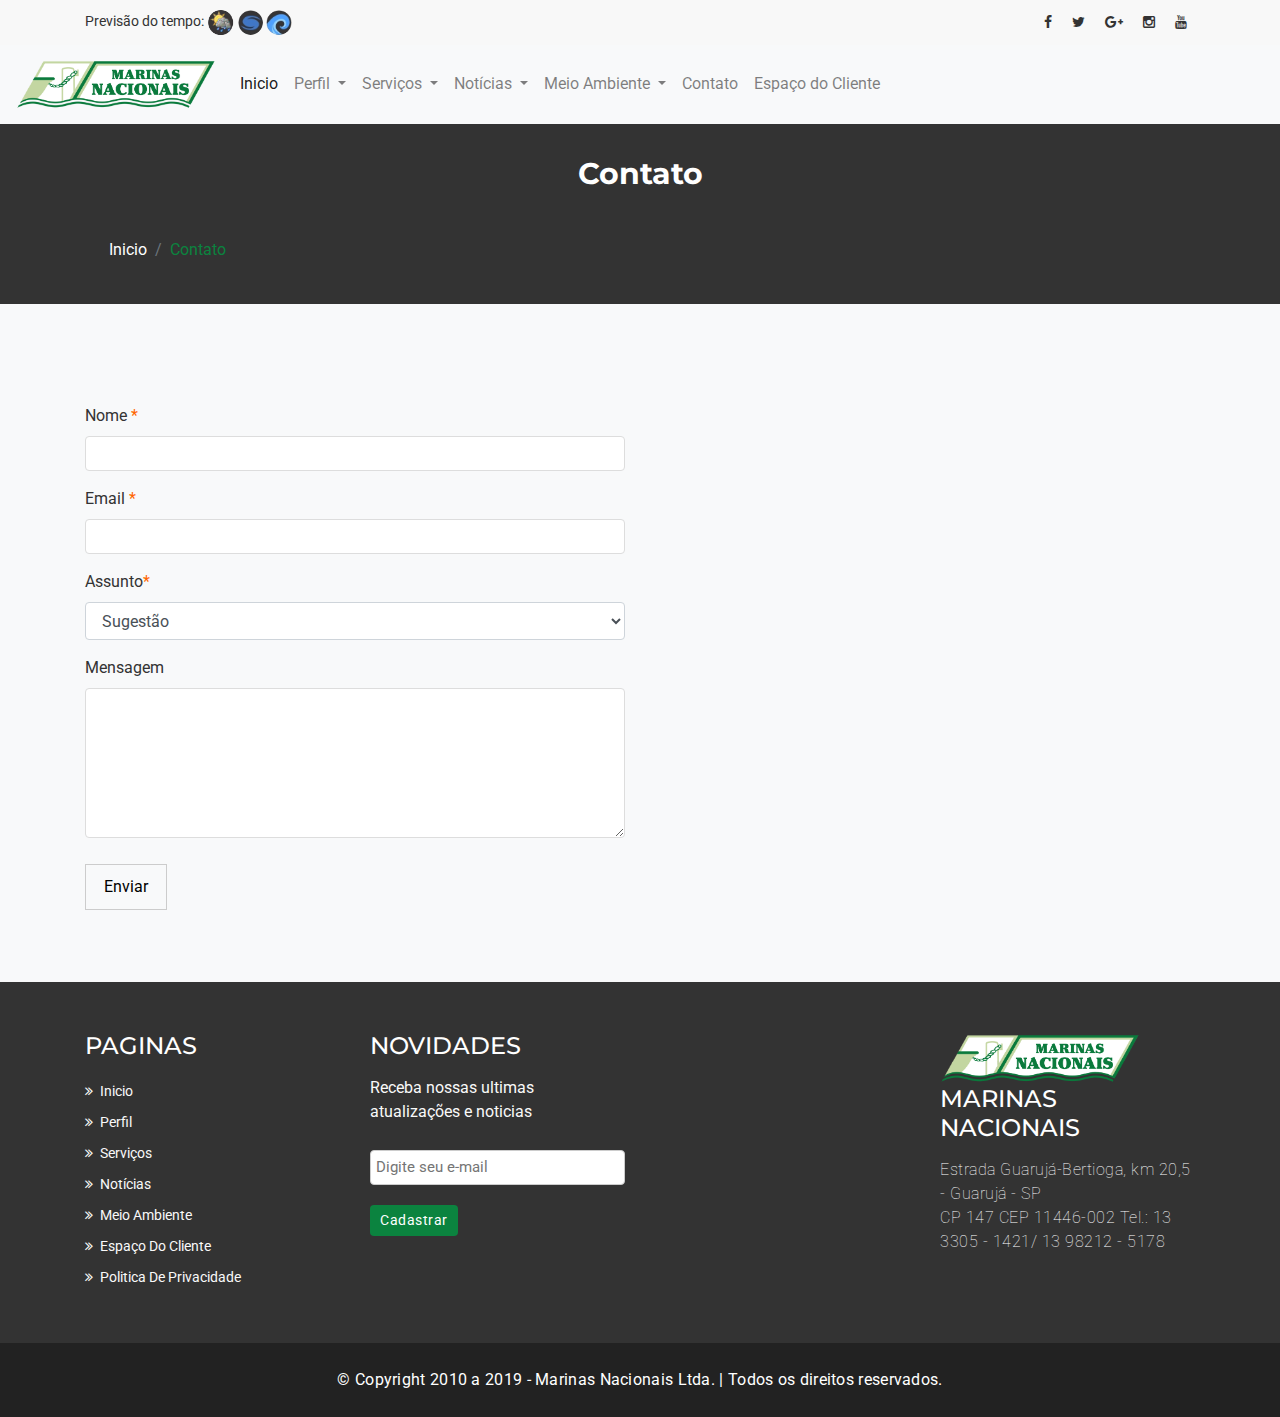
<file: contato.html>
<!DOCTYPE html>
<html lang="en">
  <head>
    <meta charset="utf-8">
    <meta http-equiv="X-UA-Compatible" content="IE=edge">
    <meta name="viewport" content="width=device-width, initial-scale=1">    
    <title>Marinas Nacionais | Home</title>

    <!-- Font awesome -->
    <link href="assets/css/font-awesome.css" rel="stylesheet">
    <!-- Bootstrap -->
    <link href="assets/css/bootstrap.css" rel="stylesheet">   
    <!-- Slick slider -->
    <link rel="stylesheet" type="text/css" href="assets/css/slick.css">          
    <!-- Fancybox slider -->
    <link rel="stylesheet" href="assets/css/jquery.fancybox.css" type="text/css" media="screen" /> 
    <!-- Theme color -->
    <link id="switcher" href="assets/css/theme-color/default-theme.css" rel="stylesheet">          

    <!-- Main style sheet -->
    <link href="assets/css/style.css" rel="stylesheet">    

   
    <!-- Google Fonts -->
    <link href='https://fonts.googleapis.com/css?family=Montserrat:400,700' rel='stylesheet' type='text/css'>
    <link href='https://fonts.googleapis.com/css?family=Roboto:400,400italic,300,300italic,500,700' rel='stylesheet' type='text/css'>

  </head>
  <body> 
      
    <a class="scrollToTop" href="/">
      <i class="fa fa-angle-up"></i>      
    </a>

  <!-- Start header  -->
  <header id="mu-header">
    <div class="container">
      <div class="row">
        <div class="col-lg-12 col-md-12">
          <div class="mu-header-area">
            <div class="row">
              <div class="col-lg-6 col-md-6 col-sm-6 col-xs-6">
                <div class="mu-header-top-left">
                  <div class="mu-top-email">
                   <a ><span >Previsão do tempo: </span>
                        <a href="previsao#previsao" class="icon-bar"><img class="fa  img-fluid rounded-circle" style="height:25px; widht:25px;" src="../assets/img/gallery/previsao1.jpg" alt="Previsão do Tempo"></img></a>
                        <a href="previsao#tabua" class="icon-bar"><img class="fa img-fluid rounded-circle" style="height:25px; widht:25px;" src="../assets/img/gallery/previsao2.jpg" alt="Tábua de marés"></img></a>
                        <a href="previsao#windguru" class="icon-bar"><img class="img-fluid rounded-circle" style="height:25px; widht:25px;" src="../assets/img/gallery/previsao3.jpg" alt="Windguru"></img></a>

                   </a>
                  </div>
                </div>
              </div>
              <div class="col-lg-6 col-md-6 col-sm-6 col-xs-6">
                <div class="mu-header-top-right">
                  <nav>
                    <ul class="mu-top-social-nav">
                      <li><a href="https://www.facebook.com/marinasnacionais/"><span class="fa fa-facebook"></span></a></li>
                      <li><a href="https://twitter.com/mnacionais"><span class="fa fa-twitter"></span></a></li>
                      <li><a href="https://plus.google.com/u/0/+MarinasnacionaisBr"><span class="fa fa-google-plus"></span></a></li>
                      <li><a href="https://www.instagram.com/marinasnacionais/"><span class="fa fa-instagram"></span></a></li>
                      <li><a href="https://www.youtube.com/channel/UClo2uvg1-g0DtreUsmKtOvQ"><span class="fa fa-youtube"></span></a></li>
                    </ul>
                  </nav>
                </div>
              </div>
            </div>
          </div>
        </div>
      </div>
    </div>
  </header>
  <!-- End header  -->
   <!-- Start menu -->
   <section id="mu-menu">
      <nav class="navbar navbar-expand-lg navbar-light bg-light ">  
      <a class="navbar-brand" href="/"><img src="assets/img/logo.png" alt="logo" width="200px;"></a>
      <button class="navbar-toggler active" type="button" data-toggle="collapse" data-target="#navbarSupportedContent" aria-controls="navbarSupportedContent" aria-expanded="false" aria-label="Toggle navigation">
      <span class="navbar-toggler-icon"></span>
      </button>
      
    <div class="collapse navbar-collapse " id="navbarSupportedContent">
      <ul class="navbar-nav mr-auto navbar-light bg-light">
      <li><a class="nav-link active" href="/">Inicio</a></li> 
      <li class="nav-item dropdown">
          <a class="nav-link dropdown-toggle" href="/perfil" id="navbarDropdown" role="button" data-toggle="dropdown" aria-haspopup="true" aria-expanded="false">
          Perfil
          </a>
          <div class="dropdown-menu" aria-labelledby="navbarDropdown">
            <a class="dropdown-item" href="perfil#historia">Historia</a>
            <div class="dropdown-divider"></div>
            <a class="dropdown-item" href="perfil#apresentacao">Apresentação</a>
            <div class="dropdown-divider"></div>
            <a class="dropdown-item" href="perfil#missao">Missão e Visão</a>
            <div class="dropdown-divider"></div>
            <a class="dropdown-item" href="perfil#conheca">Conheça</a>
          </div>
        </li>
        <li class="nav-item dropdown">
          <a class="nav-link dropdown-toggle" href="#" id="navbarDropdown" role="button" data-toggle="dropdown" aria-haspopup="true" aria-expanded="false">
          Serviços
          </a>
          <div class="dropdown-menu" aria-labelledby="navbarDropdown">
            <a class="dropdown-item" href="servicos#locacaovagas">Locação de Vagas</a>
            <div class="dropdown-divider"></div>
            <a class="dropdown-item" href="servicos#restaurante">Restaurante</a>
            <div class="dropdown-divider"></div>
            <a class="dropdown-item" href="servicos#lavanderia">Lavanderia</a>
            <div class="dropdown-divider"></div>
            <a class="dropdown-item" href="servicos#postocombustivel">Posto de Combustivel</a>
          </div>
        </li>
        <li class="nav-item dropdown">
          <a class="nav-link dropdown-toggle" href="#" id="navbarDropdown" role="button" data-toggle="dropdown" aria-haspopup="true" aria-expanded="false">
          Notícias 
          </a>
          <div class="dropdown-menu" aria-labelledby="navbarDropdown">
            <a class="dropdown-item" href="/noticia">Ultimas Notícias</a>
            <div class="dropdown-divider"></div>
            <a class="dropdown-item" href="#">Galeria de Fotos</a>
            <div class="dropdown-divider"></div>
            <a class="dropdown-item" href="#">Publicações</a>
          </div>
        </li>
        <li class="nav-item dropdown">
          <a class="nav-link dropdown-toggle" href="#" id="navbarDropdown" role="button" data-toggle="dropdown" aria-haspopup="true" aria-expanded="false">
          Meio Ambiente
          </a>
          <div class="dropdown-menu" aria-labelledby="navbarDropdown">
                <a class="dropdown-item" href="meioambiente#politica">Politica de Meio Ambiente</a>
                <div class="dropdown-divider"></div>
                <a class="dropdown-item" href="meioambiente#codigo">Código de Conduta</a>
                <div class="dropdown-divider"></div>
                <a class="dropdown-item" href="meioambiente#bandeira">Bandeira Azul</a>
                <div class="dropdown-divider"></div>
                 <a class="dropdown-item" href="meioambiente#bandeiraazul">Bandeira Azul individual</a>
          </div>
        </li>         
        <li><a class="nav-link" href="/contato">Contato</a></li>
        <li><a class="nav-link" href="/espacocliente">Espaço do Cliente</a></li>    
      </ul>
      </div> 
  </nav>
   
    </section>
    <!-- End menu -->
  
<!-- Start breadcrumb -->
 <section id="mu-page-breadcrumb">
   <div class="container">
     <div class="row">
       <div class="col-md-12">
         <div class="mu-page-breadcrumb-area">
           <h2>Contato</h2>
           <ol class="breadcrumb">
            < <li   class="breadcrumb-item"><a href="#">Inicio</a></li>            
            <li  class="breadcrumb-item active" aria-current="page">Contato</li>
          </ol>
         </div>
       </div>
     </div>
   </div>
 </section>
 <!-- End breadcrumb -->

 <!-- Start contato  -->
 <section id="mu-contact">
   <div class="container">
     <div class="row">
       <div class="col-md-12">
         <div class="mu-contact-area">
          <!-- start conteudo -->
          <div class="mu-contact-content">           
            <div class="row">
              <div class="col-md-6">
                <div class="mu-contact-left">
                  <form class="contactform">                  
                    <p class="comment-form-author">
                      <label for="nome">Nome <span class="required">*</span></label>
                      <input class="form-control" type="text" required="required" size="30" value="" name="author">
                    </p>
                    <p class="comment-form-email">
                      <label for="email">Email <span class="required">*</span></label>
                      <input class="form-control" type="email" required="required" aria-required="true" value="" name="email">
                    </p>
                    <p class="comment-form-url">
                        <label for="assunto">Assunto<span class="required">*</span></label>
                        <select class="form-control" name="assunto">
                            <option>Sugestão</option>
                            <option>Orçamento</option>
                            <option>Curriculo</option>
                        </select>
                    </p>
                    <p class="comment-form-comment">
                      <label for="mensagem">Mensagem</label>
                      <textarea class="form-control" required="required" aria-required="true" rows="8" cols="45" name="comment"></textarea>
                    </p>                
                    <p class="form-submit">
                      <input type="submit" value="Enviar" class="mu-post-btn" name="submit">
                    </p>        
                  </form>
                </div>
              </div>
              <div class="col-md-6">
                <div class="mu-contact-right">
                  <iframe src="https://www.google.com/maps/embed?pb=!1m23!1m12!1m3!1d6249.345033302234!2d-80.02791918555701!3d40.45935344513505!2m3!1f0!2f0!3f0!3m2!1i1024!2i768!4f13.1!4m8!3e6!4m0!4m5!1s0x8834f411a7b748bd%3A0xaec8197db3de9a9e!2sCalifornia-Kirkbride%2C+Pittsburgh%2C+PA%2C+USA!3m2!1d40.4600435!2d-80.0213538!5e0!3m2!1sen!2sbd!4v1464270878470" width="100%" height="450" frameborder="0" style="border:0" allowfullscreen></iframe>
                </div>
              </div>
            </div>
          </div>
          <!-- end conteudo -->
         </div>
       </div>
     </div>
   </div>
 </section>
 <!-- End contato  -->
 <!-- Start footer -->
 <footer id="mu-footer">
    <!-- start footer top -->
    <div class="mu-footer-top">
      <div class="container">
        <div class="mu-footer-top-area">
          <div class="row">
            <div class="col-lg-3 col-md-3 col-sm-3">
              <div class="mu-footer-widget">
                <h4>Paginas</h4>
                <ul>
                  <li><a href="/">Inicio</a></li>
                  <li><a href="/perfil">Perfil</a></li>
                  <li><a href="/servicos">Serviços</a></li>
                  <li><a href="/noticia">Notícias</a></li>
                  <li><a href="/meioambiente">Meio Ambiente</a></li>
                  <li><a href="/espacocliente">Espaço do Cliente</a></li>
                  <li><a href="">Politica de privacidade</a></li>
                </ul>
              </div>
            </div>
            <div class="col-lg-3 col-md-3 col-sm-3">
              <div class="mu-footer-widget">
                <h4>Novidades</h4>
                <p>Receba nossas ultimas atualizações e noticias</p>
                <form class="mu-subscribe-form">
                  <input type="email" placeholder="Digite seu e-mail">
                  <button class="mu-subscribe-btn" type="submit">Cadastrar</button>
                </form>               
              </div>
            </div>
            <div class="col-lg-3 col-md-3 col-sm-3">
				<!-- espaço em branco widget -->
            </div>
            <div class="col-lg-3 col-md-3 col-sm-3">
              <div class="mu-footer-widget">
               <img src="assets/img/logo.png" width="200px" />
                <h4>Marinas Nacionais</h4>
                <address id="mu-footer-address">
                  <a href="https://www.google.com/maps/dir/-23.9959515,-46.2570146/Estrada+Guaruj%C3%A1-Bertioga,+km+20,5+-+Guaruj%C3%A1+-+SP/@-23.9341151,-46.2755478,12z/data=!3m1!4b1!4m9!4m8!1m1!4e1!1m5!1m1!1s0x94cd8d0bcc35d229:0xb2c61e22866a2932!2m2!1d-46.1536508!2d-23.8711717" target="_blank">Estrada Guarujá-Bertioga, km 20,5 - Guarujá - SP</a>
                  </br>
                  <a href="https://www.google.com/maps/dir/-23.9959515,-46.2570146/Estrada+Guaruj%C3%A1-Bertioga,+km+20,5+-+Guaruj%C3%A1+-+SP/@-23.9341151,-46.2755478,12z/data=!3m1!4b1!4m9!4m8!1m1!4e1!1m5!1m1!1s0x94cd8d0bcc35d229:0xb2c61e22866a2932!2m2!1d-46.1536508!2d-23.8711717" target="_blank">CP 147 CEP 11446-002  </a>
                  <a href="tel: +0551333051421">Tel.: 13 3305 - 1421</a><a href="tel: +05513982125178">/ 13 98212 - 5178</a>
                </address>
              </div>
            </div>
          </div>
        </div>
      </div>
    </div>
    <!-- end footer top -->
    <!-- start footer bottom -->
    <div class="mu-footer-bottom">
      <div class="container">
        <div class="mu-footer-bottom-area">
          <p>&copy; Copyright 2010 a 2019 - Marinas Nacionais Ltda. | Todos os direitos reservados.</p>
        </div>
      </div>
    </div>
    <!-- end footer bottom -->
  </footer>
  <!-- End footer -->
  
  <!-- jQuery library -->
  <script src="assets/js/jquery.min.js"></script>  
  <!-- Include all compiled plugins (below), or include individual files as needed -->
  <script src="assets/js/bootstrap.min.js"></script>   
  <!-- Slick slider -->
  <script type="text/javascript" src="assets/js/slick.js"></script>
  <!-- Counter -->
  <script type="text/javascript" src="assets/js/waypoints.js"></script>
  <script type="text/javascript" src="assets/js/jquery.counterup.js"></script>  
  <!-- Mixit slider -->
  <script type="text/javascript" src="assets/js/jquery.mixitup.js"></script>
  <!-- Add fancyBox -->        
  <script type="text/javascript" src="assets/js/jquery.fancybox.pack.js"></script>
  
  
  <!-- Custom js -->
  <script src="assets/js/custom.js"></script> 

  <script type="text/javascript" src="assets/js/app.js"></script>

  </body>
</html>
</file>
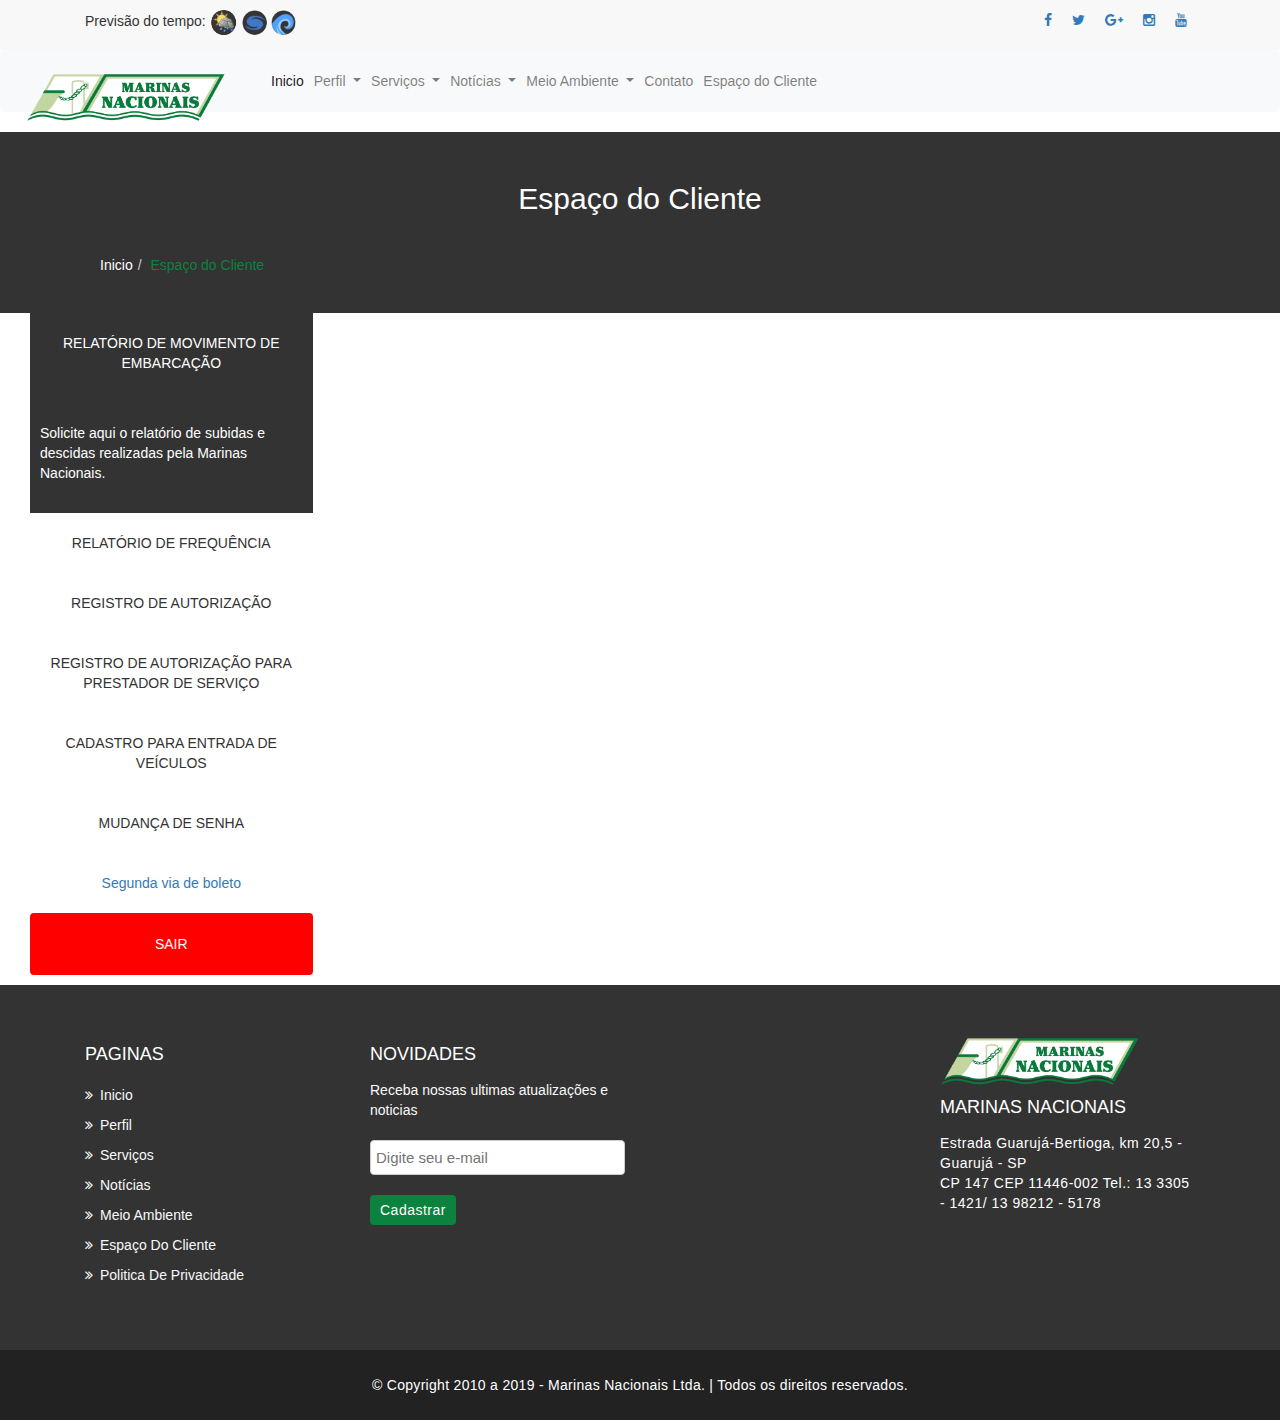
<file: espacocliente.html>
<!DOCTYPE html>
<html lang="en">
  <head>
    <meta charset="utf-8">
    <meta http-equiv="X-UA-Compatible" content="IE=edge">
    <meta name="viewport" content="width=device-width, initial-scale=1">    
    <title>Marinas Nacionais | Home</title>

    <!-- Font awesome -->
    <link href="assets/css/font-awesome.css" rel="stylesheet">
    <!-- Bootstrap -->
    <link href="assets/css/bootstrap.css" rel="stylesheet">   
    <!-- Slick slider -->
    <link rel="stylesheet" type="text/css" href="assets/css/slick.css">          
    <!-- Fancybox slider -->
    <link rel="stylesheet" href="assets/css/jquery.fancybox.css" type="text/css" media="screen" /> 
    <!-- Theme color -->
    <link id="switcher" href="assets/css/theme-color/default-theme.css" rel="stylesheet">          

    <!-- Main style sheet -->
    <link href="assets/css/style.css" rel="stylesheet">    

   
    <!-- Google Fonts -->
    <link href='https://fonts.googleapis.com/css?family=Montserrat:400,700' rel='stylesheet' type='text/css'>
    <link href='https://fonts.googleapis.com/css?family=Roboto:400,400italic,300,300italic,500,700' rel='stylesheet' type='text/css'>

  </head>
  <body> 
      
    <a class="scrollToTop" href="/">
      <i class="fa fa-angle-up"></i>      
    </a>

  <!-- Start header  -->
  <header id="mu-header">
    <div class="container">
      <div class="row">
        <div class="col-lg-12 col-md-12">
          <div class="mu-header-area">
            <div class="row">
              <div class="col-lg-6 col-md-6 col-sm-6 col-xs-6">
                <div class="mu-header-top-left">
                  <div class="mu-top-email">
                   <a ><span >Previsão do tempo: </span>
                        <a href="previsao#previsao" class="icon-bar"><img class="fa  img-fluid rounded-circle" style="height:25px; widht:25px;" src="../assets/img/gallery/previsao1.jpg" alt="Previsão do Tempo"></img></a>
                        <a href="previsao#tabua" class="icon-bar"><img class="fa img-fluid rounded-circle" style="height:25px; widht:25px;" src="../assets/img/gallery/previsao2.jpg" alt="Tábua de marés"></img></a>
                        <a href="previsao#windguru" class="icon-bar"><img class="img-fluid rounded-circle" style="height:25px; widht:25px;" src="../assets/img/gallery/previsao3.jpg" alt="Windguru"></img></a>

                   </a>
                  </div>
                </div>
              </div>
              <div class="col-lg-6 col-md-6 col-sm-6 col-xs-6">
                <div class="mu-header-top-right">
                  <nav>
                    <ul class="mu-top-social-nav">
                      <li><a href="https://www.facebook.com/marinasnacionais/"><span class="fa fa-facebook"></span></a></li>
                      <li><a href="https://twitter.com/mnacionais"><span class="fa fa-twitter"></span></a></li>
                      <li><a href="https://plus.google.com/u/0/+MarinasnacionaisBr"><span class="fa fa-google-plus"></span></a></li>
                      <li><a href="https://www.instagram.com/marinasnacionais/"><span class="fa fa-instagram"></span></a></li>
                      <li><a href="https://www.youtube.com/channel/UClo2uvg1-g0DtreUsmKtOvQ"><span class="fa fa-youtube"></span></a></li>
                    </ul>
                  </nav>
                </div>
              </div>
            </div>
          </div>
        </div>
      </div>
    </div>
  </header>
  <!-- End header  -->
  <!-- Start menu -->
  <section id="mu-menu">
    <nav class="navbar navbar-expand-lg navbar-light bg-light ">  
    <a class="navbar-brand" href="/"><img src="assets/img/logo.png" alt="logo" width="200px;"></a>
    <button class="navbar-toggler active" type="button" data-toggle="collapse" data-target="#navbarSupportedContent" aria-controls="navbarSupportedContent" aria-expanded="false" aria-label="Toggle navigation">
    <span class="navbar-toggler-icon"></span>
    </button>
    
  <div class="collapse navbar-collapse " id="navbarSupportedContent">
    <ul class="navbar-nav mr-auto navbar-light bg-light">
    <li><a class="nav-link active" href="/">Inicio</a></li> 
    <li class="nav-item dropdown">
        <a class="nav-link dropdown-toggle" href="/perfil" id="navbarDropdown" role="button" data-toggle="dropdown" aria-haspopup="true" aria-expanded="false">
        Perfil
        </a>
        <div class="dropdown-menu" aria-labelledby="navbarDropdown">
          <a class="dropdown-item" href="perfil#historia">Historia</a>
          <div class="dropdown-divider"></div>
          <a class="dropdown-item" href="perfil#apresentacao">Apresentação</a>
          <div class="dropdown-divider"></div>
          <a class="dropdown-item" href="perfil#missao">Missão e Visão</a>
          <div class="dropdown-divider"></div>
          <a class="dropdown-item" href="perfil#conheca">Conheça</a>
        </div>
      </li>
      <li class="nav-item dropdown">
        <a class="nav-link dropdown-toggle" href="#" id="navbarDropdown" role="button" data-toggle="dropdown" aria-haspopup="true" aria-expanded="false">
        Serviços
        </a>
        <div class="dropdown-menu" aria-labelledby="navbarDropdown">
          <a class="dropdown-item" href="servicos#locacaovagas">Locação de Vagas</a>
          <div class="dropdown-divider"></div>
          <a class="dropdown-item" href="servicos#restaurante">Restaurante</a>
          <div class="dropdown-divider"></div>
          <a class="dropdown-item" href="servicos#lavanderia">Lavanderia</a>
          <div class="dropdown-divider"></div>
          <a class="dropdown-item" href="servicos#postocombustivel">Posto de Combustivel</a>
        </div>
      </li>
      <li class="nav-item dropdown">
        <a class="nav-link dropdown-toggle" href="#" id="navbarDropdown" role="button" data-toggle="dropdown" aria-haspopup="true" aria-expanded="false">
        Notícias 
        </a>
        <div class="dropdown-menu" aria-labelledby="navbarDropdown">
          <a class="dropdown-item" href="/noticia">Ultimas Notícias</a>
          <div class="dropdown-divider"></div>
          <a class="dropdown-item" href="#">Galeria de Fotos</a>
          <div class="dropdown-divider"></div>
          <a class="dropdown-item" href="#">Publicações</a>
        </div>
      </li>
      <li class="nav-item dropdown">
        <a class="nav-link dropdown-toggle" href="#" id="navbarDropdown" role="button" data-toggle="dropdown" aria-haspopup="true" aria-expanded="false">
        Meio Ambiente
        </a>
        <div class="dropdown-menu" aria-labelledby="navbarDropdown">
              <a class="dropdown-item" href="meioambiente#politica">Politica de Meio Ambiente</a>
              <div class="dropdown-divider"></div>
              <a class="dropdown-item" href="meioambiente#codigo">Código de Conduta</a>
              <div class="dropdown-divider"></div>
              <a class="dropdown-item" href="meioambiente#bandeira">Bandeira Azul</a>
              <div class="dropdown-divider"></div>
             	<a class="dropdown-item" href="meioambiente#bandeiraazul">Bandeira Azul individual</a>
        </div>
      </li>         
      <li><a class="nav-link" href="/contato">Contato</a></li>
      <li><a class="nav-link" href="/espacocliente">Espaço do Cliente</a></li>    
    </ul>
    </div> 
</nav>
 
  </section>
  <!-- End menu -->

    <!-- Start breadcrumb -->
 <section id="mu-page-breadcrumb">
     <div class="container">
     <div class="row">
              <div class="col-md-12">
             <div class="mu-page-breadcrumb-area">
                 <h2>Espaço do Cliente</h2>
                 <ol class="breadcrumb">
                     <li><a href="/">Inicio</a></li>
                     <li class="active">Espaço do Cliente</li>
                 </ol>
             </div>
         </div>
     </div>
   </div>
 </section>
 <!-- End breadcrumb -->

 <!-- Start contato  -->
<div class="col-lg-12" data-group="espacocliente" id="espacocliente">
    <div class="col-lg-3">
        <ul id="menu-principal">
                <li><p class="" data-click="RME">RELATÓRIO DE MOVIMENTO DE EMBARCAÇÃO</p>
                    <ul>
                        <li data-target="RME"><p class="text-lg-left">Solicite aqui o relatório de subidas e descidas realizadas pela Marinas Nacionais.</p></li>
                    </ul>
                </li>
                <li><p class="" data-click="RF">RELATÓRIO DE FREQUÊNCIA</p>
                    <ul>
                        <li data-target="RF"><p class="  text-lg-left">Solicite aqui o relatório com as entradas e saídas de funcionários e prepostos da embarcação, registrados pela portaria da Marinas Nacionas.</p></li>
                    </ul>
                </li>
                <li><p class="" data-click="RA">REGISTRO DE AUTORIZAÇÃO</p>
                    <ul>
                        <li data-target="RA"><p class="text-lg-left">Informe aqui os dados do marinheiro que realizará serviços em sua embarcação.</p></li>
                    </ul>
                </li>
                <li><p class="" data-click="RAPS">REGISTRO DE AUTORIZAÇÃO PARA PRESTADOR DE SERVIÇO</p>
                    <ul>
                        <li  data-target="RAPS"><p class="text-lg-left">Informe aqui os prestadores de serviços autorizados a trabalharem em sua embarcação.</p></li>
                    </ul>
                </li>
                <li><p class="" data-click="CD">CADASTRO PARA ENTRADA DE VEÍCULOS</p>
                    <ul>
                        <li  data-target="CD"><p class="text-lg-left">Para sua segurança, informe as características dos carros autorizados para entrada na Marinas Nacionais.</p></li>
                    </ul>
                </li>
                <li><p class="" data-click="senha">MUDANÇA DE SENHA</p>
                    <ul>
                        <li  data-target="senha"><p class="text-lg-left">Para alterar a senha do Espaço do Cliente clique no botão abaixo.</p></li>
                    </ul>
                </li>
                    <li><p class=""><a href="#">Segunda via de boleto</a></p></li>
                <li><p class="btn btn-sair">SAIR</p></li>
        </ul>
    </div>
    <div class="col-lg-6">
            <form id="RME" data-target="RME">
                <div class="modal-header">
                        <button type="button" class="close" data-dismiss="modal" aria-label="Close"></button>
                        <h4 class="modal-title text-center text-center">Relatório de movimentação de embarcação</h4>
                    </div>
                    <div class="modal-body">
                        <p>Para que sua solicitação seja atendida, preencha todos os campos do formulário abaixo</p>

                        <div class="col-md-12 padding_ln padding_rn">
                            <input type="text" class="form-control" name="nomecompleto" id="nome" placeholder="Seu nome" value="def">
                        </div>
                        <div class="col-md-12 padding_ln padding_rn">
                            <input type="text" class="form-control" name="embarcacao" id="embarcacao" placeholder="Embarcação">
                        </div>
                        <div class="clearfix"></div>
                        <div class="col-md-4 padding_ln">
                            <label class="pull_left">Período do relatório: </label>
                        </div>
                        <div class="col-md-3 padding_ln">
                            <input type="text" id="ini" class="form-control pull_right" name="periodo" placeholder="De:   /  /   ">
                        </div>
                        <div class="col-md-1 padding_ln">
                            <label class="pull_left">até </label>
                        </div>
                        <div class="col-md-3 padding_ln padding_rn">

                            <input type="text" id="fin" class="form-control pull_right" name="ate" placeholder="Até:   /  /   ">
                        </div>
                        <div class="clearfix"></div>
                        <div class="col-md-12 padding_ln padding_rn">
                            <button type="button" id="btn_movimento" class="btn custom-btn pull-right margin0 btn-black">Enviar</button>
                        </div>
                        <div class="clearfix"></div>
                    </div>
            </form>
                
            <form id="RF" data-target="RF">
                <div class="modal-header">
                    <button type="button" class="close" data-dismiss="modal" aria-label="Close"></button>
                    <h4 class="modal-title text-center">Relatório de Frequência</h4>
                </div>
                <div class="modal-body">
                    <p>Para que sua solicitação seja atendida, preencha todos os campos do formulário abaixo</p>

                    <div class="col-md-12 padding_ln padding_rn">
                        <input type="text" class="form-control" name="nomecompleto" id="nome" placeholder="Seu nome" value="def">
                    </div>
                    <div class="col-md-12 padding_ln padding_rn">
                        <input type="text" class="form-control" name="embarcacao" id="embarcacao" placeholder="Embarcação">
                    </div>

                    <div class="col-md-12 padding_ln padding_rn">
                        <input type="text" class="form-control" name="funcionario" id="funcionario" placeholder="Nome do funcionário">
                    </div>

                    <div class="clearfix"></div>
                    <div class="col-md-4 padding_ln">
                        <label class="pull_left">Período do relatório: </label>
                    </div>
                    <div class="col-md-3 padding_ln">
                        <input type="text" id="ini" class="form-control pull_right" name="periodo" placeholder="De:   /  /   ">
                    </div>
                    <div class="col-md-1 padding_ln">
                        <label class="pull_left">até </label>
                    </div>
                    <div class="col-md-3 padding_ln padding_rn">

                        <input type="text" id="fin" class="form-control pull_right" name="ate" placeholder="Até:   /  /   ">
                    </div>
                    <div class="clearfix"></div>
                    <div class="col-md-12 padding_ln padding_rn">
                        <button type="button" id="btn_frequencia" class="btn custom-btn pull-right margin0 btn-black">Enviar</button>
                    </div>
                    <div class="clearfix"></div>
                </div>
            </form>

            <form id="RA" data-target="RA">

                <div class="modal-header">
                    <button type="button" class="close" data-dismiss="modal" aria-label="Close"></button>
                    <h4 class="modal-title text-center">Registro de Autorização</h4>
                </div>
                <div class="modal-body">
                    <p>Para que sua solicitação seja atendida, preencha todos os campos do formulário abaixo</p>

                    <div class="col-md-6 padding_ln">
                        <input type="text" class="form-control" name="nomecompleto" id="nome" placeholder="Seu nome" value="def">
                    </div>
                    <div class="col-md-6 padding_ln padding_rn">
                        <input type="text" class="form-control" name="embarcacao" id="embarcacao" placeholder="Embarcação exemplo: Tequila">
                    </div>
                    <div class="clearfix"></div>
                    <div class="col-md-6 padding_ln">
                        <input type="text" class="form-control" name="marinheiro" id="marinheiro" placeholder="Nome do marinheiro">
                    </div>

                    <div class="col-md-6 padding_ln padding_rn">
                        <input type="text" class="form-control" name="rg" id="rg" placeholder="RG">
                    </div>
                    <div class="clearfix"></div>
                    <div class="col-md-12 padding_ln padding_rn">
                        <input type="text" class="form-control" name="end" id="end" placeholder="Endereço Residencial">
                    </div>

                    <div class="col-md-4 padding_ln">
                        <input type="text" class="form-control" name="fone" id="fone" placeholder="Telefone Residencial">
                    </div>

                    <div class="col-md-5 padding_ln">
                        <input type="text" class="form-control" name="reg" id="reg" placeholder="Registro na capitania dos portos">
                    </div>

                    <div class="col-md-3 padding_ln padding_rn">
                        <input type="text" class="form-control" name="cat" id="cat" placeholder="Categoria">
                    </div>
                    <div class="clearfix"></div>
                    <div class="col-md-12 padding_ln padding_rn">
                        <input type="text" class="form-control" name="exp" id="exp" placeholder="Porto de expedição">
                    </div>

                    <div class="clearfix"></div>
                    <div class="col-md-12 padding_ln padding_rn">
                        <h3>Instruções: </h3>
                    </div>

                    <div class="col-md-12 padding_ln padding_rn">
                        <label class="pull_left">1 - Dar ordem de serviços na embarcação e retirada de notas fiscais </label>
                        <input type="radio" name="os" value="1">Sim
                        <input type="radio" name="os" value="0">Não

                    </div>

                    <div class="col-md-12 padding_ln padding_rn">
                        <label class="pull_left">2 - Movimentação da embarcação </label>
                        <input type="radio" name="mov" value="1">Sim
                        <input type="radio" name="mov" value="0">Não

                    </div>

                    <div class="col-md-12 padding_ln padding_rn">
                        <label class="pull_left">3 - Saída de materiais e equipamentos fora da marina </label>
                        <input type="radio" name="materiais" value="1">Sim
                        <input type="radio" name="materiais" value="0">Não

                    </div>

                    <div class="col-md-12 padding_ln padding_rn">
                        <label class="pull_left">4 - Prestar serviços em outras embarcações </label>
                        <input type="radio" name="outras" value="1">Sim
                        <input type="radio" name="outras" value="0">Não

                    </div>

                    <div class="col-md-12 padding_ln padding_rn">
                        <label class="pull_left">5 - Autorizado a abastecer </label>
                        <input type="radio" name="abastecer" value="1">Sim
                        <input type="radio" name="abastecer" value="0">Não

                    </div>

                    <div class="col-md-12 padding_ln padding_rn">
                        <label class="pull_left">
                            <input type="checkbox" name="aceite" value="1">
                            Li e aceito as condições constantes do Regulamento Interno para Marinheiros da Marinas Nacionais e é do meu conhecimento que o encarregado/marinheiro deverá cumpri-lo.
                        </label>

                    </div>

                    <div class="clearfix"></div>
                    <div class="col-md-12 padding_ln padding_rn">
                        <button type="button" id="btn_autoriza" class="btn custom-btn pull-right margin0 btn-black">Enviar</button>
                    </div>
                    <div class="clearfix"></div>
                </div>

            </form>

            <form id="RAPS" data-target="RAPS">
                <div class="modal-header">
                    <button type="button" class="close" data-dismiss="modal" aria-label="Close"></button>
                    <h4 class="modal-title text-center">Registro de autorização para prestador de serviço </h4>
                </div>
                <div class="modal-body">
                    <p>Para que sua solicitação seja atendida, preencha todos os campos do formulário abaixo</p>

                    <div class="col-md-6 padding_ln">
                        <input type="text" class="form-control" name="nomecompleto" id="nome" placeholder="Seu nome" value="def">
                    </div>
                    <div class="col-md-6 padding_ln padding_rn">
                        <input type="text" class="form-control" name="embarcacao" id="embarcacao" placeholder="Embarcação exemplo: Tequila">
                    </div>

                    <div class="clearfix"></div>

                    <div class="col-md-12 padding_ln">
                        <p>Solicito que seja autorizada a permissão de acesso à Marinas Nacionais Coml. Ltda. do prestador abaixo para a realização de serviços em minha embarcação</p>
                    </div>

                    <div class="clearfix"></div>

                    <div class="col-md-12 padding_ln padding_rn">
                        <input type="text" class="form-control" name="prestador" id="prestador" placeholder="Nome do prestador de serviços">
                    </div>

                    <div class="col-md-6 padding_ln ">
                        <input type="text" class="form-control" name="rg" id="rg" placeholder="RG">
                    </div>

                    <div class="col-md-6 padding_ln padding_rn">
                        <input type="text" class="form-control" name="fone" id="fone" placeholder="Telefone">
                    </div>

                    <div class="clearfix"></div>
                    <div class="col-md-4 padding_ln">
                        <label class="pull_left">Período: </label>
                    </div>
                    <div class="col-md-3 padding_ln">
                        <input type="text" id="ini" class="form-control pull_right" name="periodo" placeholder="De:   /  /   ">
                    </div>
                    <div class="col-md-1 padding_ln">
                        <label class="pull_left">até </label>
                    </div>
                    <div class="col-md-3 padding_ln padding_rn">

                        <input type="text" id="fin" class="form-control pull_right" name="ate" placeholder="Até:   /  /   ">
                    </div>
                    <div class="clearfix"></div>

                    <div class="clearfix"></div>
                    <div class="col-md-12 padding_ln padding_rn">
                        <p>

                            Declaro que durante o período da autorização, o mesmo permanecerá sob minha inteira e irrestrita responsabilidade, correndo sob o meu risco os eventuais danos ou prejuízos ocasionados à Marinas Nacionais Com. Ltda. ou a terceiros decorrentes do atendimento à presente solicitação.
                        </p>
                        <p>

                            Assumo também todas as responsabilidades dos encargos trabalhistas, previdenciários e civis também decorrentes da concessão da presente solicitação, e tomo conhecimento neste ato de que a mesma é específica para o período nela manifestado, e que, se por necessidade de eventual continuidade, nova solicitação será apresentada desde que o profissional  apresente  a documentação que comprove a sua condição de autônomo ou outra, para fins de descaracterização de qualquer vínculo ou responsabilidade para com a empresa Marinas Nacionais Coml. Ltda.
                        </p>
                        <p>
                            Através desta, autorizo a emissão do crachá de identificação para o abaixo qualificado, meu empregado encarregado de embarcação, pelo qual assumo total responsabilidade e o autorizo a executar as instruções abaixo relacionadas, quando necessário, comprometendo-me a comunicar de imediato qualquer alteração que venha a ocorrer. </p>

                    </div>

                    <div class="col-md-12 padding_ln">
                        <label class="pull_left">
                            <input type="checkbox" name="aceite" value="1">
                            Li e aceito as condições constantes do Regulamento Interno para Marinheiros da Marinas Nacionais e é do meu conhecimento que o encarregado/marinheiro deverá cumpri-lo.
                        </label>

                    </div>

                    <div class="clearfix"></div>
                    <div class="col-md-12 padding_ln padding_rn">
                        <button type="button" id="btn_presta" class="btn custom-btn pull-right margin0 btn-black">Enviar</button>
                    </div>
                    <div class="clearfix"></div>
                </div>
            </form>

            <form id="AD" data-target="AD">
                <div class="modal-header">
                    <button type="button" class="close" data-dismiss="modal" aria-label="Close"></button>
                    <h4 class="modal-title text-center">Atualização de dados</h4>
                </div>
                <div class="modal-body">
                    <p>Para que sua solicitação seja atendida, preencha todos os campos do formulário abaixo</p>

                    <div class="col-md-6 padding_ln">
                        <input type="text" class="form-control" name="nomecompleto" id="nome" placeholder="Seu nome" value="def">
                    </div>
                    <div class="col-md-6 padding_ln padding_rn">
                        <input type="text" class="form-control" name="embarcacao" id="embarcacao" placeholder="Embarcação">
                    </div>
                    <div class="clearfix"></div>
                    <div class="col-md-12 padding_ln padding_rn">
                        <input type="text" class="form-control" name="end_new" id="end_new" placeholder="Endereço, número, bairro">
                    </div>

                    <div class="col-md-4 padding_ln">
                        <input type="text" class="form-control" name="complemento" id="complemento" placeholder="Continuação do endereço e complemento">
                    </div>

                    <div class="col-md-4 padding_ln">
                        <input type="text" class="form-control" name="cep" id="cep" placeholder="CEP">
                    </div>

                    <div class="col-md-4 padding_ln padding_rn">
                        <input type="text" class="form-control" name="cidade" id="cidade" placeholder="Cidade / UF">
                    </div>
                    <div class="clearfix"></div>
                    <div class="col-md-4 padding_ln">
                        <input type="text" class="form-control" name="fone_new" id="fone_new" placeholder="Novo telefone">
                    </div>
                    <div class="col-md-8 padding_ln padding_rn">
                        <input type="text" class="form-control" name="mail_new" id="mail_new" placeholder="Novo e-mail">
                    </div>


                    <div class="clearfix"></div>
                    <div class="col-md-12 padding_ln padding_rn">
                        <button type="button" id="btn_dados" class="btn custom-btn pull-right margin0 btn-black">Enviar</button>
                    </div>
                    <div class="clearfix"></div>
                </div>
            </form>

            <form id="CD" data-target="CD">
                <div class="modal-header">
                    <button type="button" class="close" data-dismiss="modal" aria-label="Close"></button>
                    <h4 class="modal-title text-center">Cadastro de veículos</h4>
                </div>
                <div class="modal-body">
                    <p>Para que sua solicitação seja atendida, preencha todos os campos do formulário abaixo</p>

                    <div class="col-md-6 padding_ln">
                        <input type="text" class="form-control" name="nomecompleto" id="nome" placeholder="Seu nome" value="def">
                    </div>
                    <div class="col-md-6 padding_ln padding_rn">
                        <input type="text" class="form-control" name="embarcacao" id="embarcacao" placeholder="Embarcação">
                    </div>
                    <div class="clearfix"></div>
                    <div class="col-md-6 padding_ln">
                        <input type="text" class="form-control" name="veiculo" id="veiculo" placeholder="Marca e modelo">
                    </div>

                    <div class="col-md-6 padding_ln padding_rn">
                        <input type="text" class="form-control" name="cor" id="cor" placeholder="Cor do veículo">
                    </div>
                    <div class="clearfix"></div>
                    <div class="col-md-12 padding_ln padding_rn">
                        <input type="text" class="form-control" name="placa" id="placa" placeholder="Placa do veículo">
                    </div>
                    <div class="clearfix"></div>
                    <div class="col-md-12 padding_ln padding_rn">
                        <button type="button" id="btn_veiculo" class="btn custom-btn pull-right margin0 btn-black">Enviar</button>
                    </div>
                    <div class="clearfix"></div>
                </div>
            </form>

            <form id="Senha" data-target="senha">
                <div class="modal-header">
                    <button type="button" class="close" data-dismiss="modal" aria-label="Close"></button>
                    <h4 class="modal-title text-center">Troca de senha</h4>
                </div>
                <div class="modal-body">
                    <input type="hidden" name="id" id="id" value="251020160724225262">
                    <div class="col-md-12 padding_ln padding_rn">
                        <input type="password" class="form-control" name="senha" id="senha" placeholder="Digite sua nova senha">
                    </div>

                    <div class="col-md-12 padding_ln padding_rn">
                        <input type="password" class="form-control" name="conf_senha" id="conf_senha" placeholder="Confirme sua nova senha">
                    </div>


                    <div class="clearfix"></div>
                    <div class="col-md-12 padding_ln padding_rn">
                        <button type="button" id="btn_senha" class="btn custom-btn pull-right margin0 btn-black">Enviar</button>
                    </div>
                    <div class="clearfix"></div>
                </div>
            </form>
          <!-- end conteudo -->
   </div>
</div>
 <!-- End contato  -->
<!-- Start footer -->
<footer id="mu-footer">
        <!-- start footer top -->
        <div class="mu-footer-top">
          <div class="container">
            <div class="mu-footer-top-area">
              <div class="row">
                <div class="col-lg-3 col-md-3 col-sm-3">
                  <div class="mu-footer-widget">
                    <h4>Paginas</h4>
                    <ul>
                      <li><a href="/">Inicio</a></li>
                      <li><a href="/perfil">Perfil</a></li>
                      <li><a href="/servicos">Serviços</a></li>
                      <li><a href="/noticia">Notícias</a></li>
                      <li><a href="/meioambiente">Meio Ambiente</a></li>
                      <li><a href="/espacocliente">Espaço do Cliente</a></li>
                      <li><a href="">Politica de privacidade</a></li>
                    </ul>
                  </div>
                </div>
                <div class="col-lg-3 col-md-3 col-sm-3">
                  <div class="mu-footer-widget">
                    <h4>Novidades</h4>
                    <p>Receba nossas ultimas atualizações e noticias</p>
                    <form class="mu-subscribe-form">
                      <input type="email" placeholder="Digite seu e-mail">
                      <button class="mu-subscribe-btn" type="submit">Cadastrar</button>
                    </form>               
                  </div>
                </div>
                <div class="col-lg-3 col-md-3 col-sm-3">
                    <!-- espaço em branco widget -->
                </div>
                <div class="col-lg-3 col-md-3 col-sm-3">
                  <div class="mu-footer-widget">
                   <img src="assets/img/logo.png" width="200px" />
                    <h4>Marinas Nacionais</h4>
                    <address id="mu-footer-address">
                      <a href="https://www.google.com/maps/dir/-23.9959515,-46.2570146/Estrada+Guaruj%C3%A1-Bertioga,+km+20,5+-+Guaruj%C3%A1+-+SP/@-23.9341151,-46.2755478,12z/data=!3m1!4b1!4m9!4m8!1m1!4e1!1m5!1m1!1s0x94cd8d0bcc35d229:0xb2c61e22866a2932!2m2!1d-46.1536508!2d-23.8711717" target="_blank">Estrada Guarujá-Bertioga, km 20,5 - Guarujá - SP</a>
                      </br>
                      <a href="https://www.google.com/maps/dir/-23.9959515,-46.2570146/Estrada+Guaruj%C3%A1-Bertioga,+km+20,5+-+Guaruj%C3%A1+-+SP/@-23.9341151,-46.2755478,12z/data=!3m1!4b1!4m9!4m8!1m1!4e1!1m5!1m1!1s0x94cd8d0bcc35d229:0xb2c61e22866a2932!2m2!1d-46.1536508!2d-23.8711717" target="_blank">CP 147 CEP 11446-002  </a>
                      <a href="tel: +0551333051421">Tel.: 13 3305 - 1421</a><a href="tel: +05513982125178">/ 13 98212 - 5178</a>
                    </address>
                  </div>
                </div>
              </div>
            </div>
          </div>
        </div>
        <!-- end footer top -->
        <!-- start footer bottom -->
        <div class="mu-footer-bottom">
          <div class="container">
            <div class="mu-footer-bottom-area">
              <p>&copy; Copyright 2010 a 2019 - Marinas Nacionais Ltda. | Todos os direitos reservados.</p>
            </div>
          </div>
        </div>
        <!-- end footer bottom -->
      </footer>
      <!-- End footer -->
      
        <link href="//netdna.bootstrapcdn.com/bootstrap/3.2.0/css/bootstrap.min.css" rel="stylesheet" id="bootstrap-css">
        <script src="//netdna.bootstrapcdn.com/bootstrap/3.2.0/js/bootstrap.min.js"></script>
        <script src="//code.jquery.com/jquery-1.11.1.min.js"></script>
        <!------ Include the above in your HEAD tag ---------->
      <!-- jQuery library -->
      <script src="assets/js/jquery.min.js"></script>  
      <!-- Include all compiled plugins (below), or include individual files as needed -->
      <script src="assets/js/bootstrap.min.js"></script>   
      <!-- Slick slider -->
      <script type="text/javascript" src="assets/js/slick.js"></script>
      <!-- Counter -->
      <script type="text/javascript" src="assets/js/waypoints.js"></script>
      <script type="text/javascript" src="assets/js/jquery.counterup.js"></script>  
      <!-- Mixit slider -->
      <script type="text/javascript" src="assets/js/jquery.mixitup.js"></script>
      <!-- Add fancyBox -->        
      <script type="text/javascript" src="assets/js/jquery.fancybox.pack.js"></script>
      
      
      <!-- Custom js -->
      <script src="assets/js/custom.js"></script> 
    
      <script type="text/javascript" src="assets/js/app.js"></script>
    
      </body>
    </html>
</file>
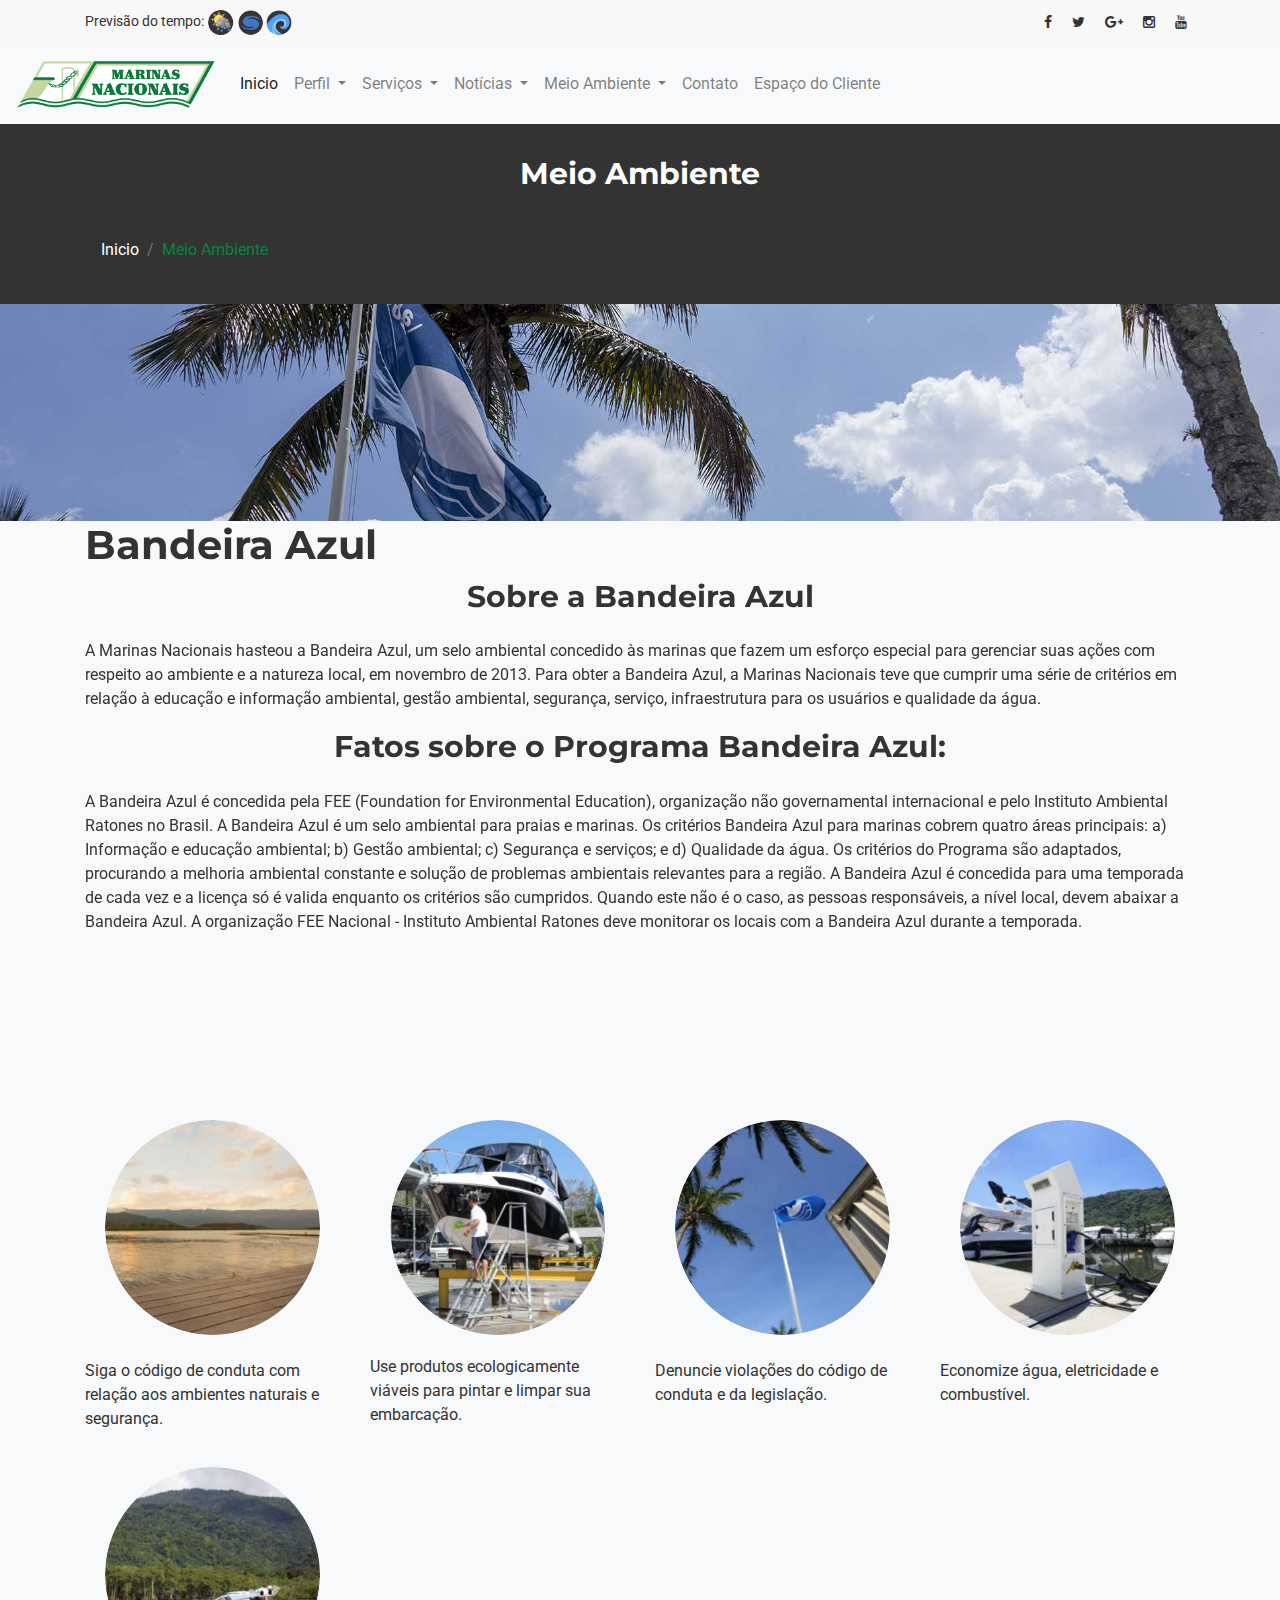
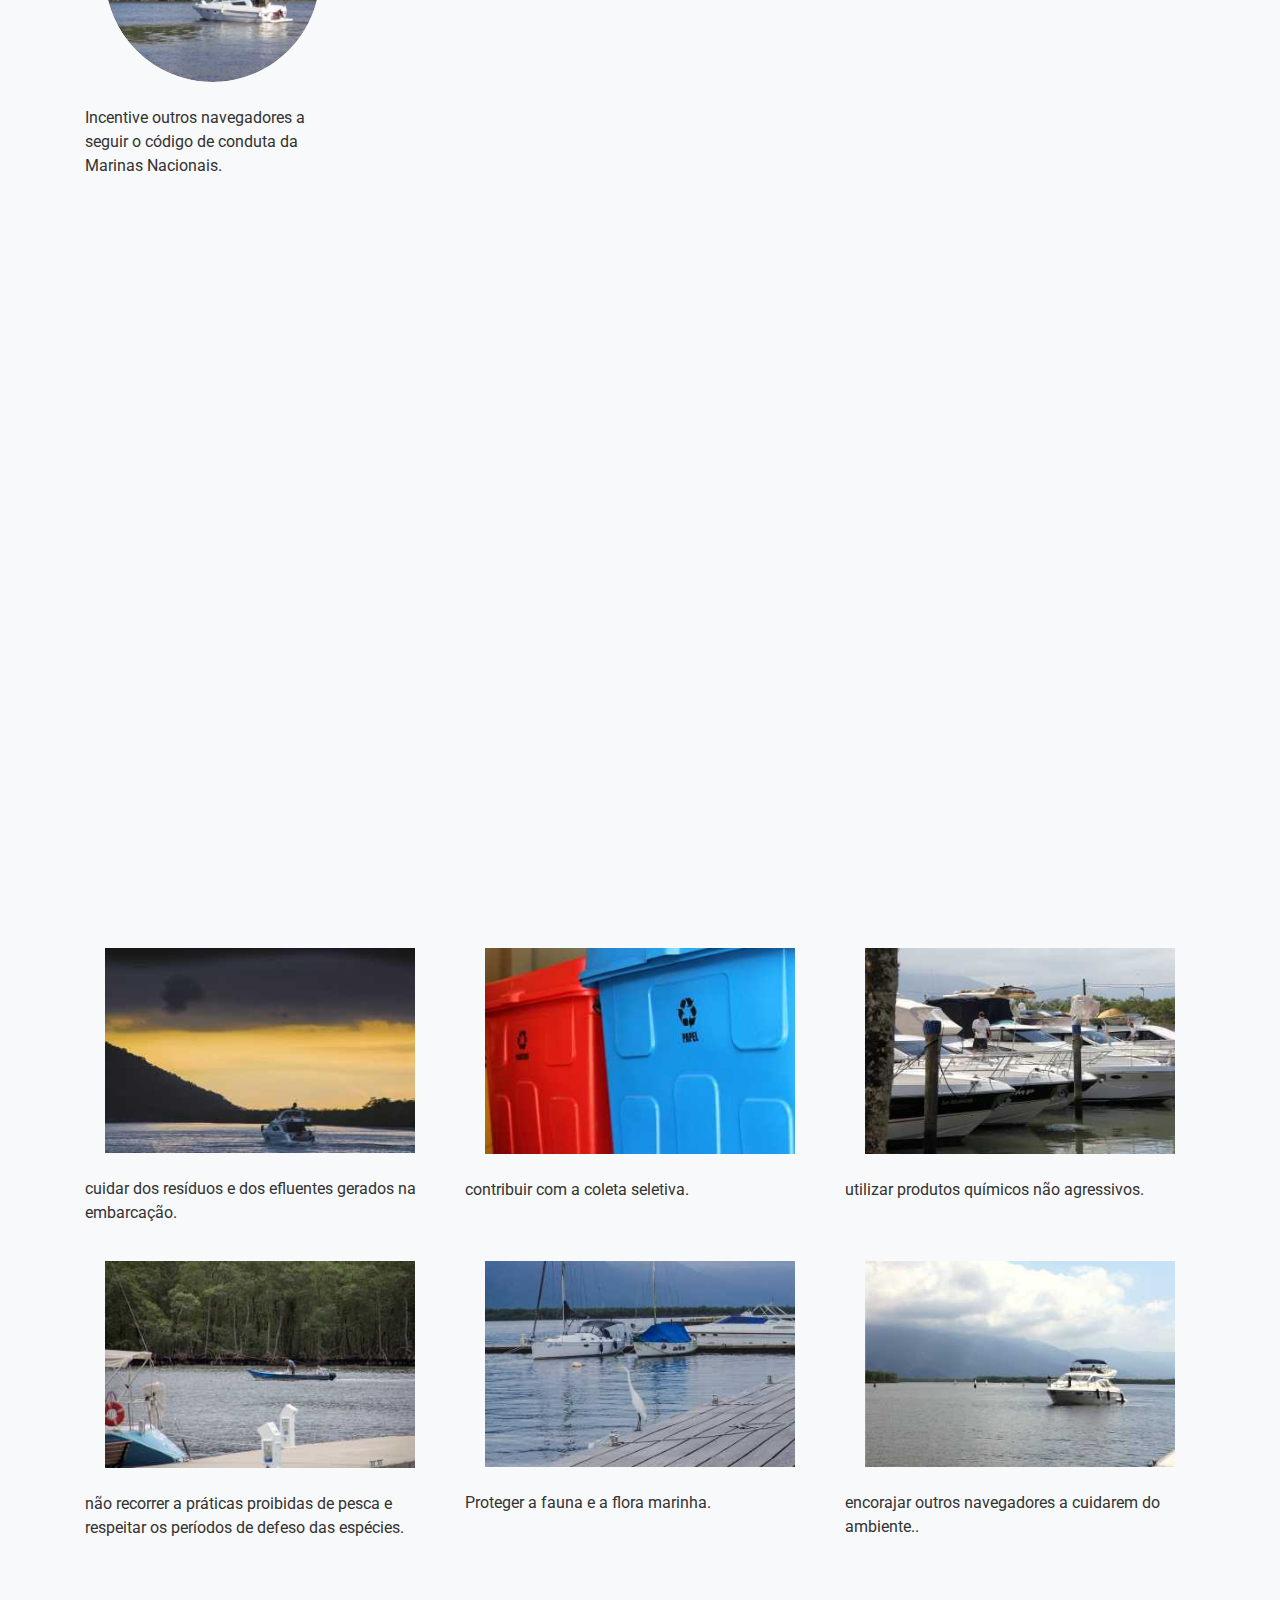
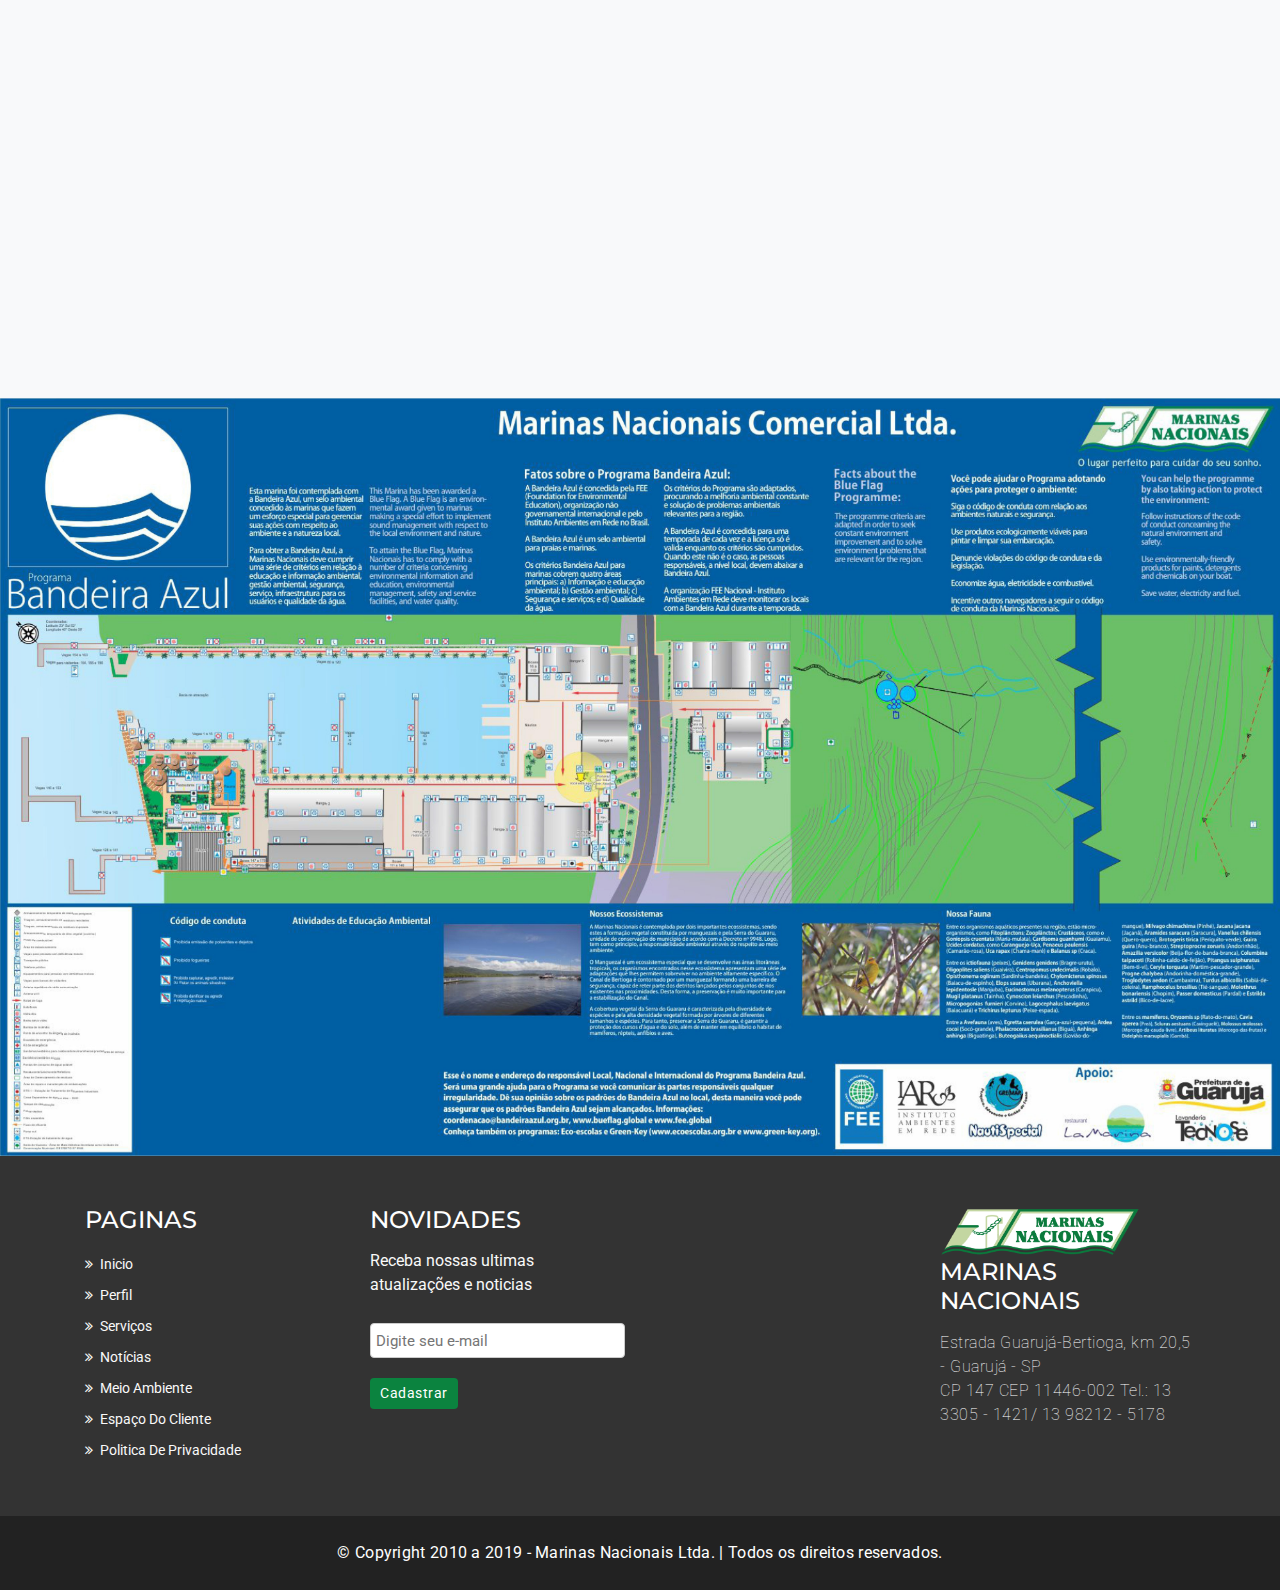
<file: meioambiente.html>
<!DOCTYPE html>
<html lang="en">
  <head>
    <meta charset="utf-8">
    <meta http-equiv="X-UA-Compatible" content="IE=edge">
    <meta name="viewport" content="width=device-width, initial-scale=1">    
    <title>Marinas Nacionais | Home</title>

    <!-- Font awesome -->
    <link href="assets/css/font-awesome.css" rel="stylesheet">
    <!-- Bootstrap -->
    <link href="assets/css/bootstrap.css" rel="stylesheet">   
    <!-- Slick slider -->
    <link rel="stylesheet" type="text/css" href="assets/css/slick.css">          
    <!-- Fancybox slider -->
    <link rel="stylesheet" href="assets/css/jquery.fancybox.css" type="text/css" media="screen" /> 
    <!-- Theme color -->
    <link id="switcher" href="assets/css/theme-color/default-theme.css" rel="stylesheet">          

    <!-- Main style sheet -->
    <link href="assets/css/style.css" rel="stylesheet">    

   
    <!-- Google Fonts -->
    <link href='https://fonts.googleapis.com/css?family=Montserrat:400,700' rel='stylesheet' type='text/css'>
    <link href='https://fonts.googleapis.com/css?family=Roboto:400,400italic,300,300italic,500,700' rel='stylesheet' type='text/css'>

  </head>
  <body> 
      
    <a class="scrollToTop" href="/">
      <i class="fa fa-angle-up"></i>      
    </a>

  <!-- Start header  -->
  <header id="mu-header">
    <div class="container">
      <div class="row">
        <div class="col-lg-12 col-md-12">
          <div class="mu-header-area">
            <div class="row">
              <div class="col-lg-6 col-md-6 col-sm-6 col-xs-6">
                <div class="mu-header-top-left">
                  <div class="mu-top-email">
                   <a ><span >Previsão do tempo: </span>
                        <a href="previsao#previsao" class="icon-bar"><img class="fa  img-fluid rounded-circle" style="height:25px; widht:25px;" src="../assets/img/gallery/previsao1.jpg" alt="Previsão do Tempo"></img></a>
                        <a href="previsao#tabua" class="icon-bar"><img class="fa img-fluid rounded-circle" style="height:25px; widht:25px;" src="../assets/img/gallery/previsao2.jpg" alt="Tábua de marés"></img></a>
                        <a href="previsao#windguru" class="icon-bar"><img class="img-fluid rounded-circle" style="height:25px; widht:25px;" src="../assets/img/gallery/previsao3.jpg" alt="Windguru"></img></a>

                   </a>
                  </div>
                </div>
              </div>
              <div class="col-lg-6 col-md-6 col-sm-6 col-xs-6">
                <div class="mu-header-top-right">
                  <nav>
                    <ul class="mu-top-social-nav">
                      <li><a href="https://www.facebook.com/marinasnacionais/"><span class="fa fa-facebook"></span></a></li>
                      <li><a href="https://twitter.com/mnacionais"><span class="fa fa-twitter"></span></a></li>
                      <li><a href="https://plus.google.com/u/0/+MarinasnacionaisBr"><span class="fa fa-google-plus"></span></a></li>
                      <li><a href="https://www.instagram.com/marinasnacionais/"><span class="fa fa-instagram"></span></a></li>
                      <li><a href="https://www.youtube.com/channel/UClo2uvg1-g0DtreUsmKtOvQ"><span class="fa fa-youtube"></span></a></li>
                    </ul>
                  </nav>
                </div>
              </div>
            </div>
          </div>
        </div>
      </div>
    </div>
  </header>
  <!-- End header  -->
  <!-- Start menu -->
  <section id="mu-menu">
    <nav class="navbar navbar-expand-lg navbar-light bg-light ">  
    <a class="navbar-brand" href="/"><img src="assets/img/logo.png" alt="logo" width="200px;"></a>
    <button class="navbar-toggler active" type="button" data-toggle="collapse" data-target="#navbarSupportedContent" aria-controls="navbarSupportedContent" aria-expanded="false" aria-label="Toggle navigation">
    <span class="navbar-toggler-icon"></span>
    </button>
    
  <div class="collapse navbar-collapse " id="navbarSupportedContent">
    <ul class="navbar-nav mr-auto navbar-light bg-light">
    <li><a class="nav-link active" href="/">Inicio</a></li> 
    <li class="nav-item dropdown">
        <a class="nav-link dropdown-toggle" href="/perfil" id="navbarDropdown" role="button" data-toggle="dropdown" aria-haspopup="true" aria-expanded="false">
        Perfil
        </a>
        <div class="dropdown-menu" aria-labelledby="navbarDropdown">
          <a class="dropdown-item" href="perfil#historia">Historia</a>
          <div class="dropdown-divider"></div>
          <a class="dropdown-item" href="perfil#apresentacao">Apresentação</a>
          <div class="dropdown-divider"></div>
          <a class="dropdown-item" href="perfil#missao">Missão e Visão</a>
          <div class="dropdown-divider"></div>
          <a class="dropdown-item" href="perfil#conheca">Conheça</a>
        </div>
      </li>
      <li class="nav-item dropdown">
        <a class="nav-link dropdown-toggle" href="#" id="navbarDropdown" role="button" data-toggle="dropdown" aria-haspopup="true" aria-expanded="false">
        Serviços
        </a>
        <div class="dropdown-menu" aria-labelledby="navbarDropdown">
          <a class="dropdown-item" href="servicos#locacaovagas">Locação de Vagas</a>
          <div class="dropdown-divider"></div>
          <a class="dropdown-item" href="servicos#restaurante">Restaurante</a>
          <div class="dropdown-divider"></div>
          <a class="dropdown-item" href="servicos#lavanderia">Lavanderia</a>
          <div class="dropdown-divider"></div>
          <a class="dropdown-item" href="servicos#postocombustivel">Posto de Combustivel</a>
        </div>
      </li>
      <li class="nav-item dropdown">
        <a class="nav-link dropdown-toggle" href="#" id="navbarDropdown" role="button" data-toggle="dropdown" aria-haspopup="true" aria-expanded="false">
        Notícias 
        </a>
        <div class="dropdown-menu" aria-labelledby="navbarDropdown">
          <a class="dropdown-item" href="/noticia">Ultimas Notícias</a>
          <div class="dropdown-divider"></div>
          <a class="dropdown-item" href="#">Galeria de Fotos</a>
          <div class="dropdown-divider"></div>
          <a class="dropdown-item" href="#">Publicações</a>
        </div>
      </li>
      <li class="nav-item dropdown">
        <a class="nav-link dropdown-toggle" href="#" id="navbarDropdown" role="button" data-toggle="dropdown" aria-haspopup="true" aria-expanded="false">
        Meio Ambiente
        </a>
        <div class="dropdown-menu" aria-labelledby="navbarDropdown">
              <a class="dropdown-item" href="meioambiente#politica">Politica de Meio Ambiente</a>
              <div class="dropdown-divider"></div>
              <a class="dropdown-item" href="meioambiente#codigo">Código de Conduta</a>
              <div class="dropdown-divider"></div>
              <a class="dropdown-item" href="meioambiente#bandeira">Bandeira Azul</a>
              <div class="dropdown-divider"></div>
             	<a class="dropdown-item" href="meioambiente#bandeiraazul">Bandeira Azul individual</a>
        </div>
      </li>         
      <li><a class="nav-link" href="/contato">Contato</a></li>
      <li><a class="nav-link" href="/espacocliente">Espaço do Cliente</a></li>    
    </ul>
    </div> 
</nav>
 
  </section>
  <!-- End menu -->

<!-- Start breadcrumb -->
 <section id="mu-page-breadcrumb">
   <div class="container">
     <div class="row">
       <div class="col-md-12">
         <div class="mu-page-breadcrumb-area">
           <h2>Meio Ambiente</h2>
           <ol class="breadcrumb">
            <li   class="breadcrumb-item"><a href="#">Inicio</a></li>            
            <li  class="breadcrumb-item active"  aria-current="page">Meio Ambiente</li>
          </ol>
         </div>
       </div>
     </div>
   </div>
 </section>
 <!-- End breadcrumb -->
 <!-- Start Slider -->
    <div class="clear">
    <section class="slider-pages slide-ativa slider-hg">
    <div>
        <img src="assets/img/slider/meioambiente/1.jpg" alt="Meio Ambiente">
    </div>
    <div>
        <img src="assets/img/slider/meioambiente/2.jpg" alt="Meio Ambiente">
    </div>
    <div>
        <img src="assets/img/slider/meioambiente/3.jpg" alt="Meio Ambiente">
    </div>
    </section>
    </div>
        <div class="container">
           <!-- start conteudo -->
            <h1 class="font-weight-bold font-left" data-anime="scroll">Bandeira Azul</h1>
                    <h2 class="font-weight-bold font-left" data-anime="scroll">Sobre a Bandeira Azul</h2>
                    <p data-anime="scroll">     A Marinas Nacionais hasteou a Bandeira Azul, um selo ambiental concedido às marinas que fazem um esforço especial para gerenciar suas ações com respeito ao ambiente e a natureza local, em novembro de 2013.
                            Para obter a Bandeira Azul, a Marinas Nacionais teve que cumprir uma série de critérios em relação à educação e informação ambiental, gestão ambiental, segurança, serviço, infraestrutura para os usuários e qualidade da água.
                    </p>
                    <h2 class="font-weight-bold font-left" data-anime="scroll">Fatos sobre o Programa Bandeira Azul:</h2>
                    <p data-anime="scroll">
                            A Bandeira Azul é concedida pela FEE (Foundation for Environmental Education), organização não governamental internacional e pelo Instituto Ambiental Ratones no Brasil.

                            A Bandeira Azul é um selo ambiental para praias e marinas. Os critérios Bandeira Azul para marinas cobrem quatro áreas principais: a) Informação e educação ambiental; b) Gestão ambiental; c) Segurança e serviços; e d) Qualidade da água.

                            Os critérios do Programa são adaptados, procurando a melhoria ambiental constante e solução de problemas ambientais relevantes para a região.

                            A Bandeira Azul é concedida para uma temporada de cada vez e a licença só é valida enquanto os critérios são cumpridos. Quando este não é o caso, as pessoas responsáveis, a nível local, devem abaixar a Bandeira Azul.

                            A organização FEE Nacional - Instituto Ambiental Ratones deve monitorar os locais com a Bandeira Azul durante a temporada.
                    </p>
        </div>
    <!--GALERIA DE FOTOS-->
    <div class="album py-5 bg-light">
            <div class="container">
                <div class="row" id="meioambiente">
                        <h2 class="text-h4 h-100" data-anime="scroll">Você pode ajudar o Programa adotando ações para proteger o ambiente:</h2>
                        <div class=""></div>
                        <div class="col-md-3">
                                <div class="card-body"><img class="img-fluid rounded-circle" src="assets/img/midias/meioambiente/circle/1.jpg"  alt="uma imagem com o tema iate ao por do sol"></div>
                                <p class="mt-1 p-0 text-lg-left">Siga o código de conduta com relação aos ambientes naturais e segurança.</p>
                            </div>
                        <div class="col-md-3 ">
                                <div class="card-body"><img class="img-fluid rounded-circle"  src="assets/img/midias/meioambiente/circle/2.jpg" alt="uma imagem com o tema de lixo"></div>
                                <p class="">Use produtos ecologicamente viáveis para pintar e limpar sua embarcação.</p>
                        </div>
                        <div class="col-md-3 ">
                                <div class="card-body"><img class="img-fluid rounded-circle" src="assets/img/midias/meioambiente/circle/3.jpg" alt="uma imagem com o tema de iates atracado"></div>
                                <p class="mt-1 p-0 text-lg-left">Denuncie violações do código de conduta e da legislação.</p>
                        </div>
                        <div class="col-md-3 ">
                            <div class="card-body"><img class="img-fluid  rounded-circle"  src="assets/img/midias/meioambiente/circle/4.jpg"  alt="uma imagem com o tema de uma manguezal"></div>
                            <p class="mt-1 p-0 text-lg-left">Economize água, eletricidade e combustível.</p>
                            </div>
                        <div class="col-md-3 ">
                            <div class="card-body"><img class="img-fluid rounded-circle" src="assets/img/midias/meioambiente/circle/5.jpg" alt="uma imagem com o tema de iatees"></div>
                            <p class="mt-1 p-0 text-lg-left">Incentive outros navegadores a seguir o código de conduta da Marinas Nacionais.</p>
                        </div>
                    </div>
                        <p data-anime="scroll">
                        Esses são os nomes e endereços dos responsáveis Local, Nacional e Internacional do Programa Bandeira Azul. Será uma grande ajuda para o Programa se você comunicar às partes responsáveis qualquer irregularidade. Dê sua opinião sobre os padrões do Bandeira Azul no local, desta maneira você pode assegurar que os padrões Bandeira Azul sejam alcançados.
                        </p>
                        <h5 data-anime="scroll">Informações: coordenacao@bandeiraazul.org.br www.iarbrasil.org.br</h5>
                    </div>
                </div>    
            </div>
    </div>
    <!-- start Bandeira-individual -->
    <div class="container">
        <div class="row" id="bandeiraindividual">
            <h1 class="font-weight-bold "data-anime="scroll">Bandeira Azul Individual</h2>
            <p data-anime="scroll">Para conquistar a Bandeira Azul Individual, o proprietário da embarcação deverá assinar um termo de compromisso, comprometendo-se em manter uma conduta ambiental e sustentável no barco, dentro e fora das dependências da marina.
            Entre as condutas que devem ser adotadas estão a coleta seletiva, tanto dentro quanto fora da embarcação, utilização somente de produtos biodegradáveis ou específicos para lavagem náutica e instalação de todos os equipamentos necessário para impedir que a embarcação polua as águas com produtos residuais.
            </p>
            <h2 class="font-weight-bold" data-anime="scroll">Validade da Bandeira Azul Individual</h2>
            <p data-anime="scroll">Atribuída com a validade de um ano, a Bandeira Azul Individual deve ser devolvida se houver encerramento do contrato de locação da vaga com a Marinas Nacionais. Outra exigência é autorizar o recebimento de auditorias semestrais sem prévio agendamento para vistoriar o barco
            Ainda assim, não é necessário ter a Bandeira Azul Individual para ajudar a preservar o mar, habitat importante não só para as espécies que vivem lá, como para o homem. Os ecossistemas precisam estar em equilíbrio dinâmico para que possam oferecer boas condições às espécies e permitir que o homem continue a gozar de suas benesses. Se todos adotarem uma atitude mais responsável, juntos podemos fazer a diferença!
            O proprietário que se interessar pela Bandeira Azul Individual deve procurar o setor de meio ambiente da Marinas Nacionais. Deve assinar e cumprir com os requisitos prescritos no Código de Conduta Individual, documento que possui um conjunto de regras específicas como:
            </p>
        </div>
    </div>
     <!--GALERIA DE FOTOS-->
     <div class="album py-5 bg-light">
        <div class="container">
            <div class="row">
                <h2 class="text-h4" data-anime="scroll">Você pode ajudar o Programa adotando ações para proteger o ambiente:</h2>
                <div class="col-md-4">
                    <div class="card-body"><img class="img-fluid " src="assets/img/midias/meioambiente/pordosol.jpg"  alt="uma imagem com o tema iate ao por do sol"></div>
                    <p class="mt-1 p-0 text-lg-left">cuidar dos resíduos e dos efluentes gerados na embarcação.</p>
                </div>
                <div class="col-md-4">
                    <div class="card-body"><img class="img-fluid" src="assets/img/midias/meioambiente/lixo.jpg" alt="uma imagem com o tema de lixo"></div>
                    <p class="mt-1 p-0  text-lg-left">contribuir com a coleta seletiva.</p>
                </div>
                <div class="col-md-4">
                    <div class="card-body"><img class="img-fluid " src="assets/img/midias/meioambiente/iates.jpg" alt="uma imagem com o tema de iates atracado"></div>
                    <p class="mt-1 p-0  text-lg-left">utilizar produtos químicos não agressivos.</p>
                </div>
                <div class="col-md-4">
                    <div class="card-body"><img class="img-fluid "  src="assets/img/midias/meioambiente/manguezalbarco.jpg"  alt="uma imagem com o tema de uma manguezal"></div>
                    <p class="mt-1 p-0  text-lg-left">não recorrer a práticas proibidas de pesca e respeitar os períodos de defeso das espécies.</p>
                </div>
                <div class="col-md-4">
                    <div class="card-body"><img class="img-fluid " src="assets/img/midias/meioambiente/natureza.jpg" alt="uma imagem com o tema de iatees"></div>
                    <p class="mt-1 p-0  text-lg-left">Proteger a fauna e a flora marinha.</p>
                </div>
                <div class="col-md-4">
                    <div class="card-body"><img class="img-fluid " src="assets/img/midias/meioambiente/mariate.jpg" alt="uma imagem com o tema de um iate ao mar"></div>
                    <p class="mt-1 p-0  text-lg-left">encorajar outros navegadores a cuidarem do ambiente..</p>
                </div>
            </div>
        </div>
    </div>
    <!--Manguezal-->
    <div class="container">
        <div class="row">
            <img data-anime="scroll" class="img-fluid" src="assets/img/midias/meioambiente/manguezal.jpg" alt="uma imagem com o tema de uma manguezal">
            <p data-anime="scroll" class="mt-3">Respeitar as zonas naturais, vulneráveis ou protegidas;</p>
            <p data-anime="scroll">Todos os proprietários que hastearem a Bandeira Azul estarão registrados junto ao Coordenador Nacional e na Coordenação Internacional e serão informados sobre o desenvolvimento do Programa Bandeira Azul.</p>
            <br/>    
        </div>
    </div>
    <a href="/assets/img/midias/meioambiente/bandeiraazul.jpg"><img class="img-fluid" src="assets/img/midias/meioambiente/bandeiraazul.jpg" id="meio ambiente"></a>
     
    <!-- END SECTION -->
 </section>
 <!-- Start footer -->
 <footer id="mu-footer">
        <!-- start footer top -->
        <div class="mu-footer-top">
          <div class="container">
            <div class="mu-footer-top-area">
              <div class="row">
                <div class="col-lg-3 col-md-3 col-sm-3">
                  <div class="mu-footer-widget">
                    <h4>Paginas</h4>
                    <ul>
                      <li><a href="/">Inicio</a></li>
                      <li><a href="/perfil">Perfil</a></li>
                      <li><a href="/servicos">Serviços</a></li>
                      <li><a href="/noticia">Notícias</a></li>
                      <li><a href="/meioambiente">Meio Ambiente</a></li>
                      <li><a href="/espacocliente">Espaço do Cliente</a></li>
                      <li><a href="">Politica de privacidade</a></li>
                    </ul>
                  </div>
                </div>
                <div class="col-lg-3 col-md-3 col-sm-3">
                  <div class="mu-footer-widget">
                    <h4>Novidades</h4>
                    <p>Receba nossas ultimas atualizações e noticias</p>
                    <form class="mu-subscribe-form">
                      <input type="email" placeholder="Digite seu e-mail">
                      <button class="mu-subscribe-btn" type="submit">Cadastrar</button>
                    </form>               
                  </div>
                </div>
                <div class="col-lg-3 col-md-3 col-sm-3">
                    <!-- espaço em branco widget -->
                </div>
                <div class="col-lg-3 col-md-3 col-sm-3">
                  <div class="mu-footer-widget">
                   <img src="assets/img/logo.png" width="200px" />
                    <h4>Marinas Nacionais</h4>
                    <address id="mu-footer-address">
                      <a href="https://www.google.com/maps/dir/-23.9959515,-46.2570146/Estrada+Guaruj%C3%A1-Bertioga,+km+20,5+-+Guaruj%C3%A1+-+SP/@-23.9341151,-46.2755478,12z/data=!3m1!4b1!4m9!4m8!1m1!4e1!1m5!1m1!1s0x94cd8d0bcc35d229:0xb2c61e22866a2932!2m2!1d-46.1536508!2d-23.8711717" target="_blank">Estrada Guarujá-Bertioga, km 20,5 - Guarujá - SP</a>
                      </br>
                      <a href="https://www.google.com/maps/dir/-23.9959515,-46.2570146/Estrada+Guaruj%C3%A1-Bertioga,+km+20,5+-+Guaruj%C3%A1+-+SP/@-23.9341151,-46.2755478,12z/data=!3m1!4b1!4m9!4m8!1m1!4e1!1m5!1m1!1s0x94cd8d0bcc35d229:0xb2c61e22866a2932!2m2!1d-46.1536508!2d-23.8711717" target="_blank">CP 147 CEP 11446-002  </a>
                      <a href="tel: +0551333051421">Tel.: 13 3305 - 1421</a><a href="tel: +05513982125178">/ 13 98212 - 5178</a>
                    </address>
                  </div>
                </div>
              </div>
            </div>
          </div>
        </div>
        <!-- end footer top -->
        <!-- start footer bottom -->
        <div class="mu-footer-bottom">
          <div class="container">
            <div class="mu-footer-bottom-area">
              <p>&copy; Copyright 2010 a 2019 - Marinas Nacionais Ltda. | Todos os direitos reservados.</p>
            </div>
          </div>
        </div>
        <!-- end footer bottom -->
      </footer>
      <!-- End footer -->
      
      <!-- jQuery library -->
      <script src="assets/js/jquery.min.js"></script>  
      <!-- Include all compiled plugins (below), or include individual files as needed -->
      <script src="assets/js/bootstrap.min.js"></script>   
      <!-- Slick slider -->
      <script type="text/javascript" src="assets/js/slick.js"></script>
      <!-- Counter -->
      <script type="text/javascript" src="assets/js/waypoints.js"></script>
      <script type="text/javascript" src="assets/js/jquery.counterup.js"></script>  
      <!-- Mixit slider -->
      <script type="text/javascript" src="assets/js/jquery.mixitup.js"></script>
      <!-- Add fancyBox -->        
      <script type="text/javascript" src="assets/js/jquery.fancybox.pack.js"></script>
      
      
      <!-- Custom js -->
      <script src="assets/js/custom.js"></script> 
    
      <script type="text/javascript" src="assets/js/app.js"></script>
    
      </body>
    </html>
</file>
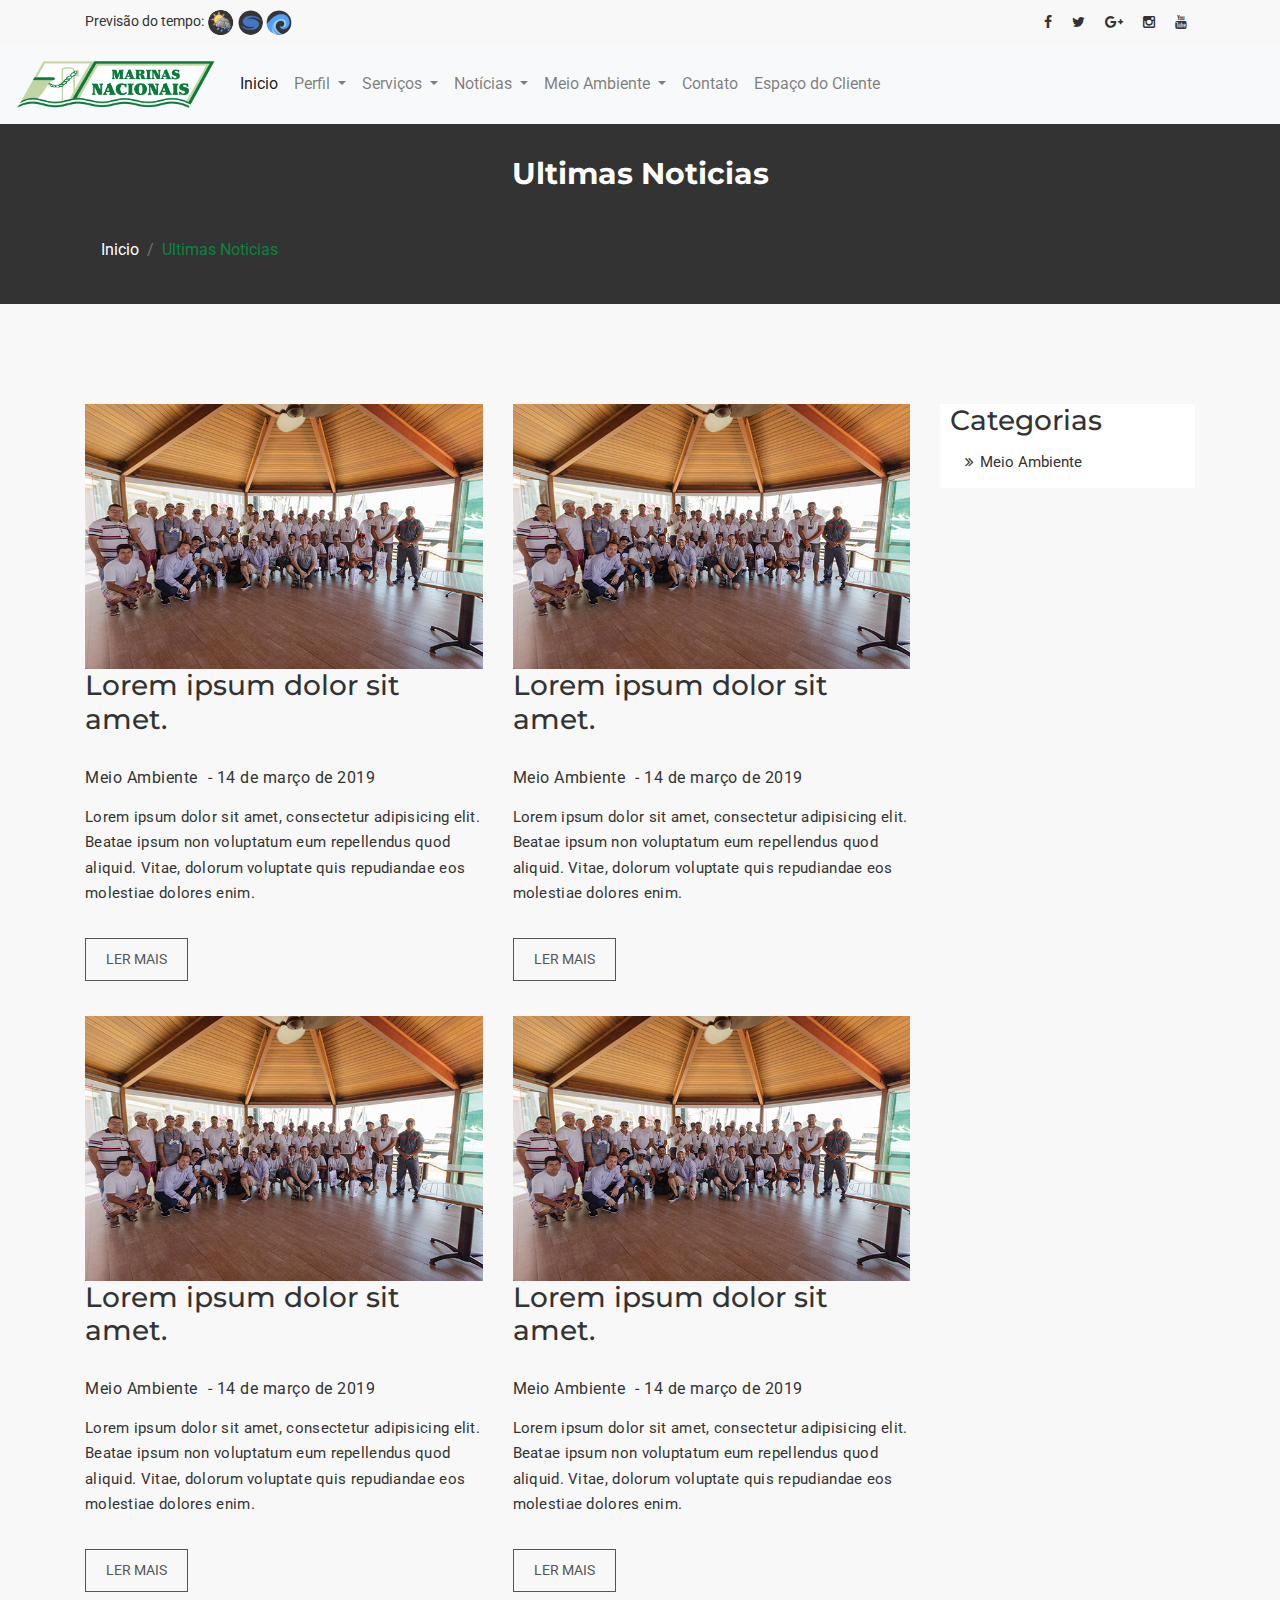
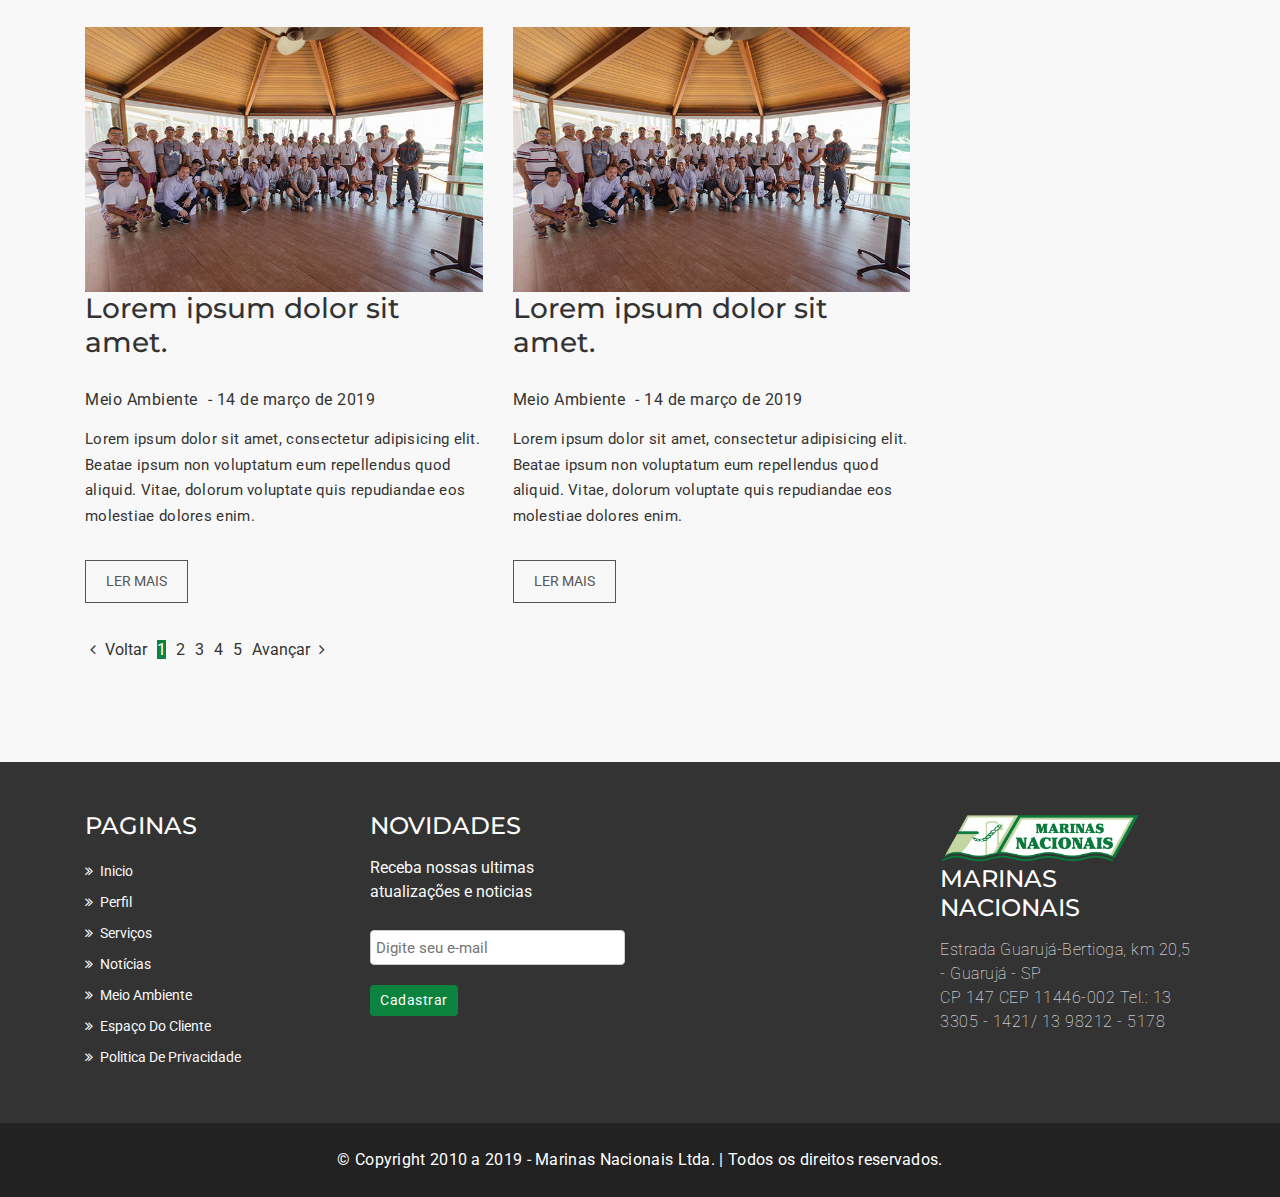
<file: noticias.html>
<!DOCTYPE html>
<html lang="en">
  <head>
    <meta charset="utf-8">
    <meta http-equiv="X-UA-Compatible" content="IE=edge">
    <meta name="viewport" content="width=device-width, initial-scale=1">    
    <title>Marinas Nacionais | Home</title>

    <!-- Font awesome -->
    <link href="assets/css/font-awesome.css" rel="stylesheet">
    <!-- Bootstrap -->
    <link href="assets/css/bootstrap.css" rel="stylesheet">   
    <!-- Slick slider -->
    <link rel="stylesheet" type="text/css" href="assets/css/slick.css">          
    <!-- Fancybox slider -->
    <link rel="stylesheet" href="assets/css/jquery.fancybox.css" type="text/css" media="screen" /> 
    <!-- Theme color -->
    <link id="switcher" href="assets/css/theme-color/default-theme.css" rel="stylesheet">          

    <!-- Main style sheet -->
    <link href="assets/css/style.css" rel="stylesheet">    

   
    <!-- Google Fonts -->
    <link href='https://fonts.googleapis.com/css?family=Montserrat:400,700' rel='stylesheet' type='text/css'>
    <link href='https://fonts.googleapis.com/css?family=Roboto:400,400italic,300,300italic,500,700' rel='stylesheet' type='text/css'>

  </head>
  <body> 
      
    <a class="scrollToTop" href="/">
      <i class="fa fa-angle-up"></i>      
    </a>

  <!-- Start header  -->
  <header id="mu-header">
    <div class="container">
      <div class="row">
        <div class="col-lg-12 col-md-12">
          <div class="mu-header-area">
            <div class="row">
              <div class="col-lg-6 col-md-6 col-sm-6 col-xs-6">
                <div class="mu-header-top-left">
                  <div class="mu-top-email">
                   <a ><span >Previsão do tempo: </span>
                        <a href="previsao#previsao" class="icon-bar"><img class="fa  img-fluid rounded-circle" style="height:25px; widht:25px;" src="../assets/img/gallery/previsao1.jpg" alt="Previsão do Tempo"></img></a>
                        <a href="previsao#tabua" class="icon-bar"><img class="fa img-fluid rounded-circle" style="height:25px; widht:25px;" src="../assets/img/gallery/previsao2.jpg" alt="Tábua de marés"></img></a>
                        <a href="previsao#windguru" class="icon-bar"><img class="img-fluid rounded-circle" style="height:25px; widht:25px;" src="../assets/img/gallery/previsao3.jpg" alt="Windguru"></img></a>

                   </a>
                  </div>
                </div>
              </div>
              <div class="col-lg-6 col-md-6 col-sm-6 col-xs-6">
                <div class="mu-header-top-right">
                  <nav>
                    <ul class="mu-top-social-nav">
                      <li><a href="https://www.facebook.com/marinasnacionais/"><span class="fa fa-facebook"></span></a></li>
                      <li><a href="https://twitter.com/mnacionais"><span class="fa fa-twitter"></span></a></li>
                      <li><a href="https://plus.google.com/u/0/+MarinasnacionaisBr"><span class="fa fa-google-plus"></span></a></li>
                      <li><a href="https://www.instagram.com/marinasnacionais/"><span class="fa fa-instagram"></span></a></li>
                      <li><a href="https://www.youtube.com/channel/UClo2uvg1-g0DtreUsmKtOvQ"><span class="fa fa-youtube"></span></a></li>
                    </ul>
                  </nav>
                </div>
              </div>
            </div>
          </div>
        </div>
      </div>
    </div>
  </header>
  <!-- End header  -->
  <!-- Start menu -->
  <section id="mu-menu">
    <nav class="navbar navbar-expand-lg navbar-light bg-light ">  
    <a class="navbar-brand" href="/"><img src="assets/img/logo.png" alt="logo" width="200px;"></a>
    <button class="navbar-toggler active" type="button" data-toggle="collapse" data-target="#navbarSupportedContent" aria-controls="navbarSupportedContent" aria-expanded="false" aria-label="Toggle navigation">
    <span class="navbar-toggler-icon"></span>
    </button>
    
  <div class="collapse navbar-collapse " id="navbarSupportedContent">
    <ul class="navbar-nav mr-auto navbar-light bg-light">
    <li><a class="nav-link active" href="/">Inicio</a></li> 
    <li class="nav-item dropdown">
        <a class="nav-link dropdown-toggle" href="/perfil" id="navbarDropdown" role="button" data-toggle="dropdown" aria-haspopup="true" aria-expanded="false">
        Perfil
        </a>
        <div class="dropdown-menu" aria-labelledby="navbarDropdown">
          <a class="dropdown-item" href="perfil#historia">Historia</a>
          <div class="dropdown-divider"></div>
          <a class="dropdown-item" href="perfil#apresentacao">Apresentação</a>
          <div class="dropdown-divider"></div>
          <a class="dropdown-item" href="perfil#missao">Missão e Visão</a>
          <div class="dropdown-divider"></div>
          <a class="dropdown-item" href="perfil#conheca">Conheça</a>
        </div>
      </li>
      <li class="nav-item dropdown">
        <a class="nav-link dropdown-toggle" href="#" id="navbarDropdown" role="button" data-toggle="dropdown" aria-haspopup="true" aria-expanded="false">
        Serviços
        </a>
        <div class="dropdown-menu" aria-labelledby="navbarDropdown">
          <a class="dropdown-item" href="servicos#locacaovagas">Locação de Vagas</a>
          <div class="dropdown-divider"></div>
          <a class="dropdown-item" href="servicos#restaurante">Restaurante</a>
          <div class="dropdown-divider"></div>
          <a class="dropdown-item" href="servicos#lavanderia">Lavanderia</a>
          <div class="dropdown-divider"></div>
          <a class="dropdown-item" href="servicos#postocombustivel">Posto de Combustivel</a>
        </div>
      </li>
      <li class="nav-item dropdown">
        <a class="nav-link dropdown-toggle" href="#" id="navbarDropdown" role="button" data-toggle="dropdown" aria-haspopup="true" aria-expanded="false">
        Notícias 
        </a>
        <div class="dropdown-menu" aria-labelledby="navbarDropdown">
          <a class="dropdown-item" href="/noticia">Ultimas Notícias</a>
          <div class="dropdown-divider"></div>
          <a class="dropdown-item" href="#">Galeria de Fotos</a>
          <div class="dropdown-divider"></div>
          <a class="dropdown-item" href="#">Publicações</a>
        </div>
      </li>
      <li class="nav-item dropdown">
        <a class="nav-link dropdown-toggle" href="#" id="navbarDropdown" role="button" data-toggle="dropdown" aria-haspopup="true" aria-expanded="false">
        Meio Ambiente
        </a>
        <div class="dropdown-menu" aria-labelledby="navbarDropdown">
              <a class="dropdown-item" href="meioambiente#politica">Politica de Meio Ambiente</a>
              <div class="dropdown-divider"></div>
              <a class="dropdown-item" href="meioambiente#codigo">Código de Conduta</a>
              <div class="dropdown-divider"></div>
              <a class="dropdown-item" href="meioambiente#bandeira">Bandeira Azul</a>
              <div class="dropdown-divider"></div>
             	<a class="dropdown-item" href="meioambiente#bandeiraazul">Bandeira Azul individual</a>
        </div>
      </li>         
      <li><a class="nav-link" href="/contato">Contato</a></li>
      <li><a class="nav-link" href="/espacocliente">Espaço do Cliente</a></li>    
    </ul>
    </div> 
</nav>
 
  </section>
  <!-- End menu -->
<!-- Page breadcrumb -->
 <section id="mu-page-breadcrumb">
   <div class="container">
     <div class="row">
       <div class="col-md-12">
         <div class="mu-page-breadcrumb-area">
           <h2>Ultimas Noticias</h2>
           <ol class="breadcrumb">
           <li   class="breadcrumb-item"><a href="#">Inicio</a></li>            
            <li  class="breadcrumb-item active"  aria-current="page">Ultimas Noticias</li>
          </ol>
         </div>
       </div>
     </div>
   </div>
 </section>
 <!-- End breadcrumb -->
 <section id="mu-course-content">
   <div class="container">
     <div class="row">
       <div class="col-md-12">
         <div class="mu-course-content-area">
            <div class="row">
              <div class="col-md-9">
                <!-- start conteudo -->
                <div class="mu-course-container mu-blog-archive">
                  <div class="row">
                    <div class="col-md-6 col-sm-6">
                      <article class="mu-blog-single-item">
                        <figure class="mu-blog-single-img">
                          <a href="#"><img src="assets/img/blog/blog-1.jpg" alt="img"></a>
                          <figcaption class="mu-blog-caption">
                            <h3><a href="#">Lorem ipsum dolor sit amet.</a></h3>
                          </figcaption>                      
                        </figure>
                        <div class="mu-blog-meta">
                          <a href="#">Meio Ambiente</a>
                          <a href="#">- 14 de março de 2019</a>
                        </div>
                        <div class="mu-blog-description">
                          <p>Lorem ipsum dolor sit amet, consectetur adipisicing elit. Beatae ipsum non voluptatum eum repellendus quod aliquid. Vitae, dolorum voluptate quis repudiandae eos molestiae dolores enim.</p>
                          <a class="mu-read-more-btn" href="#">Ler Mais</a>
                        </div>
                      </article> 
                    </div>                  
                    <div class="col-md-6 col-sm-6">
                      <article class="mu-blog-single-item">
                        <figure class="mu-blog-single-img">
                          <a href="#"><img src="assets/img/blog/blog-1.jpg" alt="img"></a>
                          <figcaption class="mu-blog-caption">
                            <h3><a href="#">Lorem ipsum dolor sit amet.</a></h3>
                          </figcaption>                      
                        </figure>
                        <div class="mu-blog-meta">
                          <a href="#">Meio Ambiente</a>
                          <a href="#">- 14 de março de 2019</a>
                        </div>
                        <div class="mu-blog-description">
                          <p>Lorem ipsum dolor sit amet, consectetur adipisicing elit. Beatae ipsum non voluptatum eum repellendus quod aliquid. Vitae, dolorum voluptate quis repudiandae eos molestiae dolores enim.</p>
                          <a class="mu-read-more-btn" href="#">Ler mais</a>
                        </div>
                      </article>
                    </div>
                   <div class="col-md-6 col-sm-6">
                      <article class="mu-blog-single-item">
                        <figure class="mu-blog-single-img">
                          <a href="#"><img src="assets/img/blog/blog-1.jpg" alt="img"></a>
                          <figcaption class="mu-blog-caption">
                            <h3><a href="#">Lorem ipsum dolor sit amet.</a></h3>
                          </figcaption>                      
                        </figure>
                        <div class="mu-blog-meta">
                          <a href="#">Meio Ambiente</a>
                          <a href="#">- 14 de março de 2019</a>
                        </div>
                        <div class="mu-blog-description">
                          <p>Lorem ipsum dolor sit amet, consectetur adipisicing elit. Beatae ipsum non voluptatum eum repellendus quod aliquid. Vitae, dolorum voluptate quis repudiandae eos molestiae dolores enim.</p>
                          <a class="mu-read-more-btn" href="#">Ler mais</a>
                        </div>
                      </article>
                    </div>
                    <div class="col-md-6 col-sm-6">
                      <article class="mu-blog-single-item">
                        <figure class="mu-blog-single-img">
                          <a href="#"><img src="assets/img/blog/blog-1.jpg" alt="img"></a>
                          <figcaption class="mu-blog-caption">
                            <h3><a href="#">Lorem ipsum dolor sit amet.</a></h3>
                          </figcaption>                      
                        </figure>
                        <div class="mu-blog-meta">
                          <a href="#">Meio Ambiente</a>
                          <a href="#">- 14 de março de 2019</a>
                        </div>
                        <div class="mu-blog-description">
                          <p>Lorem ipsum dolor sit amet, consectetur adipisicing elit. Beatae ipsum non voluptatum eum repellendus quod aliquid. Vitae, dolorum voluptate quis repudiandae eos molestiae dolores enim.</p>
                          <a class="mu-read-more-btn" href="#">Ler mais</a>
                        </div>
                      </article>
                    </div>
                    <div class="col-md-6 col-sm-6">
                      <article class="mu-blog-single-item">
                        <figure class="mu-blog-single-img">
                          <a href="#"><img src="assets/img/blog/blog-1.jpg" alt="img"></a>
                          <figcaption class="mu-blog-caption">
                            <h3><a href="#">Lorem ipsum dolor sit amet.</a></h3>
                          </figcaption>                      
                        </figure>
                        <div class="mu-blog-meta">
                          <a href="#">Meio Ambiente</a>
                          <a href="#">- 14 de março de 2019</a>
                        </div>
                        <div class="mu-blog-description">
                          <p>Lorem ipsum dolor sit amet, consectetur adipisicing elit. Beatae ipsum non voluptatum eum repellendus quod aliquid. Vitae, dolorum voluptate quis repudiandae eos molestiae dolores enim.</p>
                          <a class="mu-read-more-btn" href="#">Ler mais</a>
                        </div>
                      </article>
                    </div>
                    <div class="col-md-6 col-sm-6">
                      <article class="mu-blog-single-item">
                        <figure class="mu-blog-single-img">
                          <a href="#"><img src="assets/img/blog/blog-1.jpg" alt="img"></a>
                          <figcaption class="mu-blog-caption">
                            <h3><a href="#">Lorem ipsum dolor sit amet.</a></h3>
                          </figcaption>                      
                        </figure>
                        <div class="mu-blog-meta">
                          <a href="#">Meio Ambiente</a>
                          <a href="#">- 14 de março de 2019</a>
                        </div>
                        <div class="mu-blog-description">
                          <p>Lorem ipsum dolor sit amet, consectetur adipisicing elit. Beatae ipsum non voluptatum eum repellendus quod aliquid. Vitae, dolorum voluptate quis repudiandae eos molestiae dolores enim.</p>
                          <a class="mu-read-more-btn" href="#">Ler mais</a>
                        </div>
                      </article>
                    </div>
                  </div>
                </div>
                <!-- end conteudo -->
                <!-- start pagination -->
                <div class="mu-pagination">
                  <nav>
                    <ul class="pagination">
                      <li>
                        <a href="#" aria-label="Previous">
                          <span class="fa fa-angle-left"></span> Voltar 
                        </a>
                      </li>
                      <li class="active"><a href="#">1</a></li>
                      <li><a href="#">2</a></li>
                      <li><a href="#">3</a></li>
                      <li><a href="#">4</a></li>
                      <li><a href="#">5</a></li>
                      <li>
                        <a href="#" aria-label="Next">
                         Avançar <span class="fa fa-angle-right"></span>
                        </a>
                      </li>
                    </ul>
                  </nav>
                </div>
                <!-- end pagination -->
              </div>
              <div class="col-md-3">
                <!-- start side bar -->
                <aside class="mu-sidebar">
                  <!-- start side bar -->
                  <div class="mu-single-sidebar">
                    <h3>Categorias</h3>
                    <ul class="mu-sidebar-catg">
                      <li><a href="#">Meio Ambiente</a></li>
                    </ul>
                  </div>
                  <!-- end side bar -->
                  
                </aside>
                <!-- / end sidebar -->
             </div>
           </div>
         </div>
       </div>
     </div>
   </div>
 </section>
 <!-- Start footer -->
 <footer id="mu-footer">
    <!-- start footer top -->
    <div class="mu-footer-top">
      <div class="container">
        <div class="mu-footer-top-area">
          <div class="row">
            <div class="col-lg-3 col-md-3 col-sm-3">
              <div class="mu-footer-widget">
                <h4>Paginas</h4>
                <ul>
                  <li><a href="/">Inicio</a></li>
                  <li><a href="/perfil">Perfil</a></li>
                  <li><a href="/servicos">Serviços</a></li>
                  <li><a href="/noticia">Notícias</a></li>
                  <li><a href="/meioambiente">Meio Ambiente</a></li>
                  <li><a href="/espacocliente">Espaço do Cliente</a></li>
                  <li><a href="">Politica de privacidade</a></li>
                </ul>
              </div>
            </div>
            <div class="col-lg-3 col-md-3 col-sm-3">
              <div class="mu-footer-widget">
                <h4>Novidades</h4>
                <p>Receba nossas ultimas atualizações e noticias</p>
                <form class="mu-subscribe-form">
                  <input type="email" placeholder="Digite seu e-mail">
                  <button class="mu-subscribe-btn" type="submit">Cadastrar</button>
                </form>               
              </div>
            </div>
            <div class="col-lg-3 col-md-3 col-sm-3">
				<!-- espaço em branco widget -->
            </div>
            <div class="col-lg-3 col-md-3 col-sm-3">
              <div class="mu-footer-widget">
               <img src="assets/img/logo.png" width="200px" />
                <h4>Marinas Nacionais</h4>
                <address id="mu-footer-address">
                  <a href="https://www.google.com/maps/dir/-23.9959515,-46.2570146/Estrada+Guaruj%C3%A1-Bertioga,+km+20,5+-+Guaruj%C3%A1+-+SP/@-23.9341151,-46.2755478,12z/data=!3m1!4b1!4m9!4m8!1m1!4e1!1m5!1m1!1s0x94cd8d0bcc35d229:0xb2c61e22866a2932!2m2!1d-46.1536508!2d-23.8711717" target="_blank">Estrada Guarujá-Bertioga, km 20,5 - Guarujá - SP</a>
                  </br>
                  <a href="https://www.google.com/maps/dir/-23.9959515,-46.2570146/Estrada+Guaruj%C3%A1-Bertioga,+km+20,5+-+Guaruj%C3%A1+-+SP/@-23.9341151,-46.2755478,12z/data=!3m1!4b1!4m9!4m8!1m1!4e1!1m5!1m1!1s0x94cd8d0bcc35d229:0xb2c61e22866a2932!2m2!1d-46.1536508!2d-23.8711717" target="_blank">CP 147 CEP 11446-002  </a>
                  <a href="tel: +0551333051421">Tel.: 13 3305 - 1421</a><a href="tel: +05513982125178">/ 13 98212 - 5178</a>
                </address>
              </div>
            </div>
          </div>
        </div>
      </div>
    </div>
    <!-- end footer top -->
    <!-- start footer bottom -->
    <div class="mu-footer-bottom">
      <div class="container">
        <div class="mu-footer-bottom-area">
          <p>&copy; Copyright 2010 a 2019 - Marinas Nacionais Ltda. | Todos os direitos reservados.</p>
        </div>
      </div>
    </div>
    <!-- end footer bottom -->
  </footer>
  <!-- End footer -->
  
  <!-- jQuery library -->
  <script src="assets/js/jquery.min.js"></script>  
  <!-- Include all compiled plugins (below), or include individual files as needed -->
  <script src="assets/js/bootstrap.min.js"></script>   
  <!-- Slick slider -->
  <script type="text/javascript" src="assets/js/slick.js"></script>
  <!-- Counter -->
  <script type="text/javascript" src="assets/js/waypoints.js"></script>
  <script type="text/javascript" src="assets/js/jquery.counterup.js"></script>  
  <!-- Mixit slider -->
  <script type="text/javascript" src="assets/js/jquery.mixitup.js"></script>
  <!-- Add fancyBox -->        
  <script type="text/javascript" src="assets/js/jquery.fancybox.pack.js"></script>
  
  
  <!-- Custom js -->
  <script src="assets/js/custom.js"></script> 

  <script type="text/javascript" src="assets/js/app.js"></script>

  </body>
</html>
</file>
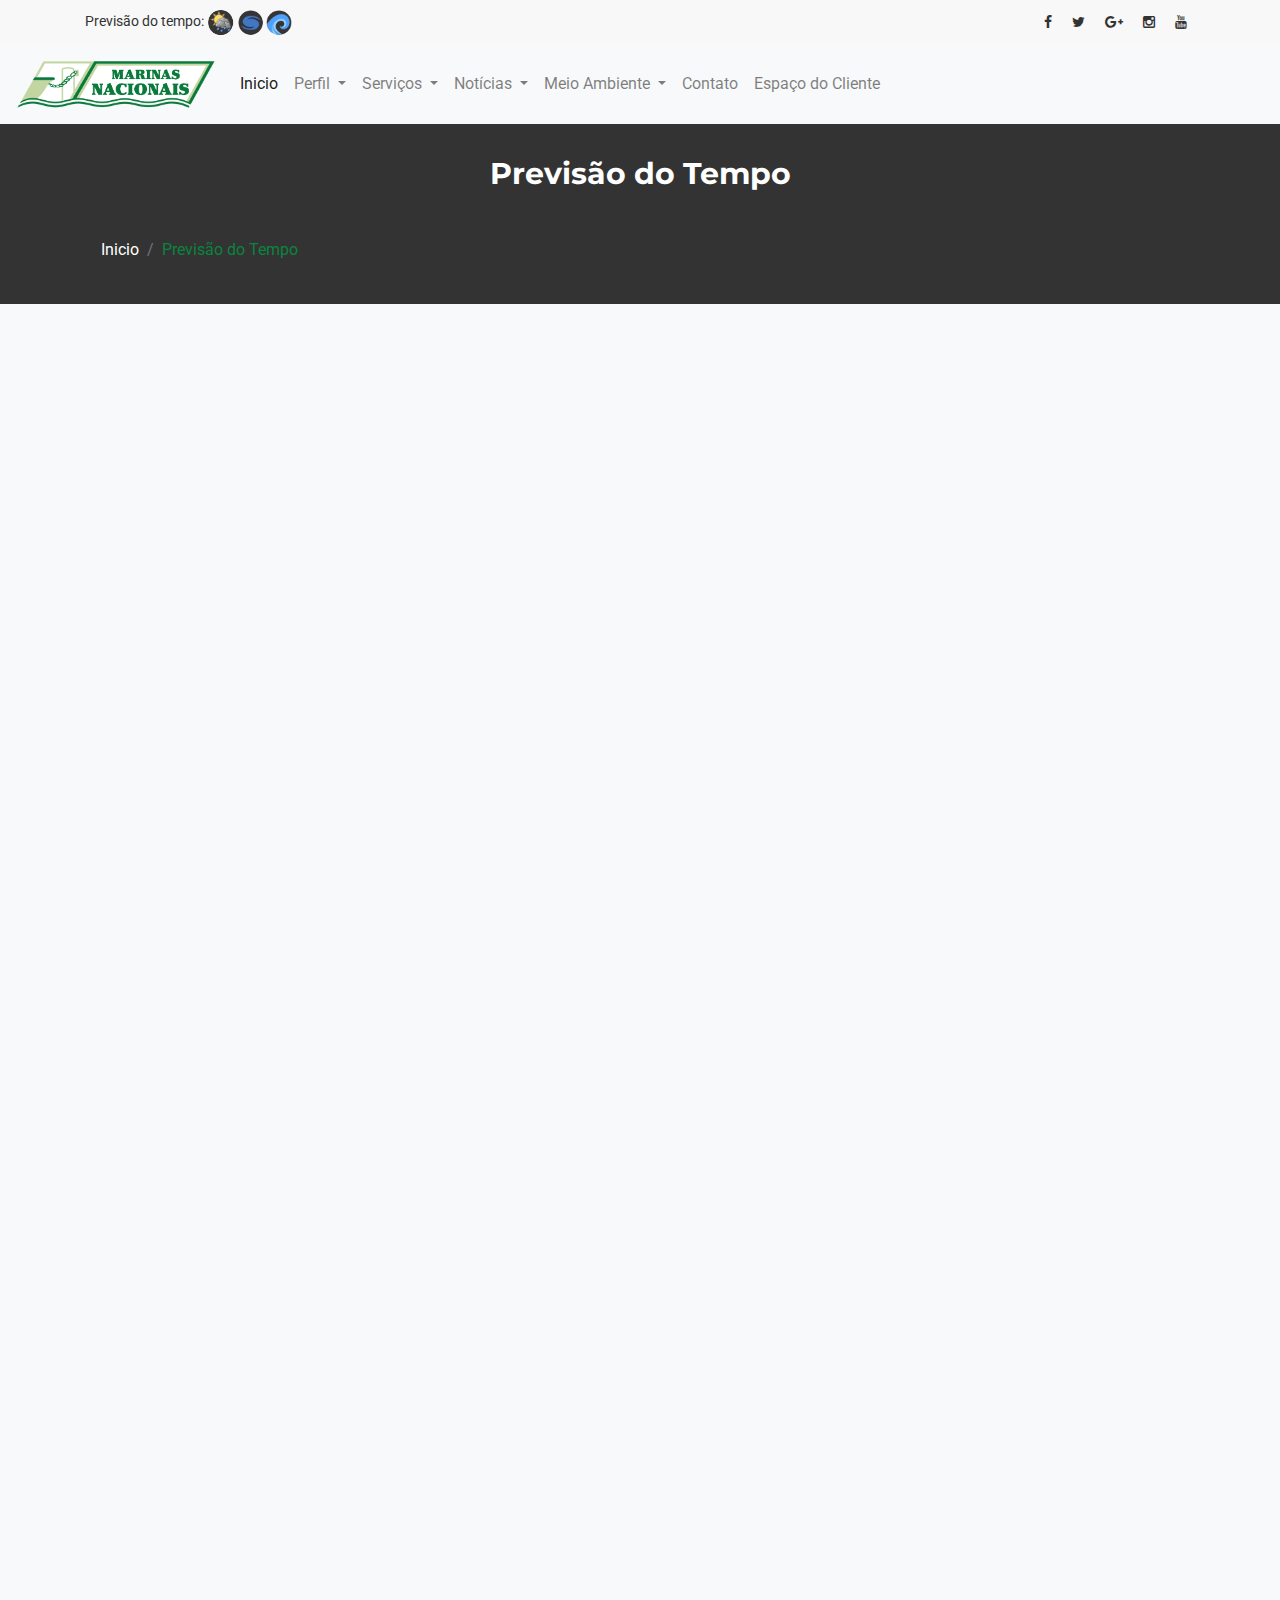
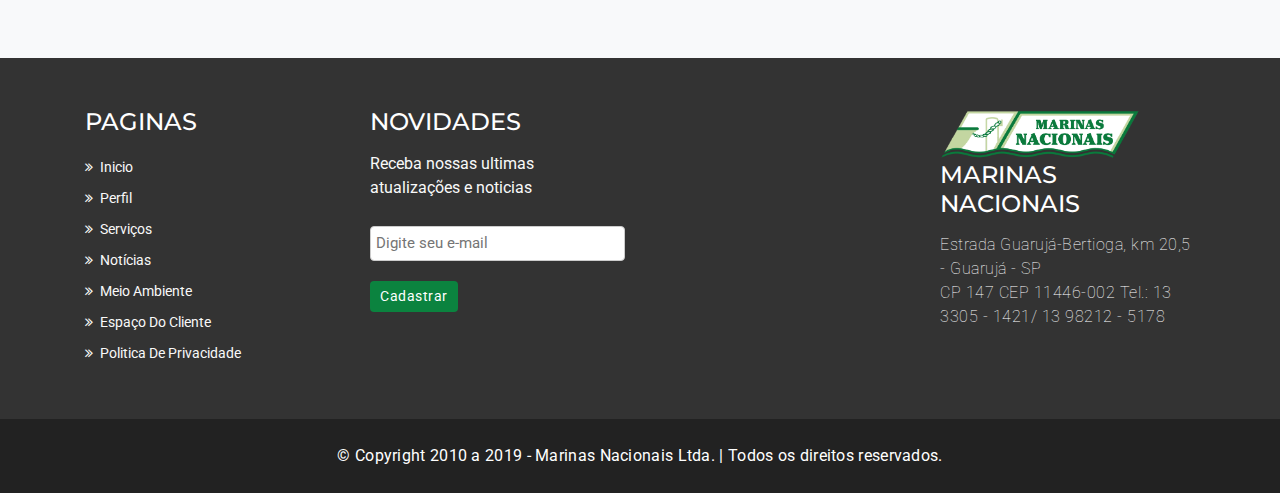
<file: previsao.html>
<!DOCTYPE html>
<html lang="en">
  <head>
    <meta charset="utf-8">
    <meta http-equiv="X-UA-Compatible" content="IE=edge">
    <meta name="viewport" content="width=device-width, initial-scale=1">    
    <title>Marinas Nacionais | Home</title>

    <!-- Font awesome -->
    <link href="assets/css/font-awesome.css" rel="stylesheet">
    <!-- Bootstrap -->
    <link href="assets/css/bootstrap.css" rel="stylesheet">   
    <!-- Slick slider -->
    <link rel="stylesheet" type="text/css" href="assets/css/slick.css">          
    <!-- Fancybox slider -->
    <link rel="stylesheet" href="assets/css/jquery.fancybox.css" type="text/css" media="screen" /> 
    <!-- Theme color -->
    <link id="switcher" href="assets/css/theme-color/default-theme.css" rel="stylesheet">          

    <!-- Main style sheet -->
    <link href="assets/css/style.css" rel="stylesheet">    

   
    <!-- Google Fonts -->
    <link href='https://fonts.googleapis.com/css?family=Montserrat:400,700' rel='stylesheet' type='text/css'>
    <link href='https://fonts.googleapis.com/css?family=Roboto:400,400italic,300,300italic,500,700' rel='stylesheet' type='text/css'>

  </head>
  <body> 
      
    <a class="scrollToTop" href="/">
      <i class="fa fa-angle-up"></i>      
    </a>

  <!-- Start header  -->
  <header id="mu-header">
    <div class="container">
      <div class="row">
        <div class="col-lg-12 col-md-12">
          <div class="mu-header-area">
            <div class="row">
              <div class="col-lg-6 col-md-6 col-sm-6 col-xs-6">
                <div class="mu-header-top-left">
                  <div class="mu-top-email">
                   <a ><span >Previsão do tempo: </span>
                        <a href="previsao#previsao" class="icon-bar"><img class="fa  img-fluid rounded-circle" style="height:25px; widht:25px;" src="../assets/img/gallery/previsao1.jpg" alt="Previsão do Tempo"></img></a>
                        <a href="previsao#tabua" class="icon-bar"><img class="fa img-fluid rounded-circle" style="height:25px; widht:25px;" src="../assets/img/gallery/previsao2.jpg" alt="Tábua de marés"></img></a>
                        <a href="previsao#windguru" class="icon-bar"><img class="img-fluid rounded-circle" style="height:25px; widht:25px;" src="../assets/img/gallery/previsao3.jpg" alt="Windguru"></img></a>

                   </a>
                  </div>
                </div>
              </div>
              <div class="col-lg-6 col-md-6 col-sm-6 col-xs-6">
                <div class="mu-header-top-right">
                  <nav>
                    <ul class="mu-top-social-nav">
                      <li><a href="https://www.facebook.com/marinasnacionais/"><span class="fa fa-facebook"></span></a></li>
                      <li><a href="https://twitter.com/mnacionais"><span class="fa fa-twitter"></span></a></li>
                      <li><a href="https://plus.google.com/u/0/+MarinasnacionaisBr"><span class="fa fa-google-plus"></span></a></li>
                      <li><a href="https://www.instagram.com/marinasnacionais/"><span class="fa fa-instagram"></span></a></li>
                      <li><a href="https://www.youtube.com/channel/UClo2uvg1-g0DtreUsmKtOvQ"><span class="fa fa-youtube"></span></a></li>
                    </ul>
                  </nav>
                </div>
              </div>
            </div>
          </div>
        </div>
      </div>
    </div>
  </header>
  <!-- End header  -->
  <!-- Start menu -->
  <section id="mu-menu">
    <nav class="navbar navbar-expand-lg navbar-light bg-light ">  
    <a class="navbar-brand" href="/"><img src="assets/img/logo.png" alt="logo" width="200px;"></a>
    <button class="navbar-toggler active" type="button" data-toggle="collapse" data-target="#navbarSupportedContent" aria-controls="navbarSupportedContent" aria-expanded="false" aria-label="Toggle navigation">
    <span class="navbar-toggler-icon"></span>
    </button>
    
  <div class="collapse navbar-collapse " id="navbarSupportedContent">
    <ul class="navbar-nav mr-auto navbar-light bg-light">
    <li><a class="nav-link active" href="/">Inicio</a></li> 
    <li class="nav-item dropdown">
        <a class="nav-link dropdown-toggle" href="/perfil" id="navbarDropdown" role="button" data-toggle="dropdown" aria-haspopup="true" aria-expanded="false">
        Perfil
        </a>
        <div class="dropdown-menu" aria-labelledby="navbarDropdown">
          <a class="dropdown-item" href="perfil#historia">Historia</a>
          <div class="dropdown-divider"></div>
          <a class="dropdown-item" href="perfil#apresentacao">Apresentação</a>
          <div class="dropdown-divider"></div>
          <a class="dropdown-item" href="perfil#missao">Missão e Visão</a>
          <div class="dropdown-divider"></div>
          <a class="dropdown-item" href="perfil#conheca">Conheça</a>
        </div>
      </li>
      <li class="nav-item dropdown">
        <a class="nav-link dropdown-toggle" href="#" id="navbarDropdown" role="button" data-toggle="dropdown" aria-haspopup="true" aria-expanded="false">
        Serviços
        </a>
        <div class="dropdown-menu" aria-labelledby="navbarDropdown">
          <a class="dropdown-item" href="servicos#locacaovagas">Locação de Vagas</a>
          <div class="dropdown-divider"></div>
          <a class="dropdown-item" href="servicos#restaurante">Restaurante</a>
          <div class="dropdown-divider"></div>
          <a class="dropdown-item" href="servicos#lavanderia">Lavanderia</a>
          <div class="dropdown-divider"></div>
          <a class="dropdown-item" href="servicos#postocombustivel">Posto de Combustivel</a>
        </div>
      </li>
      <li class="nav-item dropdown">
        <a class="nav-link dropdown-toggle" href="#" id="navbarDropdown" role="button" data-toggle="dropdown" aria-haspopup="true" aria-expanded="false">
        Notícias 
        </a>
        <div class="dropdown-menu" aria-labelledby="navbarDropdown">
          <a class="dropdown-item" href="/noticia">Ultimas Notícias</a>
          <div class="dropdown-divider"></div>
          <a class="dropdown-item" href="#">Galeria de Fotos</a>
          <div class="dropdown-divider"></div>
          <a class="dropdown-item" href="#">Publicações</a>
        </div>
      </li>
      <li class="nav-item dropdown">
        <a class="nav-link dropdown-toggle" href="#" id="navbarDropdown" role="button" data-toggle="dropdown" aria-haspopup="true" aria-expanded="false">
        Meio Ambiente
        </a>
        <div class="dropdown-menu" aria-labelledby="navbarDropdown">
              <a class="dropdown-item" href="meioambiente#politica">Politica de Meio Ambiente</a>
              <div class="dropdown-divider"></div>
              <a class="dropdown-item" href="meioambiente#codigo">Código de Conduta</a>
              <div class="dropdown-divider"></div>
              <a class="dropdown-item" href="meioambiente#bandeira">Bandeira Azul</a>
              <div class="dropdown-divider"></div>
             	<a class="dropdown-item" href="meioambiente#bandeiraazul">Bandeira Azul individual</a>
        </div>
      </li>         
      <li><a class="nav-link" href="/contato">Contato</a></li>
      <li><a class="nav-link" href="/espacocliente">Espaço do Cliente</a></li>    
    </ul>
    </div> 
</nav>
 
  </section>
  <!-- End menu -->
<!-- Start breadcrumb -->
 <section id="mu-page-breadcrumb">
   <div class="container">
     <div class="row">
       <div class="col-md-12">
         <div class="mu-page-breadcrumb-area">
           <h2>Previsão do Tempo</h2>
           <ol class="breadcrumb">
           <li   class="breadcrumb-item"><a href="#">Inicio</a></li>            
            <li  class="breadcrumb-item active"  aria-current="page">Previsão do Tempo</li>
          </ol>
         </div>
       </div>
     </div>
   </div>
 </section>
 <!-- End breadcrumb -->

 <!-- Start contato  -->
 <section id="mu-contact">
   <div class="container">
    
         
          <!-- start conteudo -->
        
            <div class="row">
                <div class="h-100 w-100" id="previsao">
                      <iframe scrolling="no" frameborder="0" marginwidth="0" marginheight="0" src="https://www.climatempo.com.br/tempo-no-seu-site/videos/selo/sudeste/1050x600" width="100%" height="600" frameborder="0"></iframe>
                </div>
                <div class="text-center p-5 w-100" id="tabua" data-anime="scroll">
                    <h1>Tábua de Marés</h1>
                    <h4><a href="https://tabuademares.com/br/so-paulo/sao-sebastiao" target="_blank">SÃO SEBASTIÃO</a></h4>
                    <h4><a href="https://tabuademares.com/br/so-paulo/santos" target="_blank">SANTOS</a></h4>
                    <p><h4><a href="https://www.marinha.mil.br/chm/dados-do-segnav/dados-de-mare-mapa?field_tipo_de_dados_value=TÁBUAS+DE+MARÉ" target="_blank">Dados de Tábuas de Maré</a></h4></p>
                </div>

              <div class="w-100" id="windguru" data-anime="scroll">
                    <h2 class="text-center">Previsão do Tempo</h2>
                    <p></p>
                    <h3 data-anime="scroll">Marinas Nacionais</h3>
                    <div data-anime="scroll">
                        <script id="wg_fwdg_283964_3_1555788267126">
                            (function (window, document) {
                                var loader = function () {
                                    var arg = ["s=283964","m=3","uid=wg_fwdg_283964_3_1555788267126","wj=knots","tj=c","odh=0","doh=24","fhours=240","vt=forecasts",
                                        "p=WINDSPD,GUST,MWINDSPD,SMER,TMPE,FLHGT,CDC,APCPs,RATING"];
                                    var script = document.createElement("script");
                                    var tag = document.getElementsByTagName("script")[0];
                                    script.src = "https://www.windguru.cz/js/widget.php?"+(arg.join("&"));
                                    tag.parentNode.insertBefore(script, tag);
                                };
                                window.addEventListener ? window.addEventListener("load", loader, false) : window.attachEvent("onload", loader);
                            })(window, document);
                        </script>
                    </div>
                    <p></p>
                    <h3 data-anime="scroll">Ilhabela</h3>
                    <div data-anime="scroll">
                        <script id="wg_fwdg_322_3_1555787417299" data-anime="scroll">
                            (function (window, document) {
                                var loader = function () {
                                    var arg = ["s=322","m=3","uid=wg_fwdg_322_3_1555787417299","wj=knots","tj=c","odh=0","doh=24","fhours=240","vt=forecasts",
                                        "p=WINDSPD,GUST,MWINDSPD,SMER,TMPE,FLHGT,CDC,APCPs,RATING"];
                                    var script = document.createElement("script");
                                    var tag = document.getElementsByTagName("script")[0];
                                    script.src = "https://www.windguru.cz/js/widget.php?"+(arg.join("&"));
                                    tag.parentNode.insertBefore(script, tag);
                                };
                                window.addEventListener ? window.addEventListener("load", loader, false) : window.attachEvent("onload", loader);
                            })(window, document);
                        </script>
                    </div>
                    <p></p>
                    <h3 data-anime="scroll">Ponta da Juantinga</h3>
                    <div data-anime="scroll">
                        <script id="wg_fwdg_349914_3_1555787517044">
                            (function (window, document) {
                                var loader = function () {
                                    var arg = ["s=349914","m=3","uid=wg_fwdg_349914_3_1555787517044","wj=knots","tj=c","odh=0","doh=24","fhours=240","vt=forecasts",
                                        "p=WINDSPD,GUST,MWINDSPD,SMER,TMPE,FLHGT,CDC,APCPs,RATING"];
                                    var script = document.createElement("script");
                                    var tag = document.getElementsByTagName("script")[0];
                                    script.src = "https://www.windguru.cz/js/widget.php?"+(arg.join("&"));
                                    tag.parentNode.insertBefore(script, tag);
                                };
                                window.addEventListener ? window.addEventListener("load", loader, false) : window.attachEvent("onload", loader);
                            })(window, document);
                        </script>
                    </div>
                    <p></p>
                    <h3 data-anime="scroll">Ilha das Couves - Ilhas</h3>
                    <div data-anime="scroll">
                        <script id="wg_fwdg_284616_3_1555788037766">
                            (function (window, document) {
                                var loader = function () {
                                    var arg = ["s=284616","m=3","uid=wg_fwdg_284616_3_1555788037766","wj=knots","tj=c","odh=0","doh=24","fhours=240","vt=forecasts",
                                        "p=WINDSPD,GUST,MWINDSPD,SMER,TMPE,FLHGT,CDC,APCPs,RATING"];
                                    var script = document.createElement("script");
                                    var tag = document.getElementsByTagName("script")[0];
                                    script.src = "https://www.windguru.cz/js/widget.php?"+(arg.join("&"));
                                    tag.parentNode.insertBefore(script, tag);
                                };
                                window.addEventListener ? window.addEventListener("load", loader, false) : window.attachEvent("onload", loader);
                            })(window, document);
                        </script>
                    </div>
                    <p></p>
                    <h3 data-anime="scroll">Indaiá</h3>
                    <div data-anime="scroll">
                        <script id="wg_fwdg_295592_3_1555788106166">
                            (function (window, document) {
                                var loader = function () {
                                    var arg = ["s=295592","m=3","uid=wg_fwdg_295592_3_1555788106166","wj=knots","tj=c","odh=0","doh=24","fhours=240","vt=forecasts",
                                        "p=WINDSPD,GUST,MWINDSPD,SMER,TMPE,FLHGT,CDC,APCPs,RATING"];
                                    var script = document.createElement("script");
                                    var tag = document.getElementsByTagName("script")[0];
                                    script.src = "https://www.windguru.cz/js/widget.php?"+(arg.join("&"));
                                    tag.parentNode.insertBefore(script, tag);
                                };
                                window.addEventListener ? window.addEventListener("load", loader, false) : window.attachEvent("onload", loader);
                            })(window, document);
                        </script>
                    </div>
                    <p></p>
                    <h3 data-anime="scroll">Montão de Trigo</h3>
                    <div data-anime="scroll">
                        <script id="wg_fwdg_284618_3_1555788183641">
                            (function (window, document) {
                                var loader = function () {
                                    var arg = ["s=284618","m=3","uid=wg_fwdg_284618_3_1555788183641","wj=knots","tj=c","odh=0","doh=24","fhours=240","vt=forecasts",
                                        "p=WINDSPD,GUST,MWINDSPD,SMER,TMPE,FLHGT,CDC,APCPs,RATING"];
                                    var script = document.createElement("script");
                                    var tag = document.getElementsByTagName("script")[0];
                                    script.src = "https://www.windguru.cz/js/widget.php?"+(arg.join("&"));
                                    tag.parentNode.insertBefore(script, tag);
                                };
                                window.addEventListener ? window.addEventListener("load", loader, false) : window.attachEvent("onload", loader);
                            })(window, document);
                        </script>
                    </div>
                </div>
            </div>
            </div>          
          <!-- end conteudo --> 
   </div>
 </section>
 <!-- End contato  -->
 <!-- Start footer -->
 <footer id="mu-footer">
        <!-- start footer top -->
        <div class="mu-footer-top">
          <div class="container">
            <div class="mu-footer-top-area">
              <div class="row">
                <div class="col-lg-3 col-md-3 col-sm-3">
                  <div class="mu-footer-widget">
                    <h4>Paginas</h4>
                    <ul>
                      <li><a href="/">Inicio</a></li>
                      <li><a href="/perfil">Perfil</a></li>
                      <li><a href="/servicos">Serviços</a></li>
                      <li><a href="/noticia">Notícias</a></li>
                      <li><a href="/meioambiente">Meio Ambiente</a></li>
                      <li><a href="/espacocliente">Espaço do Cliente</a></li>
                      <li><a href="">Politica de privacidade</a></li>
                    </ul>
                  </div>
                </div>
                <div class="col-lg-3 col-md-3 col-sm-3">
                  <div class="mu-footer-widget">
                    <h4>Novidades</h4>
                    <p>Receba nossas ultimas atualizações e noticias</p>
                    <form class="mu-subscribe-form">
                      <input type="email" placeholder="Digite seu e-mail">
                      <button class="mu-subscribe-btn" type="submit">Cadastrar</button>
                    </form>               
                  </div>
                </div>
                <div class="col-lg-3 col-md-3 col-sm-3">
                    <!-- espaço em branco widget -->
                </div>
                <div class="col-lg-3 col-md-3 col-sm-3">
                  <div class="mu-footer-widget">
                   <img src="assets/img/logo.png" width="200px" />
                    <h4>Marinas Nacionais</h4>
                    <address id="mu-footer-address">
                      <a href="https://www.google.com/maps/dir/-23.9959515,-46.2570146/Estrada+Guaruj%C3%A1-Bertioga,+km+20,5+-+Guaruj%C3%A1+-+SP/@-23.9341151,-46.2755478,12z/data=!3m1!4b1!4m9!4m8!1m1!4e1!1m5!1m1!1s0x94cd8d0bcc35d229:0xb2c61e22866a2932!2m2!1d-46.1536508!2d-23.8711717" target="_blank">Estrada Guarujá-Bertioga, km 20,5 - Guarujá - SP</a>
                      </br>
                      <a href="https://www.google.com/maps/dir/-23.9959515,-46.2570146/Estrada+Guaruj%C3%A1-Bertioga,+km+20,5+-+Guaruj%C3%A1+-+SP/@-23.9341151,-46.2755478,12z/data=!3m1!4b1!4m9!4m8!1m1!4e1!1m5!1m1!1s0x94cd8d0bcc35d229:0xb2c61e22866a2932!2m2!1d-46.1536508!2d-23.8711717" target="_blank">CP 147 CEP 11446-002  </a>
                      <a href="tel: +0551333051421">Tel.: 13 3305 - 1421</a><a href="tel: +05513982125178">/ 13 98212 - 5178</a>
                    </address>
                  </div>
                </div>
              </div>
            </div>
          </div>
        </div>
        <!-- end footer top -->
        <!-- start footer bottom -->
        <div class="mu-footer-bottom">
          <div class="container">
            <div class="mu-footer-bottom-area">
              <p>&copy; Copyright 2010 a 2019 - Marinas Nacionais Ltda. | Todos os direitos reservados.</p>
            </div>
          </div>
        </div>
        <!-- end footer bottom -->
      </footer>
      <!-- End footer -->
      
      <!-- jQuery library -->
      <script src="assets/js/jquery.min.js"></script>  
      <!-- Include all compiled plugins (below), or include individual files as needed -->
      <script src="assets/js/bootstrap.min.js"></script>   
      <!-- Slick slider -->
      <script type="text/javascript" src="assets/js/slick.js"></script>
      <!-- Counter -->
      <script type="text/javascript" src="assets/js/waypoints.js"></script>
      <script type="text/javascript" src="assets/js/jquery.counterup.js"></script>  
      <!-- Mixit slider -->
      <script type="text/javascript" src="assets/js/jquery.mixitup.js"></script>
      <!-- Add fancyBox -->        
      <script type="text/javascript" src="assets/js/jquery.fancybox.pack.js"></script>
      
      
      <!-- Custom js -->
      <script src="assets/js/custom.js"></script> 
    
      <script type="text/javascript" src="assets/js/app.js"></script>
    
      </body>
    </html>
</file>
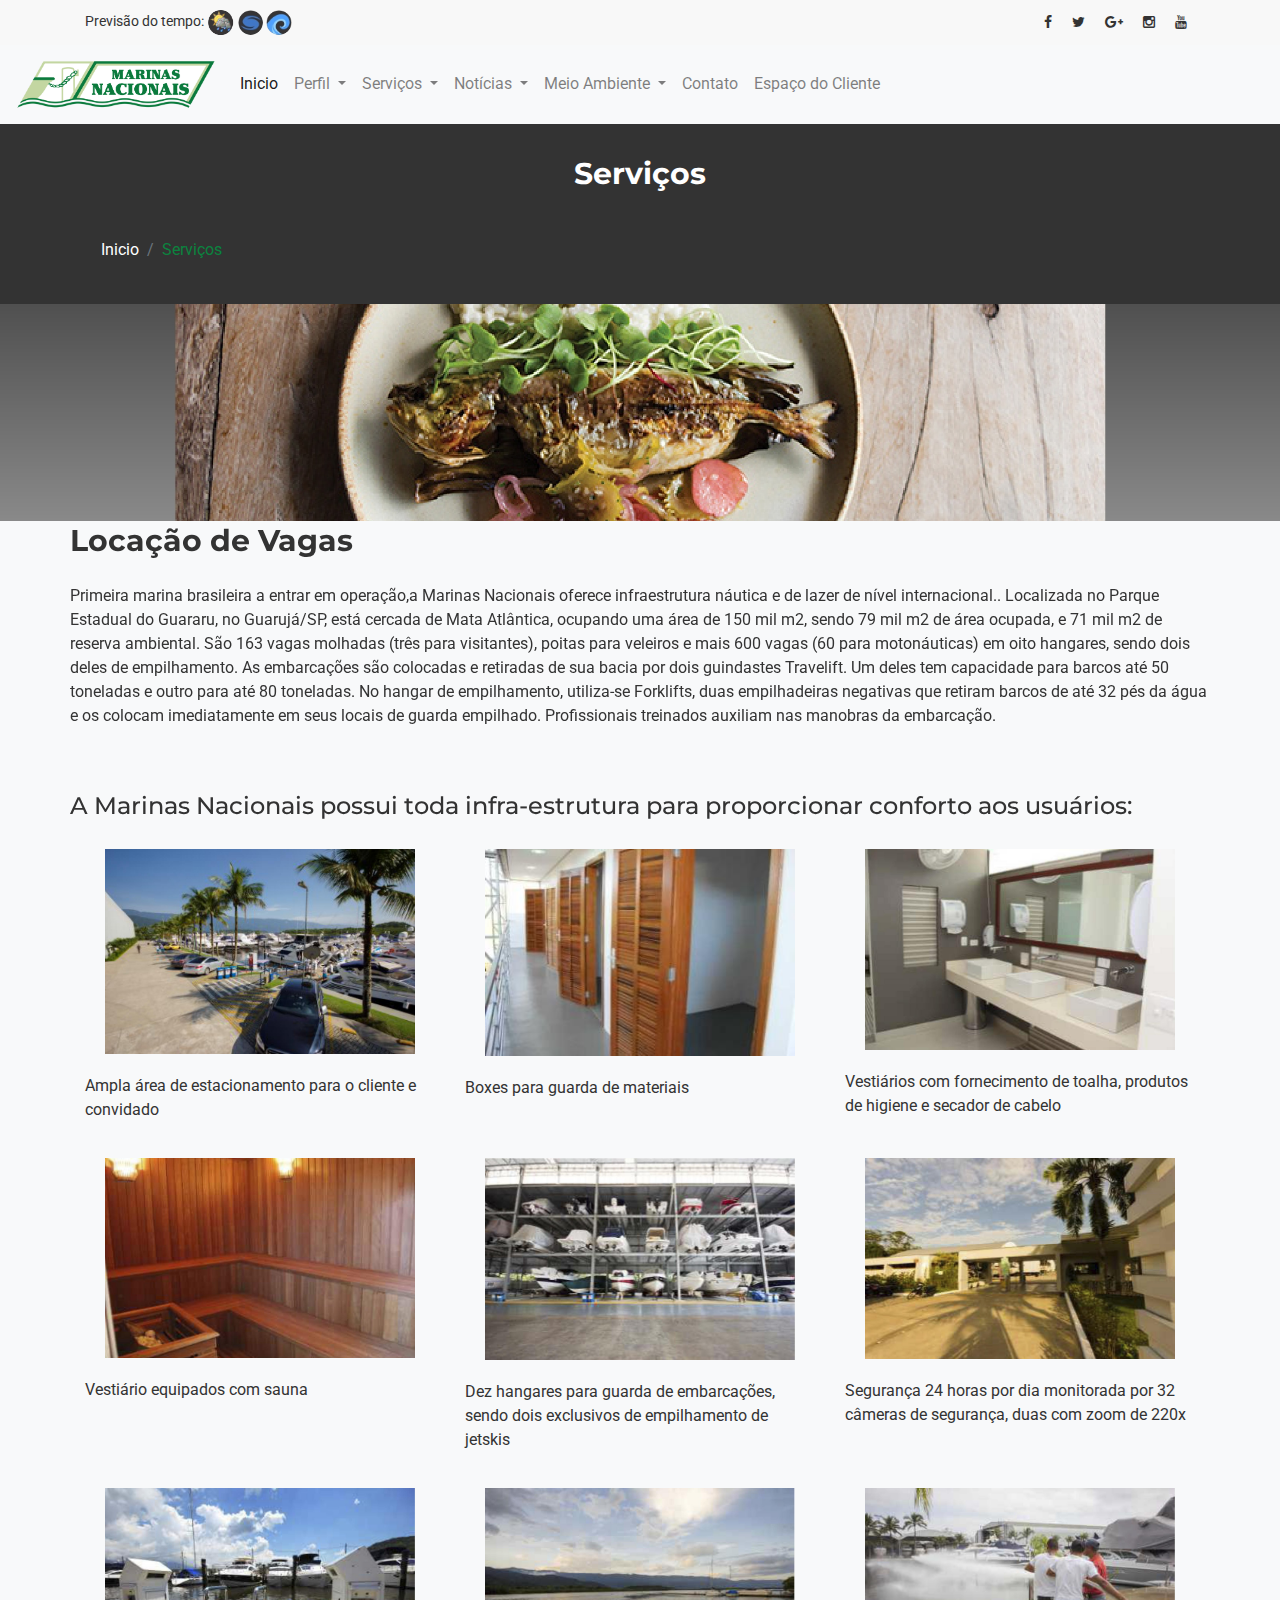
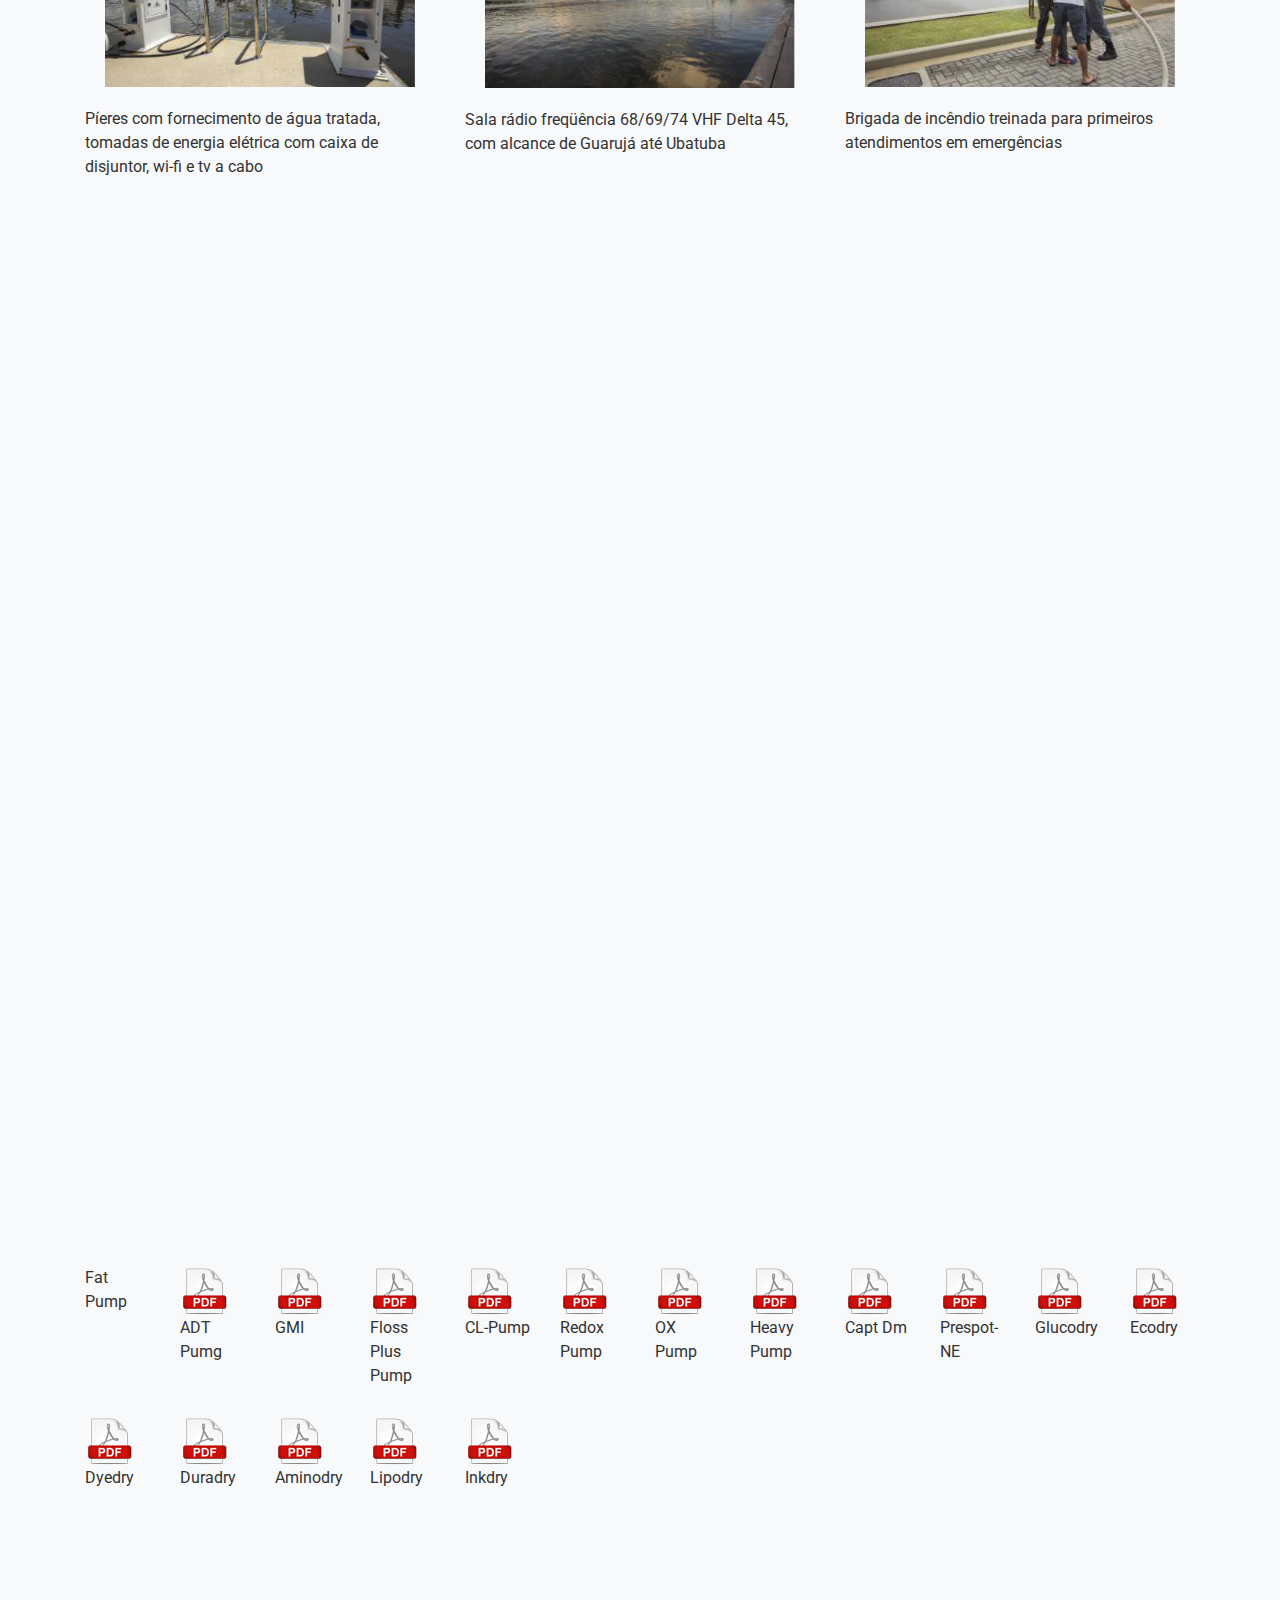
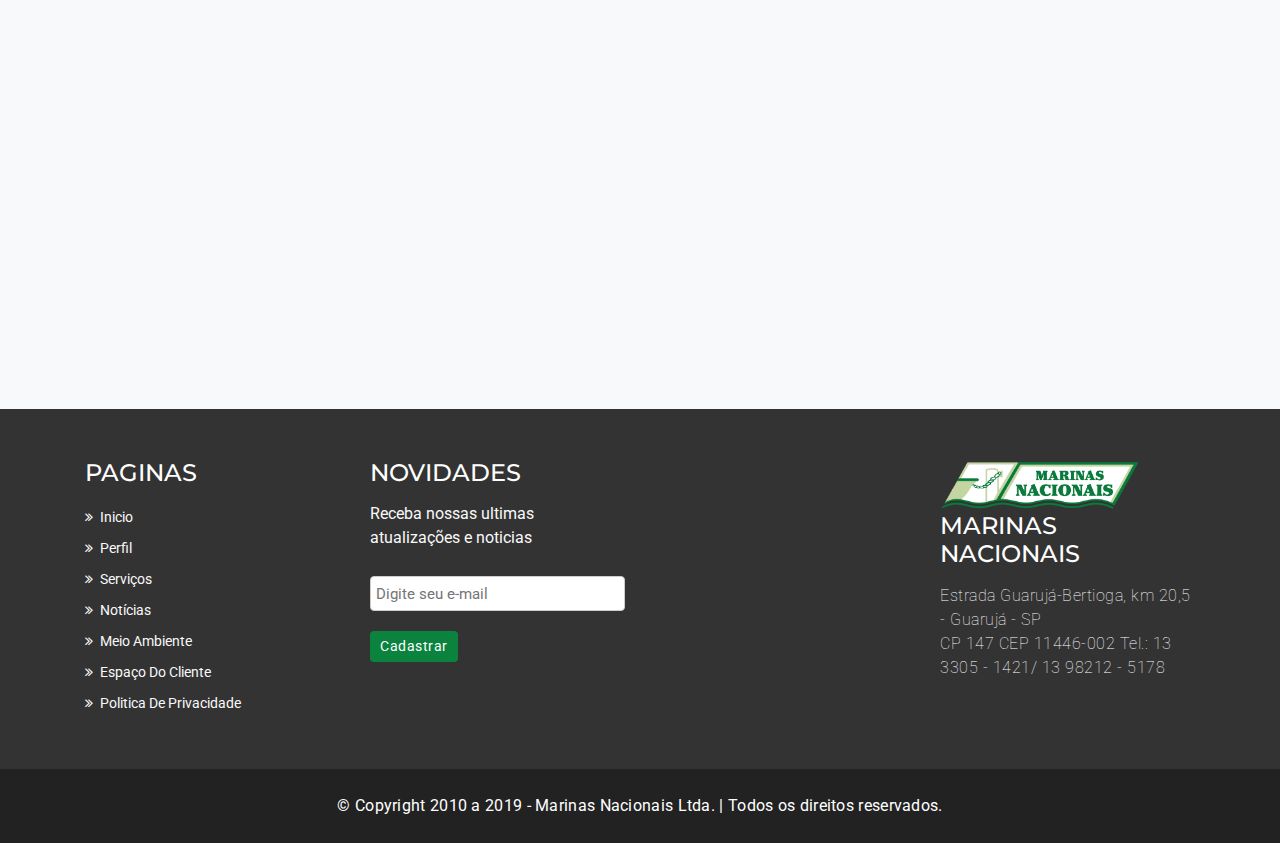
<file: servicos.html>
<!DOCTYPE html>
<html lang="en">
  <head>
    <meta charset="utf-8">
    <meta http-equiv="X-UA-Compatible" content="IE=edge">
    <meta name="viewport" content="width=device-width, initial-scale=1">    
    <title>Marinas Nacionais | Home</title>

    <!-- Font awesome -->
    <link href="assets/css/font-awesome.css" rel="stylesheet">
    <!-- Bootstrap -->
    <link href="assets/css/bootstrap.css" rel="stylesheet">   
    <!-- Slick slider -->
    <link rel="stylesheet" type="text/css" href="assets/css/slick.css">          
    <!-- Fancybox slider -->
    <link rel="stylesheet" href="assets/css/jquery.fancybox.css" type="text/css" media="screen" /> 
    <!-- Theme color -->
    <link id="switcher" href="assets/css/theme-color/default-theme.css" rel="stylesheet">          

    <!-- Main style sheet -->
    <link href="assets/css/style.css" rel="stylesheet">    

   
    <!-- Google Fonts -->
    <link href='https://fonts.googleapis.com/css?family=Montserrat:400,700' rel='stylesheet' type='text/css'>
    <link href='https://fonts.googleapis.com/css?family=Roboto:400,400italic,300,300italic,500,700' rel='stylesheet' type='text/css'>

  </head>
  <body> 
      
    <a class="scrollToTop" href="/">
      <i class="fa fa-angle-up"></i>      
    </a>

  <!-- Start header  -->
  <header id="mu-header">
    <div class="container">
      <div class="row">
        <div class="col-lg-12 col-md-12">
          <div class="mu-header-area">
            <div class="row">
              <div class="col-lg-6 col-md-6 col-sm-6 col-xs-6">
                <div class="mu-header-top-left">
                  <div class="mu-top-email">
                   <a ><span >Previsão do tempo: </span>
                        <a href="previsao#previsao" class="icon-bar"><img class="fa  img-fluid rounded-circle" style="height:25px; widht:25px;" src="../assets/img/gallery/previsao1.jpg" alt="Previsão do Tempo"></img></a>
                        <a href="previsao#tabua" class="icon-bar"><img class="fa img-fluid rounded-circle" style="height:25px; widht:25px;" src="../assets/img/gallery/previsao2.jpg" alt="Tábua de marés"></img></a>
                        <a href="previsao#windguru" class="icon-bar"><img class="img-fluid rounded-circle" style="height:25px; widht:25px;" src="../assets/img/gallery/previsao3.jpg" alt="Windguru"></img></a>

                   </a>
                  </div>
                </div>
              </div>
              <div class="col-lg-6 col-md-6 col-sm-6 col-xs-6">
                <div class="mu-header-top-right">
                  <nav>
                    <ul class="mu-top-social-nav">
                      <li><a href="https://www.facebook.com/marinasnacionais/"><span class="fa fa-facebook"></span></a></li>
                      <li><a href="https://twitter.com/mnacionais"><span class="fa fa-twitter"></span></a></li>
                      <li><a href="https://plus.google.com/u/0/+MarinasnacionaisBr"><span class="fa fa-google-plus"></span></a></li>
                      <li><a href="https://www.instagram.com/marinasnacionais/"><span class="fa fa-instagram"></span></a></li>
                      <li><a href="https://www.youtube.com/channel/UClo2uvg1-g0DtreUsmKtOvQ"><span class="fa fa-youtube"></span></a></li>
                    </ul>
                  </nav>
                </div>
              </div>
            </div>
          </div>
        </div>
      </div>
    </div>
  </header>
  <!-- End header  -->
  <!-- Start menu -->
  <section id="mu-menu">
    <nav class="navbar navbar-expand-lg navbar-light bg-light ">  
    <a class="navbar-brand" href="/"><img src="assets/img/logo.png" alt="logo" width="200px;"></a>
    <button class="navbar-toggler active" type="button" data-toggle="collapse" data-target="#navbarSupportedContent" aria-controls="navbarSupportedContent" aria-expanded="false" aria-label="Toggle navigation">
    <span class="navbar-toggler-icon"></span>
    </button>
    
  <div class="collapse navbar-collapse " id="navbarSupportedContent">
    <ul class="navbar-nav mr-auto navbar-light bg-light">
    <li><a class="nav-link active" href="/">Inicio</a></li> 
    <li class="nav-item dropdown">
        <a class="nav-link dropdown-toggle" href="/perfil" id="navbarDropdown" role="button" data-toggle="dropdown" aria-haspopup="true" aria-expanded="false">
        Perfil
        </a>
        <div class="dropdown-menu" aria-labelledby="navbarDropdown">
          <a class="dropdown-item" href="perfil#historia">Historia</a>
          <div class="dropdown-divider"></div>
          <a class="dropdown-item" href="perfil#apresentacao">Apresentação</a>
          <div class="dropdown-divider"></div>
          <a class="dropdown-item" href="perfil#missao">Missão e Visão</a>
          <div class="dropdown-divider"></div>
          <a class="dropdown-item" href="perfil#conheca">Conheça</a>
        </div>
      </li>
      <li class="nav-item dropdown">
        <a class="nav-link dropdown-toggle" href="#" id="navbarDropdown" role="button" data-toggle="dropdown" aria-haspopup="true" aria-expanded="false">
        Serviços
        </a>
        <div class="dropdown-menu" aria-labelledby="navbarDropdown">
          <a class="dropdown-item" href="servicos#locacaovagas">Locação de Vagas</a>
          <div class="dropdown-divider"></div>
          <a class="dropdown-item" href="servicos#restaurante">Restaurante</a>
          <div class="dropdown-divider"></div>
          <a class="dropdown-item" href="servicos#lavanderia">Lavanderia</a>
          <div class="dropdown-divider"></div>
          <a class="dropdown-item" href="servicos#postocombustivel">Posto de Combustivel</a>
        </div>
      </li>
      <li class="nav-item dropdown">
        <a class="nav-link dropdown-toggle" href="#" id="navbarDropdown" role="button" data-toggle="dropdown" aria-haspopup="true" aria-expanded="false">
        Notícias 
        </a>
        <div class="dropdown-menu" aria-labelledby="navbarDropdown">
          <a class="dropdown-item" href="/noticia">Ultimas Notícias</a>
          <div class="dropdown-divider"></div>
          <a class="dropdown-item" href="#">Galeria de Fotos</a>
          <div class="dropdown-divider"></div>
          <a class="dropdown-item" href="#">Publicações</a>
        </div>
      </li>
      <li class="nav-item dropdown">
        <a class="nav-link dropdown-toggle" href="#" id="navbarDropdown" role="button" data-toggle="dropdown" aria-haspopup="true" aria-expanded="false">
        Meio Ambiente
        </a>
        <div class="dropdown-menu" aria-labelledby="navbarDropdown">
              <a class="dropdown-item" href="meioambiente#politica">Politica de Meio Ambiente</a>
              <div class="dropdown-divider"></div>
              <a class="dropdown-item" href="meioambiente#codigo">Código de Conduta</a>
              <div class="dropdown-divider"></div>
              <a class="dropdown-item" href="meioambiente#bandeira">Bandeira Azul</a>
              <div class="dropdown-divider"></div>
             	<a class="dropdown-item" href="meioambiente#bandeiraazul">Bandeira Azul individual</a>
        </div>
      </li>         
      <li><a class="nav-link" href="/contato">Contato</a></li>
      <li><a class="nav-link" href="/espacocliente">Espaço do Cliente</a></li>    
    </ul>
    </div> 
</nav>
 
  </section>
  <!-- End menu -->
<!-- Start breadcrumb -->
 <section id="mu-page-breadcrumb">
   <div class="container">
     <div class="row">
       <div class="col-md-12">
         <div class="mu-page-breadcrumb-area">
           <h2>Serviços</h2>
           <ol class="breadcrumb">
           <li   class="breadcrumb-item"><a href="#">Inicio</a></li>            
            <li  class="breadcrumb-item active" aria-current="page">Serviços</li>
          </ol>
         </div>
       </div>
     </div>
   </div>
 </section>
 <!-- End breadcrumb -->
<!-- Start Slider -->
<div class="clear">
<section class="slider-pages slide-ativa slider-hg">
 <div>
     <img src="assets/img/slider/servicos/1.jpg" alt="Imagem referente">
 </div>
 <div>
     <img src="assets/img/slider/servicos/2.jpg" alt="Imagem referente">
</div>
<div>
     <img src="assets/img/slider/servicos/3.jpg" alt="Imagem referente">
</div>
</section>
</div>
 
 <section>
     <div class="container">
           <!-- start conteudo -->
            <div class="row">
                    <h2 data-anime="scroll">Locação de Vagas</h2>
                    <p data-anime="scroll">Primeira marina brasileira a entrar em operação,a Marinas Nacionais oferece infraestrutura náutica e de lazer de nível internacional.. Localizada no Parque Estadual do Guararu, no Guarujá/SP, está cercada de Mata Atlântica, ocupando uma área de 150 mil m2, sendo 79 mil m2 de área ocupada, e 71 mil m2 de reserva ambiental.

                        São 163 vagas molhadas (três para visitantes), poitas para veleiros e mais 600 vagas (60 para motonáuticas) em oito hangares, sendo dois deles de empilhamento.

                        As embarcações são colocadas e retiradas de sua bacia por dois guindastes Travelift. Um deles tem capacidade para barcos até 50 toneladas e outro para até 80 toneladas. No hangar de empilhamento, utiliza-se Forklifts, duas empilhadeiras negativas que retiram barcos de até 32 pés da água e os colocam imediatamente em seus locais de guarda empilhado. Profissionais treinados auxiliam nas manobras da embarcação.
                    </p>
            </div>
        </div>
        <!--GALERIA DE FOTOS-->
        <div class="album py-5 bg-light">
        <div class="container">
            <div class="row">
                <h4 class="text-h4" data-anime="scroll">A Marinas Nacionais possui toda infra-estrutura para proporcionar conforto aos usuários:</h4>
                <div class="col-md-4 " style="height: 100%;" >
                    <div class="height_sv">
                        <div class="card-body"><img class="img-fluid " src="assets/img/midias/servicos/estacionamento.jpg"  alt="uma imagem com o tema de estacionamento"></div>
                        <p class="card-text-2"> Ampla área de estacionamento para o cliente e convidado</p>
                    </div>
                </div>
                <div class="col-md-4 height_sv">
                    <div class="height_sv">
                        <div class="card-body"><img class="img-fluid "  src="assets/img/midias/servicos/boxes.jpg" alt="uma imagem com o tema de box de guarda de material"></div>
                        <p class="card-text-2"> Boxes para guarda de materiais</p>
                    </div>
                </div>
                <div class="col-md-4 height_sv">
                    <div class="height_sv">
                        <div class="card-body"><img class="img-fluid " src="assets/img/midias/servicos/vestiarios.jpg" alt="uma imagem com o tema de vestiario"></div>
                        <p class="card-text-2">Vestiários com fornecimento de toalha, produtos de higiene e secador de cabelo</p>
                    </div>
                </div>
                <div class="col-md-4 height_sv">
                    <div class="height_sv">
                        <div class="card-body"><img class="img-fluid "  src="assets/img/midias/servicos/sauna.jpg"  alt="uma imagem com o tema de sauna"></div>
                        <p class="card-text-2">Vestiário equipados com sauna</p>
                    </div>
                </div>
                <div class="col-md-4 height_sv">
                    <div class="height_sv">
                        <div class="card-body"><img class="img-fluid " src="assets/img/midias/servicos/hangares.jpg" alt="uma imagem com o tema de hangar"></div>
                        <p class="card-text-2">Dez hangares para guarda de embarcações, sendo dois exclusivos de empilhamento de jetskis</p>
                    </div>
                </div>
                <div class="col-md-4 height_sv">
                    <div class="height_sv">
                        <div class="card-body"><img class="img-fluid " src="assets/img/midias/servicos/seguranca.jpg" alt="uma imagem com o tema de segurança"></div>
                        <p class="card-text-2">Segurança 24 horas por dia monitorada por 32 câmeras de segurança, duas com zoom de 220x</p>
                    </div>
                </div>
                <div class="col-md-4 height_sv">
                    <div class="height_sv">
                        <div class="card-body"><img class="img-fluid " src="assets/img/midias/servicos/pieres.jpg"  alt="uma imagem com o tema de píer"></div>
                        <p class="card-text-2">Píeres com fornecimento de água tratada, tomadas de energia elétrica com caixa de disjuntor, wi-fi e tv a cabo</p>
                    </div>
                </div>
                <div class="col-md-4 height_sv">
                    <div class="height_sv">
                        <div class="card-body"><img class="img-fluid "  src="assets/img/midias/servicos/radio.jpg" alt="uma imagem com o tema de mar"></div>
                        <p class="card-text-2">Sala rádio freqüência 68/69/74 VHF Delta 45, com alcance de Guarujá até Ubatuba</p>
                    </div>
                </div>
                <div class="col-md-4 height_sv">
                    <div class="height_sv">
                        <div class="card-body"><img class="img-fluid " src="assets/img/midias/servicos/brigada.jpg" alt="uma imagem com o tema de brigada"></div>
                        <p class="card-text-2">Brigada de incêndio treinada para primeiros atendimentos em emergências</p>
                    </div>
                </div>
            </div>
        </div>
    </div>

    <!--end--GALERIA DE FOTOS-->
     <h2 class="text-h2" data-anime="scroll">Restaurant La Marina</h2>
     <img class="img_linha img-fluid" src="assets/img/midias/servicos/restaurante.jpg" alt="uma imagem com o tema de restaurante" data-anime="scroll">
     <div class="container">
         <!-- start conteudo -->
            <div class="row">
                <div class="" id="restaurante">
                    <p data-anime="scroll">Aproveitar a brisa do Canal de Bertioga petiscando com os amigos em um dia de sol. No restaurante La Marina, na Marinas Nacionais, essa combinação é perfeita.

                                São dois confortáveis ambientes. Os quiosques com portas de vidros deslizantes que proporcionam uma visão panorâmica do Canal de Bertioga. O salão é equipado com ar condicionado. O bar foi ampliado e integrado à piscina. O cardápio variado é outro diferencial do restaurante, com uma completa cozinha internacional, concebido para agradar os diferentes paladares.

                                Entre as atrações está o “peixe branco do dia”, um filé de peixe branco servido com molho de leite de coco e camarões, lascas de coco fresco e azeite de coentro. O cardápio também tem opções tradicionais coma a pescada cambucu panné, uma posta de peixe alta empanada na farinha de trigo e servida com legumes grelhados e arroz com brócolis.

                                Seja para apreciar o dia com variados petiscos ou bebericar deliciosos drinques, o restaurante La Marina possui um ambiente descontraído e aconchegante que conquista cada vez mais a simpatia de seus clientes.

                    </p>
                </div>
             </div>
     </div>
     <h2 class="text-h2" data-anime="scroll">Lavanderia Tecnose</h2>
     <img data-anime="scroll" class="img_linha img-fluid" src="assets/img/midias/servicos/lavanderia.jpg" alt="uma imagem com o tema de uma lavanderia">
        <div class="container">
             <!-- start conteudo -->
                <div class="row">
                    <div class="" id="lavanderia">
                       <p data-anime="scroll">A Tecnose presta serviços de lavanderia para itens como capas de almofada laváveis, cortinas das embarcações, roupas de uso pessoal, cama, mesa e banho, edredom, entre outras.

                            O sistema informatizado permite total controle de insumos, que são da melhor qualidade e procedência. Após passarem pela identificação e inspeção, as peças são encaminhada para o pré-tratamento, onde possíveis manchas sejam removidas. São três máquinas que lavam duas que secam, uma que faz uma pré-lavagem e a passadoria. Outro grande investimento foi a aquisição da calandra, uma máquina compacta que processa tecidos planos, alimentando, secando, passando, dobrando e empilhando automaticamente.

                            Então as peças são acondicionadas em embalagens seladas para efetuar a entrega. Com a Tecnose, a Marinas Nacionais concentra em sua área mais um serviço que agrega qualidade para satisfazer as necessidades dos usuários.

                        </p>
                    </div>
                </div>
        </div>
                                    <div class="album py-5 bg-light">
                                        <div class="container">
                                            <div class="row">
                                                <h4 class="text-h4"data-anime="scroll"> A seguir, as Fichas de Informações e Segurança de Produtos Químicos (FISPQs) em formato PDF dos produtos utilizados:</h4>
                                                <div class="col-md-1" style="height: 150px">
                                                    <div class="">
                                                        <p class="0"> Fat Pump</p>
                                                    </div>
                                                </div>
                                                <div class="col-md-1" style="height: 150px">
                                                    <div class="">
                                                        <a href="http://marinasnacionais.com.br/adm/app/img/fispqs/ADT%20PUMP_CLIENTE.pdf" target="_blank"><div class="icon"><img src="assets/img/midias/pdf.png"  alt="um icone de pdf"></div></a>
                                                        <p class="0"> ADT Pumg</p>
                                                    </div>
                                                </div>
                                                <div class="col-md-1" style="height: 150px">
                                                    <div class="">
                                                    <a href="http://marinasnacionais.com.br/adm/app/img/fispqs/GMI_CLIENTE.pdf" target="_blank"><div class="icon"><img src="assets/img/midias/pdf.png"  alt="um icone de pdf"></div></a>
                                                    <p class="0"> GMI</p>
                                                    </div>
                                                </div>
                                                <div class="col-md-1" style="height: 150px">
                                                        <div class="http://marinasnacionais.com.br/adm/app/img/fispqs/FLOSS%20PLUS%20PUMP_CLIENTE.pdf">
                                                            <a href="" target="_blank"><div class="icon"><img src="assets/img/midias/pdf.png"  alt="um icone de pdf"></div></a>
                                                            <p class="0"> Floss Plus Pump</p>
                                                        </div>
                                                </div>
                                                <div class="col-md-1" style="height: 150px">
                                                    <div class="http://marinasnacionais.com.br/adm/app/img/fispqs/CL-PUMP_CLIENTE.pdf">
                                                        <a href="" target="_blank"><div class="icon"><img src="assets/img/midias/pdf.png"  alt="um icone de pdf"></div></a>
                                                        <p class="0"> CL-Pump</p>
                                                    </div>
                                                </div>
                                                <div class="col-md-1" style="height: 150px">
                                                    <div class="">
                                                        <a href="http://marinasnacionais.com.br/adm/app/img/fispqs/REDOX%20PUMP_CLIENTE.pdf" target="_blank"><div class="icon"><img src="assets/img/midias/pdf.png"  alt="um icone de pdf"></div></a>
                                                        <p class="0"> Redox Pump</p>
                                                    </div>
                                                </div>
                                                <div class="col-md-1" style="height: 150px">
                                                    <div class="">
                                                        <a href="http://marinasnacionais.com.br/adm/app/img/fispqs/OX%20PUMP_CLIENTE.pdf" target="_blank"><div class="icon"><img src="assets/img/midias/pdf.png"  alt="um icone de pdf"></div></a>
                                                        <p class="0"> OX Pump</p>
                                                    </div>
                                                </div>
                                                <div class="col-md-1" style="height: 150px">
                                                    <div class="">
                                                        <a href="http://marinasnacionais.com.br/adm/app/img/fispqs/HEAVY%20PUMP_CLIENTE.pdf" target="_blank"><div class="icon"><img src="assets/img/midias/pdf.png"  alt="um icone de pdf"></div></a>
                                                        <p class="0"> Heavy Pump</p>
                                                    </div>
                                                </div>
                                                <div class="col-md-1" style="height: 150px">
                                                    <div class="">
                                                        <a href="http://marinasnacionais.com.br/adm/app/img/fispqs/CAPT%20DM_CLIENTE.pdf" target="_blank"><div class="icon"><img src="assets/img/midias/pdf.png"  alt="um icone de pdf"></div></a>
                                                        <p class="0"> Capt Dm</p>
                                                    </div>
                                                </div>
                                                <div class="col-md-1" style="height: 150px">
                                                    <div class="">
                                                        <a href="http://marinasnacionais.com.br/adm/app/img/fispqs/Prespot-NE%20L_CLIENTE.pdf" target="_blank"><div class="icon"><img src="assets/img/midias/pdf.png"  alt="um icone de pdf"></div></a>
                                                        <p class="0"> Prespot-NE</p>
                                                    </div>

                                                    </div >
                                                <div class="col-md-1" style="height: 150px">
                                                    <div class="">
                                                        <a href="http://www.marinasnacionais.com.br/adm/app/img/fispqs/Glucodry_CLIENTE.pdf" target="_blank"><div class="icon"><img src="assets/img/midias/pdf.png"  alt="um icone de pdf"></div></a>
                                                        <p class="0"> Glucodry</p>
                                                    </div>
                                                </div>
                                                <div class="col-md-1" style="height: 150px">
                                                    <div class="">
                                                        <a href="http://marinasnacionais.com.br/adm/app/img/fispqs/Ecodry_CLIENTE.pdf" target="_blank"><div class="icon"><img src="assets/img/midias/pdf.png"  alt="um icone de pdf"></div></a>
                                                        <p class="0"> Ecodry</p>
                                                    </div>
                                                </div>
                                                <div class="col-md-1" style="height: 150px">
                                                    <div class="">
                                                        <a href="http://marinasnacionais.com.br/adm/app/img/fispqs/Dyedry_CLIENTE.pdf" target="_blank"><div class="icon"><img src="assets/img/midias/pdf.png"  alt="um icone de pdf"></div></a>
                                                        <p class="0"> Dyedry</p>
                                                    </div>
                                                </div>
                                                <div class="col-md-1" style="height: 150px">
                                                    <div class="">
                                                        <a href="http://marinasnacionais.com.br/adm/app/img/fispqs/Duradry_CLIENTE.pdf" target="_blank"><div class="icon"><img src="assets/img/midias/pdf.png"  alt="um icone de pdf"></div></a>
                                                        <p class="0"> Duradry</p>
                                                    </div>
                                                </div>
                                                <div class="col-md-1" style="height: 150px">
                                                    <div class="">
                                                        <a href="http://marinasnacionais.com.br/adm/app/img/fispqs/Aminodry_CLIENTE.pdf" target="_blank"><div class="icon"><img src="assets/img/midias/pdf.png"  alt="um icone de pdf"></div></a>
                                                        <p class="0"> Aminodry</p>
                                                    </div>
                                                </div>
                                                <div class="col-md-1" style="height: 150px">
                                                    <div class="">
                                                        <a href="http://marinasnacionais.com.br/adm/app/img/fispqs/Lipodry_CLIENTE.pdf" target="_blank"><div class="icon"><img src="assets/img/midias/pdf.png"  alt="um icone de pdf"></div></a>
                                                        <p class="0"> Lipodry</p>
                                                    </div>
                                                </div>
                                                <div class="col-md-1" style="height: 150px">
                                                    <div class="">
                                                        <a href="http://marinasnacionais.com.br/adm/app/img/fispqs/Inkdry_CLIENTE.pdf" target="_blank"><div class="icon"><img src="assets/img/midias/pdf.png"  alt="um icone de pdf"></div></a>
                                                        <p class="0"> Inkdry</p>
                                                    </div>



                                                </div>
                                            </div>
                                            </div>
                                        </div>
                                    </div>
                                </div>
                            </div>
             <div class="clearfix">
             <h2 class="text-h2" data-anime="scroll">Posto de combustível</h2>
             <img data-anime="scroll" class="img_linha img-fluid" src="assets/img/midias/servicos/postocombustivel.jpg" alt="uma imagem com o tema de um posto com um iate">
             <div class="container">
                <!-- start conteudo -->
                <div class="row">
                     <div class="footer-sv" id="postocombustivel">
                        <p data-anime="scroll">O posto da Marinas Nacionais oferece combustível protegido do risco de adulteração, segurança ambiental e atendimento profissional para o consumidor.

                            A Marinas Nacionais possui a licença de operação emitida pela Cetesb, vistoria realizada pelo Corpo de Bombeiros e instalações apropriadas para evitar ou minimizar qualquer dano à natureza.

                            Entre as adaptações que foram feitas para a obtenção da licença estão a construção de uma câmara de contenção estanque e impermeável, equipamentos para monitoração anti-transbordamento e kits de emergência ambiental além do controle de efluentes.
                        </p>
                        </div>
                    </div>
                </div>
                 <!-- end conteudo -->
             </div>
 </section>
 <!-- Start footer -->
 <footer id="mu-footer">
        <!-- start footer top -->
        <div class="mu-footer-top">
          <div class="container">
            <div class="mu-footer-top-area">
              <div class="row">
                <div class="col-lg-3 col-md-3 col-sm-3">
                  <div class="mu-footer-widget">
                    <h4>Paginas</h4>
                    <ul>
                      <li><a href="/">Inicio</a></li>
                      <li><a href="/perfil">Perfil</a></li>
                      <li><a href="/servicos">Serviços</a></li>
                      <li><a href="/noticia">Notícias</a></li>
                      <li><a href="/meioambiente">Meio Ambiente</a></li>
                      <li><a href="/espacocliente">Espaço do Cliente</a></li>
                      <li><a href="">Politica de privacidade</a></li>
                    </ul>
                  </div>
                </div>
                <div class="col-lg-3 col-md-3 col-sm-3">
                  <div class="mu-footer-widget">
                    <h4>Novidades</h4>
                    <p>Receba nossas ultimas atualizações e noticias</p>
                    <form class="mu-subscribe-form">
                      <input type="email" placeholder="Digite seu e-mail">
                      <button class="mu-subscribe-btn" type="submit">Cadastrar</button>
                    </form>               
                  </div>
                </div>
                <div class="col-lg-3 col-md-3 col-sm-3">
                    <!-- espaço em branco widget -->
                </div>
                <div class="col-lg-3 col-md-3 col-sm-3">
                  <div class="mu-footer-widget">
                   <img src="assets/img/logo.png" width="200px" />
                    <h4>Marinas Nacionais</h4>
                    <address id="mu-footer-address">
                      <a href="https://www.google.com/maps/dir/-23.9959515,-46.2570146/Estrada+Guaruj%C3%A1-Bertioga,+km+20,5+-+Guaruj%C3%A1+-+SP/@-23.9341151,-46.2755478,12z/data=!3m1!4b1!4m9!4m8!1m1!4e1!1m5!1m1!1s0x94cd8d0bcc35d229:0xb2c61e22866a2932!2m2!1d-46.1536508!2d-23.8711717" target="_blank">Estrada Guarujá-Bertioga, km 20,5 - Guarujá - SP</a>
                      </br>
                      <a href="https://www.google.com/maps/dir/-23.9959515,-46.2570146/Estrada+Guaruj%C3%A1-Bertioga,+km+20,5+-+Guaruj%C3%A1+-+SP/@-23.9341151,-46.2755478,12z/data=!3m1!4b1!4m9!4m8!1m1!4e1!1m5!1m1!1s0x94cd8d0bcc35d229:0xb2c61e22866a2932!2m2!1d-46.1536508!2d-23.8711717" target="_blank">CP 147 CEP 11446-002  </a>
                      <a href="tel: +0551333051421">Tel.: 13 3305 - 1421</a><a href="tel: +05513982125178">/ 13 98212 - 5178</a>
                    </address>
                  </div>
                </div>
              </div>
            </div>
          </div>
        </div>
        <!-- end footer top -->
        <!-- start footer bottom -->
        <div class="mu-footer-bottom">
          <div class="container">
            <div class="mu-footer-bottom-area">
              <p>&copy; Copyright 2010 a 2019 - Marinas Nacionais Ltda. | Todos os direitos reservados.</p>
            </div>
          </div>
        </div>
        <!-- end footer bottom -->
      </footer>
      <!-- End footer -->
      
      <!-- jQuery library -->
      <script src="assets/js/jquery.min.js"></script>  
      <!-- Include all compiled plugins (below), or include individual files as needed -->
      <script src="assets/js/bootstrap.min.js"></script>   
      <!-- Slick slider -->
      <script type="text/javascript" src="assets/js/slick.js"></script>
      <!-- Counter -->
      <script type="text/javascript" src="assets/js/waypoints.js"></script>
      <script type="text/javascript" src="assets/js/jquery.counterup.js"></script>  
      <!-- Mixit slider -->
      <script type="text/javascript" src="assets/js/jquery.mixitup.js"></script>
      <!-- Add fancyBox -->        
      <script type="text/javascript" src="assets/js/jquery.fancybox.pack.js"></script>
      
      
      <!-- Custom js -->
      <script src="assets/js/custom.js"></script> 
    
      <script type="text/javascript" src="assets/js/app.js"></script>
    
      </body>
    </html>
</file>
<file: assets/css/theme-color/default-theme.css>
/*=======================================
Template Design By MarkUps.
Author URI : http://www.markups.io/
========================================*/
.scrollToTop {
  background-color: #0B833F;
  border: 2px solid #0B833F;
}

.mu-read-more-btn:hover, .mu-read-more-btn:focus {
  background-color: #0B833F;
  border-color: #0B833F;
}

.mu-post-btn:hover, .mu-post-btn:focus {
  background-color: #0B833F;
  border-color: #0B833F;
}

#mu-header .mu-header-area .mu-header-top-right .mu-top-social-nav li a:hover, #mu-header .mu-header-area .mu-header-top-right .mu-top-social-nav li a:focus {
  color: #0B833F;
}

#mu-menu .navbar-header .navbar-brand i {
  color: #0B833F;
}
#mu-menu .navbar-default .navbar-nav li > a:hover, #mu-menu .navbar-default .navbar-nav li > a:focus {
  border-color: #0B833F;
  color: #0B833F;
}
#mu-menu .navbar-default .navbar-nav li .dropdown-menu {
  border-top: 2px solid #0B833F;
}
#mu-menu .navbar-default .navbar-nav li .dropdown-menu li a:hover, #mu-menu .navbar-default .navbar-nav li .dropdown-menu li a:focus {
  background-color: #0B833F;
}
#mu-menu .navbar-default .navbar-nav .open a:hover, #mu-menu .navbar-default .navbar-nav .open a:focus {
  background-color: #0B833F;
}

#mu-menu .navbar-default .navbar-nav > .active > a, #mu-menu .navbar-default .navbar-nav > .active > a:hover, #mu-menu .navbar-default .navbar-nav > .active > a:focus {
  color: #0B833F;
  border-bottom: 2px solid #0B833F;
  background-color: transparent;
}

#mu-search .mu-search-area .mu-search-close {
  background-color: #0B833F;
}

#mu-slider .mu-slider-single .mu-slider-content span {
  background-color: #0B833F;
}
#mu-slider .slick-prev,
#mu-slider .slick-next {
  background-color: #0B833F;
}

#mu-features .mu-features-area .mu-features-content .mu-single-feature span {
  color: #0B833F;
  border: 1px solid #0B833F;
}
#mu-features .mu-features-area .mu-features-content .mu-single-feature a:hover, #mu-features .mu-features-area .mu-features-content .mu-single-feature a:focus {
  color: #0B833F;
  border-color: #0B833F;
}

#mu-latest-courses .mu-latest-courses-area .mu-latest-courses-content .slick-dots .slick-active {
  background-color: #0B833F;
}

.mu-latest-course-single .mu-latest-course-img .mu-latest-course-imgcaption a:hover, .mu-latest-course-single .mu-latest-course-img .mu-latest-course-imgcaption a:focus {
  color: #0B833F;
}
.mu-latest-course-single .mu-latest-course-single-content h4 a:hover, .mu-latest-course-single .mu-latest-course-single-content h4 a:focus {
  color: #0B833F;
}
.mu-latest-course-single .mu-latest-course-single-content .mu-latest-course-single-contbottom .mu-course-details {
  color: #0B833F;
}

#mu-our-teacher .mu-our-teacher-area .mu-our-teacher-content .mu-our-teacher-single .mu-our-teacher-img .mu-our-teacher-social {
  background-color: #0B833F;
}
#mu-our-teacher .mu-our-teacher-area .mu-our-teacher-content .mu-our-teacher-single .mu-our-teacher-img .mu-our-teacher-social a:hover, #mu-our-teacher .mu-our-teacher-area .mu-our-teacher-content .mu-our-teacher-single .mu-our-teacher-img .mu-our-teacher-social a:focus {
  color: #0B833F;
}

#mu-testimonial .mu-testimonial-area .mu-testimonial-content .mu-testimonial-item .mu-testimonial-info span {
  color: #0B833F;
}
#mu-testimonial .mu-testimonial-area .mu-testimonial-content .slick-dots .slick-active {
  background-color: #0B833F;
}

.mu-blog-single-item .mu-blog-single-img .mu-blog-caption h3 a:hover {
  color: #0B833F;
}
.mu-blog-single-item .mu-blog-meta a:hover, .mu-blog-single-item .mu-blog-meta a:focus {
  color: #0B833F;
}
.mu-blog-single-item .mu-blog-description a:hover, .mu-blog-single-item .mu-blog-description a:focus {
  border-color: #0B833F;
}

#mu-page-breadcrumb .mu-page-breadcrumb-area .breadcrumb .active {
  color: #0B833F;
}

#mu-course-content {
  background-color: #f8f8f8;
  display: inline;
  float: left;
  padding: 100px 0;
  width: 100%;
}
#mu-course-content .mu-course-content-area {
  display: inline;
  float: left;
  width: 100%;
}
#mu-course-content .mu-course-content-area .mu-course-container {
  display: inline;
  float: left;
  width: 100%;
}
#mu-course-content .mu-course-content-area .mu-course-container .mu-latest-course-single {
  border: 1px solid #ccc;
  margin-bottom: 30px;
}
#mu-course-content .mu-course-content-area .mu-sidebar .mu-single-sidebar .mu-sidebar-catg li a:hover, #mu-course-content .mu-course-content-area .mu-sidebar .mu-single-sidebar .mu-sidebar-catg li a:focus {
  color: #0B833F;
}
#mu-course-content .mu-course-content-area .mu-sidebar .mu-single-sidebar .mu-sidebar-popular-courses .media .media-body .media-heading a:hover, #mu-course-content .mu-course-content-area .mu-sidebar .mu-single-sidebar .mu-sidebar-popular-courses .media .media-body .media-heading a:focus {
  color: #0B833F;
}
#mu-course-content .mu-course-content-area .mu-sidebar .mu-single-sidebar .tag-cloud a:hover, #mu-course-content .mu-course-content-area .mu-sidebar .mu-single-sidebar .tag-cloud a:focus {
  color: #0B833F;
  border-color: #0B833F;
}

.mu-pagination .pagination li a:hover, .mu-pagination .pagination li a:focus {
  background-color: #0B833F;
  border-color: #0B833F;
}
.mu-pagination .pagination .active a {
  background-color: #0B833F;
  border-color: #0B833F;
}

.mu-related-item {
  display: inline;
  float: left;
  margin-top: 30px;
  width: 100%;
}
.mu-related-item .mu-related-item-area #mu-related-item-slide .slick-prev,
.mu-related-item .mu-related-item-area #mu-related-item-slide .slick-next {
  background-color: #0B833F;
}

.mu-blog-single .mu-blog-single-item .mu-blog-tags .mu-news-single-tagnav li a:hover, .mu-blog-single .mu-blog-single-item .mu-blog-tags .mu-news-single-tagnav li a:focus {
  color: #0B833F;
}
.mu-blog-single .mu-blog-single-item .mu-blog-social .mu-news-social-nav li a:hover, .mu-blog-single .mu-blog-single-item .mu-blog-social .mu-news-social-nav li a:focus {
  background-color: #0B833F;
  border-color: #0B833F;
}

.mu-blog-single-navigation a:hover, .mu-blog-single-navigation a:focus {
  background-color: #0B833F;
  border-color: #0B833F;
}

.mu-comments-area {
  display: inline;
  float: left;
  width: 100%;
  margin-top: 20px;
}
.mu-comments-area h3 {
  margin-bottom: 20px;
  padding: 20px;
  border-bottom: 1px solid #ccc;
  padding-left: 0;
}
.mu-comments-area .comments .commentlist li .reply-btn:hover, .mu-comments-area .comments .commentlist li .reply-btn:focus {
  background-color: #0B833F;
  border-color: #0B833F;
}
.mu-comments-area .comments .commentlist li .author-tag {
  background-color: #0B833F;
}
.mu-comments-area .comments .comments-pagination li a:hover, .mu-comments-area .comments .comments-pagination li a:focus {
  color: #0B833F;
}

#mu-gallery .mu-gallery-area .mu-gallery-content {
  width: 100%;
}
#mu-gallery .mu-gallery-area .mu-gallery-content .mu-gallery-top ul li {
  background-color: #0B833F;
  border: 1px solid #0B833F;
}
#mu-gallery .mu-gallery-area .mu-gallery-content .mu-gallery-top ul li:hover, #mu-gallery .mu-gallery-area .mu-gallery-content .mu-gallery-top ul li:focus {
  color: #0B833F;
  border-color: #0B833F;
}
#mu-gallery .mu-gallery-area .mu-gallery-content .mu-gallery-top ul .active {
  color: #0B833F;
  border-color: #0B833F;
}
#mu-gallery .mu-gallery-area .mu-gallery-content .mu-gallery-body ul li .mu-single-gallery .mu-single-gallery-item .mu-single-gallery-info .mu-single-gallery-info-inner a {
  background-color: #0B833F;
}

#mu-contact .mu-contact-area .mu-contact-content .mu-contact-left .contactform input[type="text"]:focus,
#mu-contact .mu-contact-area .mu-contact-content .mu-contact-left .contactform input[type="email"]:focus,
#mu-contact .mu-contact-area .mu-contact-content .mu-contact-left .contactform input[type="url"]:focus {
  border-color: #0B833F;
}
#mu-contact .mu-contact-area .mu-contact-content .mu-contact-left .contactform textarea:focus {
  border-color: #0B833F;
}

#mu-error .mu-error-area h2 {
  color: #0B833F;
}

#mu-footer .mu-footer-top .mu-footer-top-area .mu-footer-widget ul li a:hover, #mu-footer .mu-footer-top .mu-footer-top-area .mu-footer-widget ul li a:focus {
  color: #0B833F;
}
#mu-footer .mu-footer-top .mu-footer-top-area .mu-footer-widget .mu-subscribe-form input[type="email"]:focus {
  border-color: #0B833F;
}
#mu-footer .mu-footer-top .mu-footer-top-area .mu-footer-widget .mu-subscribe-form .mu-subscribe-btn {
  background-color: #0B833F;
}

/*=======================================
Template Design By MarkUps.
Author URI : http://www.markups.io/
========================================*/
</file>
<file: assets/css/style.css>
/*
  Template Name: Varsity
  Author : MarkUps
  Author URI: http://www.markups.io/
  Version: 1.0
  Tags: light, white, education, online education, school, college, university multi page, custom-colors, Bootstrap, responsive, html5, css3, Sass, template, web template

*/

/* Table of Content
==================================================
#BASIC TYPOGRAPHY
#HEADER SECTION
#NAVBAR SECTION
#SLIDER SECTION
#SERVICE SECTION
#ABOUT US SECTION
#COUNTER SECTION
#FEATURES SECTION
#LATEST COURSES SECTION
#TEACHER SECTION
#TESTIMONIAL SECTION
#FROM BLOG SECTION
# COURSES PAGE
#BLOG PAGE
#GALLERY PAGE
#CONTACT PAGE
#PERFIL PAGE
#PREVISAO PAGE
#INFOGRAFICO
#MEIOAMBIENTE PAGE
#ERROR  PAGE
#FOOTER SECTION
#RESPONSIVE DESIGN
*/

/* BASE - Base tyles, Variables, Mixins, etc. */
body, head{
  height: 100%;
  width: 100%;
}
body {
  background-color: #f8f9fa;
  font-family: "Roboto", sans-serif;
  color: #333333;
  font-size: 16px;
  overflow-x: hidden;
}

.no-padding {
  padding: 0;
}

.no-border {
  border: none;
}

/* MODULES - Individual site components */
.clear{
  clear: both;
}
ul {
  padding: 0;
  margin: 0;
  list-style: none;
}

a {
  text-decoration: none;
  color: #333333;
}

a:hover,
a:focus {
  outline: none;
  text-decoration: none;
}

h1, h2, h3, h4, h5, h6 {
  font-family: "Montserrat", sans-serif;
}

h2 {
  font-size: 30px;
  font-weight: 700;
  line-height: 40px;
  margin: 0;
  text-align: center;
  padding-bottom: 2%;
}

img {
  border: none;
}

.mu-read-more-btn {
  border: 1px solid #fff;
  color: #fff;
  display: inline-block;
  margin-top: 10px;
  padding: 10px 20px;
  text-transform: uppercase;
  -webkit-transition: all 0.5s;
  -moz-transition: all 0.5s;
  -ms-transition: all 0.5s;
  -o-transition: all 0.5s;
  transition: all 0.5s;
}
.mu-read-more-btn:hover, .mu-read-more-btn:focus {
  color: #fff;
}

.mu-post-btn {
  background-color: transparent;
  border: 1px solid #ccc;
  display: inline-block;
  font-size: 16px;
  padding: 10px 18px;
  -webkit-transition: all 0.5s;
  -moz-transition: all 0.5s;
  -ms-transition: all 0.5s;
  -o-transition: all 0.5s;
  transition: all 0.5s;
}
.mu-post-btn:hover, .mu-post-btn:focus {
  color: #fff;
}
.container2{
  height: 100%;
  width:100%;
  clear: both;
}

/* LAYOUTS - Page layout styles */
/*==================
 HEADER SECTION
====================*/
#mu-header {
  background-color: #f8f8f8;
  display: inline;
  float: left;
  width: 100%;
}
#mu-header .mu-header-area {
  display: inline;
  float: left;
  padding: 10px 0;
  width: 100%;
}
#mu-header .mu-header-area .mu-header-top-left {
  display: inline;
  float: left;
  width: 100%;
}
#mu-header .mu-header-area .mu-header-top-left .mu-top-email {
  display: inline;
  float: left;
  font-size: 14px;
}
#mu-header .mu-header-area .mu-header-top-left .mu-top-email i {
  margin-right: 5px;
}
#mu-header .mu-header-area .mu-header-top-left .mu-top-phone {
  border-left: 1px solid #ddd;
  display: inline;
  font-size: 14px;
  float: left;
  margin-left: 15px;
  padding-left: 15px;
}
#mu-header .mu-header-area .mu-header-top-left .mu-top-phone i {
  margin-right: 5px;
}
#mu-header .mu-header-area .mu-header-top-right {
  display: inline;
  float: left;
  text-align: right;
  width: 100%;
}
#mu-header .mu-header-area .mu-header-top-right .mu-top-social-nav {
  display: inline-block;
}
#mu-header .mu-header-area .mu-header-top-right .mu-top-social-nav li {
  display: inline-block;
}
#mu-header .mu-header-area .mu-header-top-right .mu-top-social-nav li a {
  display: inline-block;
  font-size: 14px;
  padding: 0 8px;
  -webkit-transition: all 0.5s;
  -moz-transition: all 0.5s;
  -ms-transition: all 0.5s;
  -o-transition: all 0.5s;
  transition: all 0.5s;
}

/*==================
 NAVBAR SECTION
====================
#mu-menu {
  display: inline;
  float: left;
  width: 100%;
}
#mu-menu .navbar-header .navbar-brand {
  color: #333;
  font-family: "Montserrat", sans-serif;
  font-size: 26px;
  font-weight: bold;
  text-transform: uppercase;
  padding-top: 20px;
  letter-spacing: 0.5px;
}
#mu-menu .navbar-header .navbar-brand i {
  font-size: 35px;
}
#mu-menu .navbar-header .navbar-brand span {
  margin-left: 4px;
}
#mu-menu .navbar-default {
  background-color: #fff;
  border-radius: 0;
  border-left: none;
  border-right: none;
  margin-bottom: 0px;
}
#mu-menu .navbar-default .navbar-nav li > a {
  border-bottom: 2px solid transparent;
  padding-bottom: 25px;
  padding-top: 25px;
  margin-bottom: -1px;
  -webkit-transition: all 0.5s;
  -moz-transition: all 0.5s;
  -ms-transition: all 0.5s;
  -o-transition: all 0.5s;
  transition: all 0.5s;
}
#mu-menu .navbar-default .navbar-nav li #mu-search-icon:hover, #mu-menu .navbar-default .navbar-nav li #mu-search-icon:focus {
  border: none;
}
#mu-menu .navbar-default .navbar-nav li .dropdown-menu {
  border-radius: 0px;
}
#mu-menu .navbar-default .navbar-nav li .dropdown-menu li a {
  color: #333333;
  padding-top: 10px;
  padding-bottom: 10px;
}
#mu-menu .navbar-default .navbar-nav li .dropdown-menu li a:hover, #mu-menu .navbar-default .navbar-nav li .dropdown-menu li a:focus {
  color: #fff;
}
#mu-menu .navbar-default .navbar-nav .open a:hover, #mu-menu .navbar-default .navbar-nav .open a:focus {
  color: #fff;
}*/

/* ALL SECTION */
/*scrol to top*/
.scrollToTop {
  border-radius: 4px;
  bottom: 60px;
  color: #fff;
  display: none;
  font-size: 30px;
  line-height: 50px;
  height: 50px;
  font-family: "Montserrat", sans-serif;
  padding: 5px 0;
  position: fixed;
  right: 20px;
  text-align: center;
  text-decoration: none;
  width: 50px;
  z-index: 999;
  -webkit-transition: all 0.5s ease 0s;
  -moz-transition: all 0.5s ease 0s;
  -ms-transition: all 0.5s ease 0s;
  -o-transition: all 0.5s ease 0s;
  transition: all 0.5s ease 0s;
}
.scrollToTop i {
  display: block;
}
.scrollToTop span {
  display: block;
  text-transform: uppercase;
  font-size: 14px;
  font-weight: bold;
}

.scrollToTop:hover,
.scrollToTop:focus {
  color: #fff;
}

#mu-search {
  background-color: rgba(0, 0, 0, 0.9);
  height: 100%;
  left: 0;
  opacity: 1;
  position: fixed;
  top: 0;
  transform: translateY(-100%) scale(0);
  -webkit-transition: all 0.5s ease-in-out 0s;
  -moz-transition: all 0.5s ease-in-out 0s;
  -ms-transition: all 0.5s ease-in-out 0s;
  -o-transition: all 0.5s ease-in-out 0s;
  transition: all 0.5s ease-in-out 0s;
  width: 100%;
  z-index: 99999;
}
#mu-search .mu-search-area {
  display: inline;
  float: left;
  width: 100%;
  padding: 20% 0;
  text-align: center;
}
#mu-search .mu-search-area .mu-search-close {
  border: none;
  color: #fff;
  display: inline-block;
  font-size: 25px;
  outline: none;
  height: 50px;
  line-height: 50px;
  position: absolute;
  right: 100px;
  text-align: center;
  top: 50px;
  width: 50px;
}
#mu-search .mu-search-area .mu-search-form input[type="search"] {
  background: transparent none repeat scroll 0 0;
  border: medium none;
  color: #fff;
  font-size: 45px;
  font-family: "Montserrat", sans-serif;
  height: 100px;
  outline: medium none;
  text-align: center;
  width: 100%;
}

#mu-search.mu-search-open {
  transform: translateY(0) scale(1);
}

/*==================
 SLIDER SECTION
====================*/
#mu-slider {
  display: inline;
  float: left;
  width: 100%;
}
#mu-slider .mu-slider-single {
  display: inline;
  float: left;
  width: 100%;
  position: relative;
}
#mu-slider .mu-slider-single .mu-slider-img {
  display: inline;
  float: left;
  width: 100%;
  height: 500px;
}
#mu-slider .mu-slider-single .mu-slider-img-pages {
height: 230px;
}
#mu-slider .mu-slider-single .mu-slider-img:after {
  background-color: rgba(0, 0, 0, 0.5);
  content: '';
  position: absolute;
  left: 0;
  right: 0;
  top: 0;
  bottom: 0;
}
#mu-slider .mu-slider-single .mu-slider-img figure {
  height: 100%;
  width: 100%;
}
#mu-slider .mu-slider-single .mu-slider-img figure img {
  width: 100%;
  height: 100%;
}
#mu-slider .mu-slider-single .mu-slider-content {
  color: #fff;
  position: absolute;
  left: 0;
  right: 0;
  top: 20%;
  padding: 0 15%;
  width: 100%;
  text-align: center;
  height: 100%;
}
#mu-slider .mu-slider-single .mu-slider-content h4 {
  letter-spacing: 1px;
  margin-bottom: 0;
}
#mu-slider .mu-slider-single .mu-slider-content span {
  display: inline-block;
  height: 1px;
  width: 100px;
}
#mu-slider .mu-slider-single .mu-slider-content h2 {
  font-size: 50px;
  line-height: 80px;
  margin-bottom: 10px;
}
#mu-slider .mu-slider-single .mu-slider-content p {
  font-size: 18px;
  letter-spacing: 0.5px;
  line-height: 28px;
}
#mu-slider .mu-slider-single .mu-slider-content a {
  margin-top: 25px;
}
#mu-slider .slick-prev,
#mu-slider .slick-next {
  height: 60px;
  width: 60px;
}
#mu-slider .slick-prev:before,
#mu-slider .slick-next:before {
  color: #fff;
  font-size: 25px;
}

/*==================
 SERVICE SECTION
====================*/
#mu-service {
  display: inline;
  float: left;
  margin-top: -80px;
  width: 100%;
}
#mu-service .mu-service-area {
  display: inline;
  float: left;
  width: 100%;
}
#mu-service .mu-service-area .mu-service-single {
  background-color: #0B833F;
  color: #fff;
  display: inline;
  float: left;
  padding: 35px 25px;
  text-align: center;
  width: 33.33%;
}
#mu-service .mu-service-area .mu-service-single:nth-child(2) {
  background-color: #2ecc71;
}
#mu-service .mu-service-area .mu-service-single:nth-child(3) {
  background-color: #45a0de;
}
#mu-service .mu-service-area .mu-service-single span {
  font-size: 30px;
}
#mu-service .mu-service-area .mu-service-single h3 {
  font-size: 25px;
}
#mu-service .mu-service-area .mu-service-single p {
  font-weight: lighter;
}

/*==================
 ABOUT SECTION
====================*/
#mu-about-us {
  display: inline;
  float: left;
  width: 100%;
  padding: 100px 0;
}
#mu-about-us .mu-about-us-area {
  display: inline;
  float: left;
  width: 100%;
}
#mu-about-us .mu-about-us-area .mu-about-us-left {
  display: inline;
  float: left;
  width: 100%;
}
#mu-about-us .mu-about-us-area .mu-about-us-left h2 {
  font-size: 40px;
  margin-bottom: 20px;
  text-align: left;
}
#mu-about-us .mu-about-us-area .mu-about-us-left ul {
  margin-left: 25px;
  margin-bottom: 15px;
}
#mu-about-us .mu-about-us-area .mu-about-us-left ul li {
  line-height: 30px;
  list-style: circle;
}
#mu-about-us .mu-about-us-area .mu-about-us-right {
  display: inline;
  float: left;
  width: 100%;
  display: block;
  width: 100%;
  background-color: #ccc;
}
#mu-about-us .mu-about-us-area .mu-about-us-right a {
  display: block;
  width: 100%;
  position: relative;
}
#mu-about-us .mu-about-us-area .mu-about-us-right a img {
  width: 100%;
}
#mu-about-us .mu-about-us-area .mu-about-us-right a:after {
  background-color: rgba(0, 0, 0, 0.8);
  bottom: 0;
  color: #ddd;
  content: '\f04b';
  font-family: fontAwesome;
  font-size: 50px;
  left: 0;
  padding-top: 27%;
  position: absolute;
  right: 0;
  text-align: center;
  top: 0;
}

/*==== about us dynamic video player ====*/
#about-video-popup {
  background-color: rgba(0, 0, 0, 0.9);
  position: fixed;
  left: 0;
  top: 0;
  right: 0;
  text-align: center;
  bottom: 0;
  z-index: 99999;
}
#about-video-popup span {
  color: #fff;
  cursor: pointer;
  float: right;
  font-size: 30px;
  margin-right: 50px;
  margin-top: 50px;
}
#about-video-popup iframe {
  background: url(../img/loader.gif) center center no-repeat;
  margin: 10% auto;
  width: 650px;
  height: 450px;
}

.mu-title {
  display: inline;
  float: left;
  text-align: center;
  width: 100%;
}
.mu-title h2 {
  color: #000;
  margin-bottom: 10px;
  text-transform: uppercase;
}
.mu-title p {
  color: #555;
  letter-spacing: 0.3px;
  line-height: 1.7;
  padding: 0 120px;
}


/*==================
 ABOUT US COUNTER SECTION
====================*/
#mu-abtus-counter {
  background-image: url("../img/counter-bg.jpg");
  background-repeat: no-repeat;
  background-size: 100%;
  display: inline;
  float: left;
  padding: 100px 0;
  width: 100%;
}
#mu-abtus-counter .mu-abtus-counter-area {
  display: inline;
  float: left;
  width: 100%;
}
#mu-abtus-counter .mu-abtus-counter-area .mu-abtus-counter-single {
  border-right: 2px solid #888;
  display: inline;
  float: left;
  text-align: center;
  width: 100%;
}
#mu-abtus-counter .mu-abtus-counter-area .mu-abtus-counter-single span {
  color: #fff;
  display: inline-block;
  font-size: 50px;
}
#mu-abtus-counter .mu-abtus-counter-area .mu-abtus-counter-single h4 {
  color: #fff;
  font-size: 40px;
  font-weight: bold;
  margin-bottom: 5px;
  margin-top: 20px;
}
#mu-abtus-counter .mu-abtus-counter-area .mu-abtus-counter-single p {
  color: #fff;
  font-size: 18px;
  text-transform: uppercase;
}
#mu-abtus-counter .mu-abtus-counter-area .no-border {
  border: none;
}

/*==================
 FEATURES SECTION
====================*/
#mu-features {
  display: inline;
  float: left;
  padding: 100px 0;
  width: 100%;
}
#mu-features .mu-features-area {
  display: inline;
  float: left;
  width: 100%;
}
#mu-features .mu-features-area .mu-features-content {
  display: inline;
  float: left;
  margin-top: 50px;
  width: 100%;
}
#mu-features .mu-features-area .mu-features-content .mu-single-feature {
  display: inline;
  float: left;
  margin-bottom: 30px;
  margin-top: 30px;
  padding: 0 10px;
  width: 100%;
}
#mu-features .mu-features-area .mu-features-content .mu-single-feature span {
  font-size: 25px;
  padding: 10px 15px;
}
#mu-features .mu-features-area .mu-features-content .mu-single-feature h4 {
  margin-bottom: 15px;
  margin-top: 15px;
  padding-bottom: 10px;
  position: relative;
}
#mu-features .mu-features-area .mu-features-content .mu-single-feature h4:after {
  background-color: #333;
  content: '';
  left: 0;
  right: 0;
  bottom: 0;
  height: 2px;
  width: 70px;
  position: absolute;
}
#mu-features .mu-features-area .mu-features-content .mu-single-feature p {
  font-size: 15px;
  letter-spacing: 0.3px;
  line-height: 1.7;
}
#mu-features .mu-features-area .mu-features-content .mu-single-feature a {
  border: 1px solid #888;
  display: inline-block;
  font-size: 14px;
  margin-top: 10px;
  padding: 5px 10px;
  text-transform: uppercase;
  -webkit-transition: all 0.5s;
  -moz-transition: all 0.5s;
  -ms-transition: all 0.5s;
  -o-transition: all 0.5s;
  transition: all 0.5s;
}

/*==================
 LATEST COURSES SECTION
====================*/
#mu-latest-courses {
  background-color: #333;
  display: inline;
  float: left;
  padding: 100px 0;
  width: 100%;
}
#mu-latest-courses .mu-latest-courses-area {
  display: inline;
  float: left;
  width: 100%;
}
#mu-latest-courses .mu-latest-courses-area .mu-title h2 {
  color: #fff;
}
#mu-latest-courses .mu-latest-courses-area .mu-title p {
  color: #fff;
}
#mu-latest-courses .mu-latest-courses-area .mu-latest-courses-content {
  display: inline;
  float: left;
  margin-top: 50px;
  width: 100%;
}
#mu-latest-courses .mu-latest-courses-area .mu-latest-courses-content .slick-slide {
  outline: none;
}
#mu-latest-courses .mu-latest-courses-area .mu-latest-courses-content .slick-dots li {
  background-color: #fff;
  border-radius: 4px;
  height: 8px;
  width: 20px;
}
#mu-latest-courses .mu-latest-courses-area .mu-latest-courses-content .slick-dots li button {
  display: none;
}

.mu-latest-course-single {
  background-color: #fff;
  display: inline;
  float: left;
  width: 100%;
}
.mu-latest-course-single .mu-latest-course-img {
  display: inline;
  float: left;
  width: 100%;
}
.mu-latest-course-single .mu-latest-course-img a {
  display: block;
}
.mu-latest-course-single .mu-latest-course-img a img {
  width: 100%;
}
.mu-latest-course-single .mu-latest-course-img .mu-latest-course-imgcaption {
  background-color: #f8f8f8;
  display: inline;
  float: left;
  padding: 10px 15px;
  width: 100%;
}
.mu-latest-course-single .mu-latest-course-img .mu-latest-course-imgcaption a {
  display: inline-block;
  float: left;
  -webkit-transition: all 0.5s;
  -moz-transition: all 0.5s;
  -ms-transition: all 0.5s;
  -o-transition: all 0.5s;
  transition: all 0.5s;
}
.mu-latest-course-single .mu-latest-course-img .mu-latest-course-imgcaption span {
  float: right;
}
.mu-latest-course-single .mu-latest-course-img .mu-latest-course-imgcaption span i {
  margin-right: 5px;
}
.mu-latest-course-single .mu-latest-course-single-content {
  display: inline;
  float: left;
  width: 100%;
  padding: 15px;
}
.mu-latest-course-single .mu-latest-course-single-content h4 {
  color: #333;
  line-height: 1.4;
}
.mu-latest-course-single .mu-latest-course-single-content h4 a {
  color: #333;
  -webkit-transition: all 0.5s;
  -moz-transition: all 0.5s;
  -ms-transition: all 0.5s;
  -o-transition: all 0.5s;
  transition: all 0.5s;
}
.mu-latest-course-single .mu-latest-course-single-content p {
  font-size: 14px;
  letter-spacing: 0.3px;
  line-height: 1.7;
}
.mu-latest-course-single .mu-latest-course-single-content .mu-latest-course-single-contbottom {
  border-top: 1px solid #ccc;
  display: inline;
  float: left;
  margin-top: 15px;
  padding-top: 15px;
  width: 100%;
}
.mu-latest-course-single .mu-latest-course-single-content .mu-latest-course-single-contbottom .mu-course-details {
  display: inline-block;
  float: left;
  -webkit-transition: all 0.5s;
  -moz-transition: all 0.5s;
  -ms-transition: all 0.5s;
  -o-transition: all 0.5s;
  transition: all 0.5s;
}
.mu-latest-course-single .mu-latest-course-single-content .mu-latest-course-single-contbottom .mu-course-details:hover, .mu-latest-course-single .mu-latest-course-single-content .mu-latest-course-single-contbottom .mu-course-details:focus {
  color: #333;
}
.mu-latest-course-single .mu-latest-course-single-content .mu-latest-course-single-contbottom .mu-course-price {
  display: inline-block;
  float: right;
}

/*==================
 TEACHER SECTION
====================*/
#mu-our-teacher {
  display: inline;
  float: left;
  padding: 100px 0;
  width: 100%;
}
#mu-our-teacher .mu-our-teacher-area {
  display: inline;
  float: left;
  width: 100%;
}
#mu-our-teacher .mu-our-teacher-area .mu-our-teacher-content {
  display: inline;
  float: left;
  margin-top: 50px;
  width: 100%;
}
#mu-our-teacher .mu-our-teacher-area .mu-our-teacher-content .mu-our-teacher-single {
  display: inline;
  float: left;
  width: 100%;
}
#mu-our-teacher .mu-our-teacher-area .mu-our-teacher-content .mu-our-teacher-single:hover .mu-our-teacher-img .mu-our-teacher-social {
  opacity: 1;
}
#mu-our-teacher .mu-our-teacher-area .mu-our-teacher-content .mu-our-teacher-single:hover .mu-our-teacher-img .mu-our-teacher-social a {
  -moz-transform: translateY(0%);
  -o-transform: translateY(0%);
  -ms-transform: translateY(0%);
  -webkit-transform: translateY(0%);
  transform: translateY(0%);
}
#mu-our-teacher .mu-our-teacher-area .mu-our-teacher-content .mu-our-teacher-single .mu-our-teacher-img {
  background-color: #ccc;
  display: inline;
  position: relative;
  float: left;
  width: 100%;
}
#mu-our-teacher .mu-our-teacher-area .mu-our-teacher-content .mu-our-teacher-single .mu-our-teacher-img img {
  width: 100%;
}
#mu-our-teacher .mu-our-teacher-area .mu-our-teacher-content .mu-our-teacher-single .mu-our-teacher-img .mu-our-teacher-social {
  bottom: 0;
  left: 0;
  opacity: 0;
  overflow: hidden;
  padding-top: 43.5%;
  position: absolute;
  right: 0;
  text-align: center;
  top: 0;
  -webkit-transition: all 0.5s;
  -moz-transition: all 0.5s;
  -ms-transition: all 0.5s;
  -o-transition: all 0.5s;
  transition: all 0.5s;
}
#mu-our-teacher .mu-our-teacher-area .mu-our-teacher-content .mu-our-teacher-single .mu-our-teacher-img .mu-our-teacher-social a {
  border: 2px solid #fff;
  color: #fff;
  display: inline-block;
  font-size: 18px;
  height: 40px;
  line-height: 40px;
  margin: 0 5px;
  width: 40px;
  -moz-transform: translateY(-1000%);
  -o-transform: translateY(-1000%);
  -ms-transform: translateY(-1000%);
  -webkit-transform: translateY(-1000%);
  transform: translateY(-1000%);
  -webkit-transition: all 0.5s;
  -moz-transition: all 0.5s;
  -ms-transition: all 0.5s;
  -o-transition: all 0.5s;
  transition: all 0.5s;
}
#mu-our-teacher .mu-our-teacher-area .mu-our-teacher-content .mu-our-teacher-single .mu-our-teacher-img .mu-our-teacher-social a:hover, #mu-our-teacher .mu-our-teacher-area .mu-our-teacher-content .mu-our-teacher-single .mu-our-teacher-img .mu-our-teacher-social a:focus {
  background-color: #FFF;
}
#mu-our-teacher .mu-our-teacher-area .mu-our-teacher-content .mu-our-teacher-single .mu-ourteacher-single-content {
  display: inline;
  float: left;
  width: 100%;
}
#mu-our-teacher .mu-our-teacher-area .mu-our-teacher-content .mu-our-teacher-single .mu-ourteacher-single-content h4 {
  margin-bottom: 0;
  margin-top: 20px;
  text-transform: uppercase;
}
#mu-our-teacher .mu-our-teacher-area .mu-our-teacher-content .mu-our-teacher-single .mu-ourteacher-single-content span {
  color: #000;
  display: block;
  font-size: 14px;
  margin-bottom: 8px;
  margin-top: 5px;
}
#mu-our-teacher .mu-our-teacher-area .mu-our-teacher-content .mu-our-teacher-single .mu-ourteacher-single-content p {
  font-size: 15px;
}

/*==================
 TESTIMONIAL SECTION
====================*/
#mu-testimonial {
  background-attachment: fixed;
  background-image: url("../img/testimonial-bg.jpg");
  background-position: center center;
  background-size: cover;
  display: inline;
  float: left;
  padding: 100px 0;
  position: relative;
  width: 100%;
  z-index: 10;
}
#mu-testimonial:after {
  background-color: rgba(0, 0, 0, 0.8);
  content: '';
  position: absolute;
  left: 0;
  top: 0;
  bottom: 0;
  right: 0;
}
#mu-testimonial .mu-testimonial-area {
  display: inline;
  float: left;
  padding: 0 150px;
  position: relative;
  width: 100%;
  z-index: 99;
}
#mu-testimonial .mu-testimonial-area .mu-testimonial-content {
  display: inline;
  float: left;
  width: 100%;
}
#mu-testimonial .mu-testimonial-area .mu-testimonial-content .mu-testimonial-item {
  display: inline;
  float: left;
  width: 100%;
  outline: none;
}
#mu-testimonial .mu-testimonial-area .mu-testimonial-content .mu-testimonial-item .mu-testimonial-quote {
  background-color: #333;
  border-radius: 4px;
  display: inline;
  float: left;
  padding: 60px 30px;
  width: 100%;
}
#mu-testimonial .mu-testimonial-area .mu-testimonial-content .mu-testimonial-item .mu-testimonial-quote blockquote {
  border: none;
  text-align: center;
  margin-bottom: 0;
  position: relative;
}
#mu-testimonial .mu-testimonial-area .mu-testimonial-content .mu-testimonial-item .mu-testimonial-quote blockquote:before {
  content: '\f10d';
  color: #fff;
  font-family: fontAwesome;
  font-style: italic;
  left: 2%;
  position: absolute;
  top: 0;
}
#mu-testimonial .mu-testimonial-area .mu-testimonial-content .mu-testimonial-item .mu-testimonial-quote blockquote p {
  color: #fff;
  font-size: 16px;
  font-style: italic;
  letter-spacing: 0.5px;
  line-height: 1.8;
  margin-bottom: 0;
}
#mu-testimonial .mu-testimonial-area .mu-testimonial-content .mu-testimonial-item .mu-testimonial-img {
  display: inline;
  float: left;
  width: 100%;
  text-align: center;
}
#mu-testimonial .mu-testimonial-area .mu-testimonial-content .mu-testimonial-item .mu-testimonial-img img {
  background-color: #555;
  border: 1px solid #888;
  border-radius: 50%;
  margin: -50px auto 5px;
  padding: 0;
  width: 120px;
}
#mu-testimonial .mu-testimonial-area .mu-testimonial-content .mu-testimonial-item .mu-testimonial-info {
  display: inline;
  float: left;
  width: 100%;
  text-align: center;
}
#mu-testimonial .mu-testimonial-area .mu-testimonial-content .mu-testimonial-item .mu-testimonial-info h4 {
  color: #fff;
  font-size: 20px;
  margin-bottom: 0px;
}
#mu-testimonial .mu-testimonial-area .mu-testimonial-content .mu-testimonial-item .mu-testimonial-info span {
  font-size: 14px;
  letter-spacing: 0.3px;
}
#mu-testimonial .mu-testimonial-area .mu-testimonial-content .slick-dots li {
  background-color: #fff;
  height: 8px;
  width: 20px;
}
#mu-testimonial .mu-testimonial-area .mu-testimonial-content .slick-dots li button {
  display: none;
}

/*==================
 FROM BLOG SECTION
====================*/
#mu-from-blog {
  display: inline;
  float: left;
  padding: 100px 0;
  width: 100%;
}
#mu-from-blog .mu-from-blog-area {
  display: inline;
  float: left;
  width: 100%;
}
#mu-from-blog .mu-from-blog-area .mu-from-blog-content {
  display: inline;
  float: left;
  margin-top: 50px;
  width: 100%;
}

.mu-blog-single-item {
  display: inline;
  float: left;
  width: 100%;
}
.mu-blog-single-item .mu-blog-single-img {
  display: inline;
  float: left;
  width: 100%;
}
.mu-blog-single-item .mu-blog-single-img a {
  display: block;
}
.mu-blog-single-item .mu-blog-single-img a img {
  width: 100%;
}
.mu-blog-single-item .mu-blog-single-img .mu-blog-caption {
  display: inline;
  float: left;
  width: 100%;
}
.mu-blog-single-item .mu-blog-single-img .mu-blog-caption h3 a {
  -webkit-transition: all 0.5s;
  -moz-transition: all 0.5s;
  -ms-transition: all 0.5s;
  -o-transition: all 0.5s;
  transition: all 0.5s;
}
.mu-blog-single-item .mu-blog-meta {
  display: inline;
  float: left;
  margin-bottom: 15px;
  width: 100%;
  margin-top: 5px;
}
.mu-blog-single-item .mu-blog-meta a {
  display: inline-block;
  float: left;
  letter-spacing: 0.5px;
  margin-right: 10px;
  -webkit-transition: all 0.5s;
  -moz-transition: all 0.5s;
  -ms-transition: all 0.5s;
  -o-transition: all 0.5s;
  transition: all 0.5s;
}
.mu-blog-single-item .mu-blog-meta span {
  display: inline-block;
  float: left;
}
.mu-blog-single-item .mu-blog-meta span i {
  margin-right: 7px;
}
.mu-blog-single-item .mu-blog-description {
  display: inline;
  float: left;
  width: 100%;
}
.mu-blog-single-item .mu-blog-description p {
  font-size: 15px;
  letter-spacing: 0.3px;
  line-height: 1.7;
}
.mu-blog-single-item .mu-blog-description a {
  border-color: #555;
  color: #555;
  font-size: 14px;
  margin-top: 15px;
}
.mu-blog-single-item .mu-blog-description a:hover, .mu-blog-single-item .mu-blog-description a:focus {
  color: #fff;
}

/*==================
 COURSES PAGE
====================*/
#mu-page-breadcrumb {
  background-color: #333;
  display: inline;
  float: left;
  padding: 30px 0;
  width: 100%;
}
#mu-page-breadcrumb .mu-page-breadcrumb-area {
  display: inline;
  float: left;
  width: 100%;
}
#mu-page-breadcrumb .mu-page-breadcrumb-area h2 {
  text-align: center;
  color: #fff;
}
#mu-page-breadcrumb .mu-page-breadcrumb-area .breadcrumb {
  background-color: transparent;
  border-radius: 0;
  margin-bottom: 0;
  margin-top: 10px;
  text-align: center;
}
#mu-page-breadcrumb .mu-page-breadcrumb-area .breadcrumb li {
  color: #fff;
}
#mu-page-breadcrumb .mu-page-breadcrumb-area .breadcrumb li a {
  color: #fff;
}

#mu-course-content {
  background-color: #f8f8f8;
  display: inline;
  float: left;
  padding: 100px 0;
  width: 100%;
}
#mu-course-content .mu-course-content-area {
  display: inline;
  float: left;
  width: 100%;
}
#mu-course-content .mu-course-content-area .mu-course-container {
  display: inline;
  float: left;
  width: 100%;
}
#mu-course-content .mu-course-content-area .mu-course-container .mu-latest-course-single {
  border: 1px solid #ccc;
  margin-bottom: 30px;
}
#mu-course-content .mu-course-content-area .mu-sidebar {
  display: inline;
  float: left;
  width: 100%;
}
#mu-course-content .mu-course-content-area .mu-sidebar .mu-single-sidebar {
  background-color: #FFF;
  display: inline;
  float: left;
  margin-bottom: 25px;
  padding: 0 10px 10px;
  width: 100%;
}
#mu-course-content .mu-course-content-area .mu-sidebar .mu-single-sidebar .mu-sidebar-catg {
  padding-left: 15px;
}
#mu-course-content .mu-course-content-area .mu-sidebar .mu-single-sidebar .mu-sidebar-catg li a {
  color: #333;
  display: inline-block;
  font-size: 15px;
  font-weight: normal;
  padding: 5px 0 5px 15px;
  position: relative;
  text-transform: capitalize;
  -webkit-transition: all 0.5s ease 0s;
  -moz-transition: all 0.5s ease 0s;
  -ms-transition: all 0.5s ease 0s;
  -o-transition: all 0.5s ease 0s;
  transition: all 0.5s ease 0s;
}
#mu-course-content .mu-course-content-area .mu-sidebar .mu-single-sidebar .mu-sidebar-catg li a:hover, #mu-course-content .mu-course-content-area .mu-sidebar .mu-single-sidebar .mu-sidebar-catg li a:focus {
  margin-left: 5px;
}
#mu-course-content .mu-course-content-area .mu-sidebar .mu-single-sidebar .mu-sidebar-catg li a:before {
  content: "\f101";
  font-family: FontAwesome;
  left: 0;
  position: absolute;
  top: 5px;
}
#mu-course-content .mu-course-content-area .mu-sidebar .mu-single-sidebar .mu-sidebar-popular-courses {
  display: inline;
  float: left;
  margin-top: 10px;
  width: 100%;
}
#mu-course-content .mu-course-content-area .mu-sidebar .mu-single-sidebar .mu-sidebar-popular-courses .media .media-left .media-object {
  width: 70px;
  height: 60px;
}
#mu-course-content .mu-course-content-area .mu-sidebar .mu-single-sidebar .mu-sidebar-popular-courses .media .media-body .media-heading {
  font-size: 16px;
}
#mu-course-content .mu-course-content-area .mu-sidebar .mu-single-sidebar .mu-sidebar-popular-courses .media .media-body .media-heading a {
  -webkit-transition: all 0.5s;
  -moz-transition: all 0.5s;
  -ms-transition: all 0.5s;
  -o-transition: all 0.5s;
  transition: all 0.5s;
}
#mu-course-content .mu-course-content-area .mu-sidebar .mu-single-sidebar .mu-sidebar-popular-courses .media .media-body .popular-course-price {
  font-size: 14px;
}
#mu-course-content .mu-course-content-area .mu-sidebar .mu-single-sidebar .mu-sidebar-archives li a:before {
  content: '\f0da';
}
#mu-course-content .mu-course-content-area .mu-sidebar .mu-single-sidebar .mu-sidebar-archives li a span {
  margin-left: 5px;
}
#mu-course-content .mu-course-content-area .mu-sidebar .mu-single-sidebar .tag-cloud {
  display: inline;
  float: left;
  margin-top: 5px;
  width: 100%;
}
#mu-course-content .mu-course-content-area .mu-sidebar .mu-single-sidebar .tag-cloud a {
  border-bottom: 1px solid #ccc;
  display: inline-block;
  font-size: 15px;
  letter-spacing: 0.3px;
  margin: 0 5px 10px;
  padding: 5px;
  -webkit-transition: all 0.5s;
  -moz-transition: all 0.5s;
  -ms-transition: all 0.5s;
  -o-transition: all 0.5s;
  transition: all 0.5s;
}
#mu-course-content .mu-course-content-area .mu-course-details {
  background-color: #FFF;
}
#mu-course-content .mu-course-content-area .mu-course-details .mu-latest-course-single {
  border: none;
}
#mu-course-content .mu-course-content-area .mu-course-details .mu-latest-course-single .mu-latest-course-imgcaption {
  background-color: #FFF;
}
#mu-course-content .mu-course-content-area .mu-course-details .mu-latest-course-single .mu-latest-course-single-content h2 {
  line-height: 1.7;
  margin-bottom: 20px;
}
#mu-course-content .mu-course-content-area .mu-course-details .mu-latest-course-single .mu-latest-course-single-content h4 {
  border-bottom: 1px solid #ccc;
  padding-bottom: 10px;
}
#mu-course-content .mu-course-content-area .mu-course-details .mu-latest-course-single .mu-latest-course-single-content p {
  font-size: 15px;
}
#mu-course-content .mu-course-content-area .mu-course-details .mu-latest-course-single .mu-latest-course-single-content ul {
  margin-bottom: 30px;
}
#mu-course-content .mu-course-content-area .mu-course-details .mu-latest-course-single .mu-latest-course-single-content ul li {
  margin-bottom: 10px;
}
#mu-course-content .mu-course-content-area .mu-course-details .mu-latest-course-single .mu-latest-course-single-content ul li span:first-child {
  display: inline-block;
  min-width: 150px;
  float: left;
}
#mu-course-content .mu-course-content-area .mu-course-details .mu-latest-course-single .mu-latest-course-single-content .table {
  margin-top: 10px;
}

.mu-pagination {
  display: inline;
  float: left;
  width: 100%;
}
.mu-pagination .pagination li:first-child a {
  border-radius: 0;
}
.mu-pagination .pagination li:first-child a span {
  margin-right: 5px;
}
.mu-pagination .pagination li:last-child a {
  border-radius: 0;
}
.mu-pagination .pagination li:last-child a span {
  margin-left: 5px;
}
.mu-pagination .pagination li a {
  color: #333;
  margin: 0 5px;
  -webkit-transition: all 0.5s;
  -moz-transition: all 0.5s;
  -ms-transition: all 0.5s;
  -o-transition: all 0.5s;
  transition: all 0.5s;
}
.mu-pagination .pagination li a:hover, .mu-pagination .pagination li a:focus {
  color: #fff;
}
.mu-pagination .pagination .active a {
  color: #fff;
}

.mu-related-item {
  display: inline;
  float: left;
  margin-top: 30px;
  width: 100%;
}
.mu-related-item .mu-related-item-area {
  margin-top: 30px;
}
.mu-related-item .mu-related-item-area .mu-latest-course-single {
  border: 1px solid #ccc;
}
.mu-related-item .mu-related-item-area .mu-blog-single-item {
  background-color: #FFF;
}
.mu-related-item .mu-related-item-area .mu-blog-single-item .mu-blog-caption {
  padding: 0 15px;
}
.mu-related-item .mu-related-item-area .mu-blog-single-item .mu-blog-meta {
  padding: 0 15px;
}
.mu-related-item .mu-related-item-area .mu-blog-single-item .mu-blog-description {
  padding: 0 15px 20px;
}
.mu-related-item .mu-related-item-area #mu-related-item-slide .slick-prev,
.mu-related-item .mu-related-item-area #mu-related-item-slide .slick-next {
  height: 50px;
  width: 50px;
}

/*==================
 BLOG PAGE
====================*/
.mu-blog-archive .mu-blog-single-item {
  margin-bottom: 35px;
}

.mu-blog-single .mu-blog-single-item {
  background-color: #FFF;
  padding-bottom: 30px;
}
.mu-blog-single .mu-blog-single-item .mu-blog-caption {
  padding: 0 15px;
}
.mu-blog-single .mu-blog-single-item .mu-blog-meta {
  padding: 0 15px;
}
.mu-blog-single .mu-blog-single-item .mu-blog-description {
  padding: 0 15px 30px;
}
.mu-blog-single .mu-blog-single-item .mu-blog-description ul {
  padding-left: 20px;
}
.mu-blog-single .mu-blog-single-item .mu-blog-description ul li {
  line-height: 1.8;
  padding-left: 25px;
  position: relative;
}
.mu-blog-single .mu-blog-single-item .mu-blog-description ul li:before {
  content: '\f14a';
  font-family: fontAwesome;
  position: absolute;
  left: 0;
}
.mu-blog-single .mu-blog-single-item .mu-blog-tags {
  display: inline;
  float: left;
  width: 100%;
}
.mu-blog-single .mu-blog-single-item .mu-blog-tags .mu-news-single-tagnav {
  display: inline-block;
  padding: 0 15px;
}
.mu-blog-single .mu-blog-single-item .mu-blog-tags .mu-news-single-tagnav li {
  display: inline-block;
}
.mu-blog-single .mu-blog-single-item .mu-blog-tags .mu-news-single-tagnav li:first-child {
  font-size: 16px;
}
.mu-blog-single .mu-blog-single-item .mu-blog-tags .mu-news-single-tagnav li a {
  display: inline-block;
  padding: 5px;
  font-size: 15px;
  -webkit-transition: all 0.5s;
  -moz-transition: all 0.5s;
  -ms-transition: all 0.5s;
  -o-transition: all 0.5s;
  transition: all 0.5s;
}
.mu-blog-single .mu-blog-single-item .mu-blog-social {
  display: inline;
  float: left;
  margin-top: 20px;
  width: 100%;
}
.mu-blog-single .mu-blog-single-item .mu-blog-social .mu-news-social-nav {
  display: inline-block;
  padding: 0 15px;
}
.mu-blog-single .mu-blog-single-item .mu-blog-social .mu-news-social-nav li {
  display: inline-block;
}
.mu-blog-single .mu-blog-single-item .mu-blog-social .mu-news-social-nav li:first-child {
  font-size: 16px;
}
.mu-blog-single .mu-blog-single-item .mu-blog-social .mu-news-social-nav li a {
  font-size: 15px;
  border: 1px solid #ccc;
  display: inline-block;
  min-width: 35px;
  text-align: center;
  margin: 0 5px;
  height: 35px;
  line-height: 35px;
  -webkit-transition: all 0.5s;
  -moz-transition: all 0.5s;
  -ms-transition: all 0.5s;
  -o-transition: all 0.5s;
  transition: all 0.5s;
}
.mu-blog-single .mu-blog-single-item .mu-blog-social .mu-news-social-nav li a:hover, .mu-blog-single .mu-blog-single-item .mu-blog-social .mu-news-social-nav li a:focus {
  color: #fff;
}

.mu-blog-single-navigation {
  display: inline;
  float: left;
  padding: 20px 0;
  width: 100%;
  margin-top: 30px;
}
.mu-blog-single-navigation a {
  border: 1px solid #888;
  color: #333;
  display: inline-block;
  font-size: 20px;
  font-weight: normal;
  padding: 10px 20px;
  transition: all 0.5s ease 0s;
}
.mu-blog-single-navigation a:hover, .mu-blog-single-navigation a:focus {
  color: #fff;
}
.mu-blog-single-navigation .mu-blog-prev {
  float: left;
}
.mu-blog-single-navigation .mu-blog-prev span {
  margin-right: 10px;
}
.mu-blog-single-navigation .mu-blog-next {
  float: right;
}
.mu-blog-single-navigation .mu-blog-next span {
  margin-left: 10px;
}

.mu-comments-area {
  display: inline;
  float: left;
  width: 100%;
  margin-top: 20px;
}
.mu-comments-area h3 {
  margin-bottom: 20px;
  padding: 20px;
  border-bottom: 1px solid #ccc;
  padding-left: 0;
}
.mu-comments-area .comments {
  float: left;
  display: inline;
  margin-top: 20px;
  width: 100%;
}
.mu-comments-area .comments .commentlist li {
  border-bottom: 1px solid #ddd;
  display: inline;
  float: left;
  margin-bottom: 30px;
  padding: 10px;
  position: relative;
  width: 100%;
}
.mu-comments-area .comments .commentlist li .news-img {
  background-color: #ccc;
  height: 90px;
  margin-right: 20px;
  width: 90px;
}
.mu-comments-area .comments .commentlist li .media-body p {
  margin-bottom: 0px;
}
.mu-comments-area .comments .commentlist li .media-body .author-name {
  margin-bottom: 0px;
  margin-top: 0;
}
.mu-comments-area .comments .commentlist li .comments-date {
  display: block;
  font-size: 12px;
  letter-spacing: 0.5px;
  margin-bottom: 10px;
  margin-top: 5px;
}
.mu-comments-area .comments .commentlist li .reply-btn {
  border: 1px solid #888;
  color: #333;
  display: inline-block;
  font-size: 15px;
  line-height: 13px;
  margin-bottom: 10px;
  margin-top: 20px;
  padding: 8px 15px;
  -webkit-transition: all 0.5s;
  -moz-transition: all 0.5s;
  -ms-transition: all 0.5s;
  -o-transition: all 0.5s;
  transition: all 0.5s;
}
.mu-comments-area .comments .commentlist li .reply-btn span {
  margin-left: 5px;
}
.mu-comments-area .comments .commentlist li .reply-btn:hover, .mu-comments-area .comments .commentlist li .reply-btn:focus {
  color: #fff;
  text-decoration: none;
  outline: none;
}
.mu-comments-area .comments .commentlist li .children {
  margin-left: 50px;
}
.mu-comments-area .comments .commentlist li .author-tag {
  color: #fff;
  display: inline-block;
  font-size: 12px;
  font-weight: bold;
  letter-spacing: 1px;
  margin-bottom: 5px;
  padding: 4px 8px;
}
.mu-comments-area .comments .commentlist li .author-comments {
  background-color: #f8f8f8;
}
.mu-comments-area .comments .commentlist .children {
  margin-left: 25px;
}
.mu-comments-area .comments .comments-pagination {
  display: inline-block;
  text-align: left;
}
.mu-comments-area .comments .comments-pagination li {
  display: inline-block;
}
.mu-comments-area .comments .comments-pagination li a {
  background-color: transparent;
  border: medium none;
  color: #555;
  display: inline-block;
  font-size: 15px;
  height: 25px;
  line-height: 15px;
  padding: 5px;
  text-align: center;
  width: 25px;
  -webkit-transition: all 0.5s;
  -moz-transition: all 0.5s;
  -ms-transition: all 0.5s;
  -o-transition: all 0.5s;
  transition: all 0.5s;
}
.mu-comments-area .comments .comments-pagination li a:hover, .mu-comments-area .comments .comments-pagination li a:focus {
  background-color: transparent;
  text-decoration: none;
  outline: none;
}
.mu-comments-area .comments .commentlist > li:last-child {
  margin-bottom: 0px;
}

#respond {
  display: inline;
  float: left;
  margin-top: 25px;
  width: 100%;
}
#respond .reply-title {
  font-size: 25px;
  margin-top: 0;
}
#respond .comment-notes {
  font-size: 15px;
  margin-bottom: 25px;
}
#respond .required {
  color: red;
}
#respond label {
  display: block;
}
#respond input[type="text"],
#respond input[type="email"],
#respond input[type="url"] {
  border: 1px solid #ccc;
  color: #555;
  margin-bottom: 10px;
  height: 35px;
  padding: 5px;
  width: 65%;
  -webkit-transition: all 0.5s;
  -moz-transition: all 0.5s;
  -ms-transition: all 0.5s;
  -o-transition: all 0.5s;
  transition: all 0.5s;
}
#respond textarea {
  border: 1px solid #ccc;
  color: #555;
  margin-bottom: 5px;
  padding: 10px;
  height: 200px;
  width: 100%;
  -webkit-transition: all 0.5s;
  -moz-transition: all 0.5s;
  -ms-transition: all 0.5s;
  -o-transition: all 0.5s;
  transition: all 0.5s;
}
#respond input[type="submit"] {
  margin-top: 10px;
}

/*==================
 GALLERY PAGE
====================*/
#mu-gallery {
  display: inline;
  float: left;
  padding: 100px 0;
  width: 100%;
}
#mu-gallery .mu-gallery-area {
  display: inline;
  float: left;
  width: 100%;
}
#mu-gallery .mu-gallery-area .mu-gallery-content {
  display: inline;
  float: left;
  width: 100%;
}
#mu-gallery .mu-gallery-area .mu-gallery-content .mu-gallery-top {
  display: inline;
  float: left;
  margin-top: 50px;
  padding: 20px 0;
  width: 100%;
}
#mu-gallery .mu-gallery-area .mu-gallery-content .mu-gallery-top ul {
  display: inline-block;
  text-align: center;
  width: 100%;
}
#mu-gallery .mu-gallery-area .mu-gallery-content .mu-gallery-top ul li {
  color: #fff;
  cursor: pointer;
  display: inline-block;
  font-size: 14px;
  font-weight: bold;
  letter-spacing: 0.5px;
  margin: 0 5px;
  padding: 6px 15px;
  text-transform: uppercase;
  -webkit-transition: all 0.5s;
  -moz-transition: all 0.5s;
  -ms-transition: all 0.5s;
  -o-transition: all 0.5s;
  transition: all 0.5s;
}
#mu-gallery .mu-gallery-area .mu-gallery-content .mu-gallery-top ul li:hover, #mu-gallery .mu-gallery-area .mu-gallery-content .mu-gallery-top ul li:focus {
  background-color: #fff;
}
#mu-gallery .mu-gallery-area .mu-gallery-content .mu-gallery-top ul .active {
  background-color: #fff;
}
#mu-gallery .mu-gallery-area .mu-gallery-content .mu-gallery-body {
  display: inline;
  float: left;
  width: 100%;
  margin-top: 50px;
}
#mu-gallery .mu-gallery-area .mu-gallery-content .mu-gallery-body ul li .mu-single-gallery {
  display: inline;
  float: left;
  margin-bottom: 30px;
  width: 100%;
}
#mu-gallery .mu-gallery-area .mu-gallery-content .mu-gallery-body ul li .mu-single-gallery .mu-single-gallery-item {
  display: inline;
  float: left;
  width: 100%;
  position: relative;
}
#mu-gallery .mu-gallery-area .mu-gallery-content .mu-gallery-body ul li .mu-single-gallery .mu-single-gallery-item:hover .mu-single-gallery-img img {
  transform: scale(1.3);
}
#mu-gallery .mu-gallery-area .mu-gallery-content .mu-gallery-body ul li .mu-single-gallery .mu-single-gallery-item:hover .mu-single-gallery-info {
  background-color: rgba(0, 0, 0, 0.8);
  opacity: 1;
  transform: scale(1);
}
#mu-gallery .mu-gallery-area .mu-gallery-content .mu-gallery-body ul li .mu-single-gallery .mu-single-gallery-item:hover .mu-single-gallery-info .mu-single-gallery-info-inner {
  transform: scale(1);
}
#mu-gallery .mu-gallery-area .mu-gallery-content .mu-gallery-body ul li .mu-single-gallery .mu-single-gallery-item .mu-single-gallery-img {
  display: inline;
  float: left;
  height: 220px;
  overflow: hidden;
  width: 100%;
}
#mu-gallery .mu-gallery-area .mu-gallery-content .mu-gallery-body ul li .mu-single-gallery .mu-single-gallery-item .mu-single-gallery-img img {
  width: 100%;
  height: 100%;
  transform: scale(1);
  -webkit-transition: all 0.8s;
  -moz-transition: all 0.8s;
  -ms-transition: all 0.8s;
  -o-transition: all 0.8s;
  transition: all 0.8s;
}
#mu-gallery .mu-gallery-area .mu-gallery-content .mu-gallery-body ul li .mu-single-gallery .mu-single-gallery-item .mu-single-gallery-info {
  background-color: rgba(0, 0, 0, 0.2);
  bottom: 0;
  height: 100%;
  left: 0;
  opacity: 0;
  padding-top: 70px;
  position: absolute;
  right: 0;
  text-align: left;
  top: 0;
  transform: scale(1);
  width: 100%;
  -webkit-transition: all 0.8s;
  -moz-transition: all 0.8s;
  -ms-transition: all 0.8s;
  -o-transition: all 0.8s;
  transition: all 0.8s;
}
#mu-gallery .mu-gallery-area .mu-gallery-content .mu-gallery-body ul li .mu-single-gallery .mu-single-gallery-item .mu-single-gallery-info .mu-single-gallery-info-inner {
  position: absolute;
  bottom: 0;
  left: 0;
  width: 100%;
  padding: 20px;
  transform: scale(0);
  -webkit-transition: all 0.5s;
  -moz-transition: all 0.5s;
  -ms-transition: all 0.5s;
  -o-transition: all 0.5s;
  transition: all 0.5s;
}
#mu-gallery .mu-gallery-area .mu-gallery-content .mu-gallery-body ul li .mu-single-gallery .mu-single-gallery-item .mu-single-gallery-info .mu-single-gallery-info-inner h4 {
  color: #fff;
  font-size: 20px;
  line-height: 1.3;
  margin-bottom: 0;
  text-transform: uppercase;
}
#mu-gallery .mu-gallery-area .mu-gallery-content .mu-gallery-body ul li .mu-single-gallery .mu-single-gallery-item .mu-single-gallery-info .mu-single-gallery-info-inner p {
  color: #fff;
  font-size: 14px;
  margin-bottom: 20px;
}
#mu-gallery .mu-gallery-area .mu-gallery-content .mu-gallery-body ul li .mu-single-gallery .mu-single-gallery-item .mu-single-gallery-info .mu-single-gallery-info-inner a {
  color: #fff;
  display: inline-block;
  height: 35px;
  line-height: 35px;
  margin-right: 10px;
  text-align: center;
  width: 40px;
  -webkit-transition: all 0.5s;
  -moz-transition: all 0.5s;
  -ms-transition: all 0.5s;
  -o-transition: all 0.5s;
  transition: all 0.5s;
}
#mu-gallery .mu-gallery-area #mixit-container .mix {
  display: none;
}

/*==================
 CONTACT PAGE
====================*/
#mu-contact {
  display: inline;
  float: left;
  padding: 50px 0;
  width: 100%;
}
#mu-contact .mu-contact-area {
  display: inline;
  float: left;
  width: 100%;
}
#mu-contact .mu-contact-area .mu-contact-content {
  display: inline;
  float: left;
  margin-top: 50px;
  width: 100%;
}
#mu-contact .mu-contact-area .mu-contact-content .mu-contact-left {
  display: inline;
  float: left;
  width: 100%;
}
#mu-contact .mu-contact-area .mu-contact-content .mu-contact-left .contactform {
  display: inline;
  float: left;
  width: 100%;
}
#mu-contact .mu-contact-area .mu-contact-content .mu-contact-left .contactform .reply-title {
  font-size: 25px;
  margin-top: 0;
}
#mu-contact .mu-contact-area .mu-contact-content .mu-contact-left .contactform label {
  display: block;
}
#mu-contact .mu-contact-area .mu-contact-content .mu-contact-left .contactform label .required {
  color: #f60;
}
#mu-contact .mu-contact-area .mu-contact-content .mu-contact-left .contactform input[type="text"],
#mu-contact .mu-contact-area .mu-contact-content .mu-contact-left .contactform input[type="email"],
#mu-contact .mu-contact-area .mu-contact-content .mu-contact-left .contactform input[type="url"] {
  border: none;
  border: 1px solid #ddd;
  color: #555;
  margin-bottom: 10px;
  height: 35px;
  padding: 5px;
  width: 100%;
  -webkit-transition: all 0.5s;
  -moz-transition: all 0.5s;
  -ms-transition: all 0.5s;
  -o-transition: all 0.5s;
  transition: all 0.5s;
}
#mu-contact .mu-contact-area .mu-contact-content .mu-contact-left .contactform textarea {
  border: none;
  border: 1px solid #ddd;
  color: #555;
  margin-bottom: 5px;
  padding: 10px;
  height: 150px;
  width: 100%;
  -webkit-transition: all 0.5s;
  -moz-transition: all 0.5s;
  -ms-transition: all 0.5s;
  -o-transition: all 0.5s;
  transition: all 0.5s;
}
#mu-contact .mu-contact-area .mu-contact-content .mu-contact-left .contactform .form-submit input {
  margin-top: 10px;
}
#mu-contact .mu-contact-area .mu-contact-content .mu-contact-right {
  display: inline;
  float: left;
  width: 100%;
}
#mu-contact .mu-contact-area .mu-contact-content .mu-contact-right iframe {
  height: 500px;
}

@media only screen and (max-width: 480px) {
  .col-sm-3{
    width: auto !important;
  }
}
/*==================
 Perfil PAGE
====================*/
#mu-perfil {
  display: inline;
  padding: 100px 0;
  width: 100%;
}
.mu-img-wraper-perfil{
  width: 50%;
  padding-top: 10%;
  padding-bottom: 10%;
  float: left;
  background-color: white;
  position: relative;
  border: 4px solid white;
}
.mu-img-perfil {
  left: 0;
  top:0;
  width: 100%;
  height: 100%;
  background-position: center;
  background-size: contain;
}
.mu-block-perfil{
  height: 15%;
}
.mu-img-wraper-perfil .h3{
  text-align: center;
  }
.mu-img2-perfil{
  background-image: url(../img/midias/perfil/missao.jpg);
  background-repeat: no-repeat;
  background-position: center;
  height:calc(200px);
}
.mu-img3-perfil{
  background-image: url(../img/midias/perfil/visao.jpg);
  background-repeat: no-repeat;
  background-position: center;
  height:calc(200px);
}
.mu-img-wraper-perfil p {
  margin: 20px 130px 10px;
}
@media only screen and (max-width: 768px) {
  .mu-img-wraper-perfil{    width: 100%;  }
  .mu-img-wraper-perfil p {    margin: 0 0 10px; }
}
/*==================
 INFOGRAFICO
====================*/
#wrapper {
  position: relative;
}
/* Hide the original tooltips contents */
.pin {
  display: none;
}
#wrapper img{
  width: 100%;
  height: 100%;
}
/* Begin styling the tooltips and pins */
.tooltip-up,
.tooltip-down {
  position: absolute;
  background: url(../img/arrow-up-down.png) no-repeat;
  background-position: top;
  width: 50px;
  height: 51px;
  cursor: pointer;
}
.tooltip-down {
}
.tooltip {
  display: none;
  opacity: 1;
  width: 250px;
  cursor: pointer;
  text-shadow: 0 1px 0 #fff;
  position: absolute;
  top: 40px;
  left: 50%;
  z-index: 999;
  margin-left: -125px;
  padding: 10px;
  color: #222;
  -moz-border-radius: 5px;
  -webkit-border-radius: 5px;
  border-radius: 5px;
  -moz-box-shadow: 0 3px 0 rgba(0, 0, 0, .7);
  -webkit-box-shadow: 0 3px 0 rgba(0, 0, 0, .7);
  box-shadow: 0 3px 0 rgba(0, 0, 0, .7);
  background: #fff;
  border-left: 2px solid #000;
  border-right: 2px solid #000;
  border-top: 2px solid #000;
}

.tooltip::after {
  content: '';
  position: absolute;
  top: -10px;
  left: 50%;
  margin-left: -10px;
  border-bottom: 10px solid #000;
  border-left: 10px solid transparent;
  border-right: 10px solid transparent;
}

.tooltip-down .tooltip {
  bottom: 40px;
  top: auto;
}

.tooltip-down .tooltip::after {
  bottom: -10px;
  top: auto;
  border-bottom: 0;
  border-top: 10px solid #000;
}

.tooltip h2 {
  margin: 5px 0;
  font-family: 'Oxygen', sans-serif;
  font-weight: bold;
  font-size: 22px
}

.tooltip p {
  font-family: 'Oxygen', sans-serif;
}

.tooltip ul {
  margin: 0;
  padding: 0;
  list-style: none;
}
/*==================
Meio Ambiente Page
====================*/
@media only screen and (max-width: 768px) {
  .meioambiente .col-lg-2{
    margin: 0px 30px;
  }
}
@media only screen and (max-width: 400px) {
  .meioambiente .col-md-3{
    margin: 0px 55px;
  }
}
#espacocliente #menu-principal p{
  text-align: center;
}
#espacocliente #menu-principal ul li{
  border: 10px solid #333333;
}
form input{
  margin-bottom: 6px;
}
.modal-header{
  display: inherit;
}
#menu-principal p{
  padding: 20px 0px !important;
  margin: 0px !important;
}
/*==================
 ERROR PAGE
====================*/
#mu-error {
  display: inline;
  float: left;
  padding: 100px 0;
  width: 100%;
}
#mu-error .mu-error-area {
  display: inline;
  float: left;
  width: 100%;
  text-align: center;
}
#mu-error .mu-error-area p {
  font-size: 22px;
}
#mu-error .mu-error-area h2 {
  font-size: 200px;
  line-height: 1.7;
}
/*==================
 BOTTOM
====================*/
.custom-btn {
  border: 2px solid #0a7a3c !important;
  background: #0a7a3c !important;
  color: #FFF !important;
  font-size: 1em;
  padding: 0;
  padding-top: 6px;
  text-transform: uppercase;
  width: 100px;
  -webkit-transition: all .2s ease;
  -moz-transition: all .2s ease;
  -ms-transition: all .2s ease;
  -o-transition: all .2s ease;
  transition: all .2s ease;
}
.btn-sair {
  border: 2px solid red;
  background: red;
  color: #FFF !important;
  font-size: 14px;
  margin: auto;
  padding: 5px 8px 8px 8px;
  text-transform: uppercase;
  width: 100%;
  height: 100%;
  -webkit-transition: all .2s ease;
  -moz-transition: all .2s ease;
  -ms-transition: all .2s ease;
  -o-transition: all .2s ease;
  transition: all .2s ease;
}

.btn-sair:hover {
  color: #fff !important;
  border: 2px solid #fff !important;
  background: transparent;
}
.custom-btn:hover {
  color: #fff !important;
  border-color: #fff !important;
  margin: auto;
  position: relative;
  z-index: 0;
  background: transparent !important;
}

button.btn-black {
  padding: auto;
}

.btn-black:hover {
  color: #000 !important;
  border-color: #000 !important;
}
/*==================
 FOOTER
====================*/
#mu-footer {
  display: inline;
  float: left;
  width: 100%;
}
#mu-footer .mu-footer-top {
  background-color: #333;
  display: inline;
  float: left;
  padding: 50px 0;
  width: 100%;
}
#mu-footer .mu-footer-top .mu-footer-top-area {
  display: inline;
  float: left;
  width: 100%;
}
#mu-footer .mu-footer-top .mu-footer-top-area .mu-footer-widget {
  display: inline;
  float: left;
  width: 100%;
}
#mu-footer .mu-footer-top .mu-footer-top-area .mu-footer-widget h4 {
  color: #fff;
  margin-bottom: 15px;
  text-transform: uppercase;
}
#mu-footer .mu-footer-top .mu-footer-top-area .mu-footer-widget ul li a {
  color: #f9f9f9;
  display: inline-block;
  font-size: 14px;
  font-weight: normal;
  padding: 5px 0 5px 15px;
  position: relative;
  text-transform: capitalize;
  -webkit-transition: all 0.5s;
  -moz-transition: all 0.5s;
  -ms-transition: all 0.5s;
  -o-transition: all 0.5s;
  transition: all 0.5s;
}
#mu-footer .mu-footer-top .mu-footer-top-area .mu-footer-widget ul li a:before {
  content: "\f101";
  font-family: FontAwesome;
  left: 0;
  position: absolute;
  top: 5px;
}
#mu-footer .mu-footer-top .mu-footer-top-area .mu-footer-widget ul li a:hover, #mu-footer .mu-footer-top .mu-footer-top-area .mu-footer-widget ul li a:focus {
  margin-left: 5px;
}
#mu-footer .mu-footer-top .mu-footer-top-area .mu-footer-widget p {
  color: #f9f9f9;
}
#mu-footer .mu-footer-top .mu-footer-top-area .mu-footer-widget .mu-subscribe-form {
  display: inline;
  float: left;
  margin-top: 10px;
  width: 100%;
}
#mu-footer .mu-footer-top .mu-footer-top-area .mu-footer-widget .mu-subscribe-form input[type="email"] {
  border: 1px solid #ccc;
  border-radius: 4px;
  color: #000;
  font-size: 15px;
  height: 35px;
  margin-bottom: 20px;
  padding: 5px;
  width: 100%;
  -webkit-transition: all 0.5s;
  -moz-transition: all 0.5s;
  -ms-transition: all 0.5s;
  -o-transition: all 0.5s;
  transition: all 0.5s;
}
#mu-footer .mu-footer-top .mu-footer-top-area .mu-footer-widget .mu-subscribe-form .mu-subscribe-btn {
  color: #fff;
  border: medium none;
  border-radius: 4px;
  font-size: 14px;
  letter-spacing: 0.5px;
  padding: 5px 10px;
}
#mu-footer .mu-footer-top .mu-footer-top-area .mu-footer-widget address p, #mu-footer-address a{
  font-weight: lighter;
  letter-spacing: 0.5px;
}
#mu-footer .mu-footer-bottom {
  background-color: #222;
  display: inline;
  float: left;
  padding: 25px 0;
  width: 100%;
}
#mu-footer .mu-footer-bottom .mu-footer-bottom-area {
  display: inline;
  float: left;
  text-align: center;
  width: 100%;
}
#mu-footer .mu-footer-bottom .mu-footer-bottom-area p {
  color: #fff;
  margin-bottom: 0;
  letter-spacing: 0.3px;
}
#mu-footer .mu-footer-bottom .mu-footer-bottom-area p a {
  color: #fff;
}
#mu-footer-address a{
  color: white;
}
#mu-footer-address a::hover{
  color: blue
}

/*==================
 RESPONSIVE DESIGN
====================*/
@media (max-width: 1199px) {
  #mu-slider .mu-slider-single .mu-slider-content {
    padding: 0 10%;
  }

  #mu-slider .mu-slider-single .mu-slider-content {
    top: 13%;
  }
}
@media (max-width: 991px) {
  #mu-menu .navbar-default .navbar-nav li > a {
    font-size: 15px;
    padding: 25px 10px;
  }

  #mu-search .mu-search-area {
    padding: 30% 0;
  }

  #mu-slider .mu-slider-single .mu-slider-content h2 {
    font-size: 35px;
    line-height: 65px;
    margin-bottom: 0;
  }

  #mu-slider .mu-slider-single .mu-slider-img {
    height: 400px;
  }

  #mu-slider .mu-slider-single .mu-slider-content a {
    font-size: 15px;
    margin-top: 5px;
    padding: 5px 15px;
  }

  #mu-slider .mu-slider-single .mu-slider-content p {
    font-size: 16px;
    line-height: 1.5;
  }

  #mu-service .mu-service-area .mu-service-single h3 {
    font-size: 20px;
  }

  #mu-about-us {
    padding: 60px 0;
  }

  #mu-about-us .mu-about-us-area .mu-about-us-right {
    margin-top: 30px;
  }

  #mu-abtus-counter {
    background-size: 100% 100%;
    padding: 60px 0;
  }

  #mu-abtus-counter .mu-abtus-counter-area .mu-abtus-counter-single span {
    font-size: 40px;
  }

  #mu-abtus-counter .mu-abtus-counter-area .mu-abtus-counter-single h4 {
    font-size: 30px;
    margin-top: 15px;
  }

  #about-video-popup span {
    top: 20px;
    position: absolute;
    right: 20px;
  }

  #mu-features {
    padding: 60px 0;
  }

  .mu-title p {
    padding: 0 20px;
  }

  #mu-features .mu-features-area .mu-features-content {
    margin-top: 30px;
  }

  #mu-latest-courses {
    padding: 60px 0 90px;
  }

  #mu-our-teacher {
    padding: 60px 0;
    width: 100%;
  }

  #mu-our-teacher .mu-our-teacher-area .mu-our-teacher-content .mu-our-teacher-single {
    margin-bottom: 30px;
  }

  #mu-testimonial .mu-testimonial-area {
    padding: 0 20px;
  }

  #mu-testimonial .mu-testimonial-area .mu-testimonial-content .mu-testimonial-item .mu-testimonial-quote {
    padding: 60px 15px;
  }

  #mu-testimonial .mu-testimonial-area .mu-testimonial-content .mu-testimonial-item .mu-testimonial-quote blockquote::before {
    left: 0;
  }

  #mu-from-blog {
    padding: 60px 0;
  }

  #mu-from-blog .mu-from-blog-area .mu-from-blog-content {
    margin-top: 30px;
  }

  #mu-from-blog .mu-from-blog-area .mu-from-blog-content .mu-blog-single-item .mu-blog-meta a {
    letter-spacing: 0;
    margin-right: 5px;
  }

  #mu-from-blog .mu-from-blog-area .mu-from-blog-content .mu-blog-single-item .mu-blog-single-img .mu-blog-caption h3 {
    font-size: 20px;
  }

  #mu-course-content .mu-course-content-area .mu-sidebar {
    margin-top: 30px;
  }

  #mu-search .mu-search-area .mu-search-form input[type="search"] {
    font-size: 30px;
  }

  #mu-search .mu-search-area .mu-search-close {
    right: 50px;
  }

  #mu-search .mu-search-area {
    padding: 35% 0;
  }

  #mu-contact .mu-contact-area .mu-contact-content .mu-contact-right {
    margin-top: 50px;
  }
}
@media (max-width: 767px) {
  .navbar-header {
    padding: 10px 0;
  }

  #mu-menu .navbar-header .navbar-brand {
    padding-top: 10px;
  }

  #mu-search-icon {
    display: none;
  }

  .navbar-toggle {
    background-color: #0B833F;
    border-radius: 0;
  }

  .navbar-default .navbar-toggle {
    border-color: #0B833F;
  }

  .navbar-default .navbar-toggle .icon-bar {
    background-color: #fff;
  }

  .navbar-default .navbar-toggle:hover, .navbar-default .navbar-toggle:focus {
    background-color: #0B833F;
  }

  #mu-menu .navbar-default .navbar-nav li > a {
    padding: 15px 20px;
  }

  #mu-slider .mu-slider-single .mu-slider-content h2 {
    font-size: 30px;
    line-height: 60px;
  }

  #mu-abtus-counter {
    background-position: center center;
    background-size: cover;
  }

  #mu-abtus-counter .mu-abtus-counter-area .mu-abtus-counter-single {
    border: medium none;
    margin-bottom: 25px;
  }

  #mu-features .mu-features-area .mu-features-content .mu-single-feature {
    text-align: center;
  }

  #mu-features .mu-features-area .mu-features-content .mu-single-feature h4::after {
    display: none;
  }

  #mu-latest-courses .mu-latest-courses-area .mu-latest-courses-content .mu-latest-course-single .mu-latest-course-img .mu-latest-course-imgcaption a {
    font-size: 14px;
  }

  #mu-latest-courses .mu-latest-courses-area .mu-latest-courses-content .mu-latest-course-single .mu-latest-course-img .mu-latest-course-imgcaption span {
    font-size: 14px;
  }

  #mu-from-blog .mu-from-blog-area .mu-from-blog-content .mu-blog-single-item {
    margin-bottom: 30px;
  }

  #mu-footer .mu-footer-top .mu-footer-top-area .mu-footer-widget {
    margin-bottom: 30px;
    text-align: center;
  }

  #mu-footer .mu-footer-top .mu-footer-top-area .mu-footer-widget .mu-subscribe-form input[type="email"] {
    width: 50%;
    margin-right: 10px;
  }

  #about-video-popup iframe {
    height: 350px;
    width: 80%;
  }

  #about-video-popup span {
    position: absolute;
    right: 30px;
    top: 30px;
    margin-right: 0;
    margin-top: 0;
  }

  #mu-course-content {
    padding: 50px 0;
  }

  #mu-gallery {
    padding: 50px 0;
  }

  #mu-gallery .mu-gallery-area .mu-gallery-content .mu-gallery-body ul li .mu-single-gallery .mu-single-gallery-item .mu-single-gallery-img {
    height: 320px;
  }

  #mu-contact {
    padding: 50px 0;
  }

  #mu-error {
    padding: 50px 0;
  }

  #mu-error .mu-error-area h2 {
    font-size: 150px;
    line-height: 1.5;
  }
}
@media (max-width: 640px) {
  #mu-header .mu-header-area .mu-header-top-left .mu-top-phone {
    display: none;
  }

  #mu-slider .mu-slider-single .mu-slider-content h2 {
    font-size: 25px;
    line-height: 50px;
  }

  #mu-slider .mu-slider-single .mu-slider-img {
    height: 350px;
  }

  #mu-slider .mu-slider-single .mu-slider-content h4 {
    letter-spacing: 0;
  }

  #mu-service {
    margin-top: 30px;
  }

  #mu-service .mu-service-area .mu-service-single {
    padding: 20px 5px;
  }

  #mu-service .mu-service-area .mu-service-single h3 {
    font-size: 16px;
  }

  #mu-slider .mu-slider-single .mu-slider-img figure img {
    width: auto;
  }

  #mu-gallery .mu-gallery-area .mu-gallery-content .mu-gallery-top ul li {
    padding: 5px 10px;
    margin-bottom: 5px;
  }
}
@media (max-width: 480px) {
  #mu-header .mu-header-area .mu-header-top-left .mu-top-email {
    font-size: 12px;
    margin-top: 3px;
  }

  #mu-header .mu-header-area .mu-header-top-left .mu-top-email i {
    margin-right: 0;
  }

  #mu-header .mu-header-area .mu-header-top-right .mu-top-social-nav li a {
    font-size: 12px;
    padding: 0 5px;
  }

  #mu-slider .mu-slider-single .mu-slider-content h2 {
    font-size: 18px;
    line-height: 35px;
  }

  #mu-slider .mu-slider-single .mu-slider-content h4 {
    font-size: 15px;
    line-height: 16px;
  }

  #mu-slider .mu-slider-single .mu-slider-content p {
    font-size: 14px;
    line-height: 1.5;
  }

  #mu-slider .mu-slider-single .mu-slider-content {
    padding: 0 2%;
  }

  #mu-slider .mu-slider-single .mu-slider-content {
    top: 5%;
  }

  #mu-slider .slick-prev, #mu-slider .slick-next {
    height: 40px;
    width: 40px;
  }

  #mu-slider .mu-slider-single .mu-slider-img {
    height: 270px;
  }

  #mu-service .mu-service-area .mu-service-single {
    padding: 20px 15px;
    width: 100%;
  }

  #mu-service .mu-service-area .mu-service-single h3 {
    font-size: 18px;
  }

  #about-video-popup iframe {
    height: 300px;
    margin: 5% auto;
    width: 80%;
  }

  #mu-footer .mu-footer-top .mu-footer-top-area .mu-footer-widget .mu-subscribe-form input[type="email"] {
    margin-right: 0;
    width: 100%;
  }

  .mu-pagination {
    text-align: center;
  }

  .mu-pagination .pagination li a {
    font-size: 14px;
    margin: 0 2px;
    padding: 5px 12px;
  }

  .mu-blog-single .mu-blog-single-item .mu-blog-description h1 {
    font-size: 25px;
  }

  .mu-blog-single .mu-blog-single-item .mu-blog-description h2 {
    font-size: 22px;
    line-height: 30px;
  }

  .mu-blog-single .mu-blog-single-item .mu-blog-description h3 {
    font-size: 18px;
    line-height: 24px;
  }

  .mu-blog-single .mu-blog-single-item .mu-blog-description h4 {
    font-size: 16px;
    line-height: 20px;
  }

  .mu-blog-single .mu-blog-single-item .mu-blog-social .mu-news-social-nav li a {
    font-size: 15px;
    height: 30px;
    line-height: 30px;
    min-width: 30px;
  }

  #respond input[type="text"], #respond input[type="email"], #respond input[type="url"] {
    width: 100%;
  }

  #mu-gallery .mu-gallery-area .mu-gallery-content .mu-gallery-body ul li .mu-single-gallery .mu-single-gallery-item .mu-single-gallery-img {
    height: 280px;
  }

  #mu-gallery .mu-gallery-area .mu-gallery-content .mu-gallery-top ul li {
    margin-bottom: 10px;
  }

  #mu-contact .mu-contact-area .mu-contact-content .mu-contact-right iframe {
    height: 350px;
  }
}
@media (max-width: 360px) {
  #mu-about-us .mu-about-us-area .mu-about-us-left h2 {
    font-size: 30px;
    margin-bottom: 10px;
  }

  #mu-testimonial .mu-testimonial-area .mu-testimonial-content .mu-testimonial-item .mu-testimonial-quote {
    padding: 40px 15px 80px;
  }

  #mu-footer .mu-footer-top {
    padding: 50px 0 10px;
  }

  .mu-pagination .pagination li a {
    padding: 5px 8px;
  }

  .mu-comments-area .comments .commentlist li .news-img {
    margin-right: 0;
  }

  .mu-comments-area .comments .commentlist .children {
    margin-left: 10px;
  }

  .mu-blog-single .mu-blog-single-item .mu-blog-social .mu-news-social-nav li a {
    margin-bottom: 10px;
  }

  #mu-gallery .mu-gallery-area .mu-gallery-content .mu-gallery-body ul li .mu-single-gallery .mu-single-gallery-item .mu-single-gallery-img {
    height: 220px;
  }

  #mu-contact .mu-contact-area .mu-contact-content .mu-contact-right iframe {
    height: 300px;
  }

  #mu-error .mu-error-area p {
    font-size: 18px;
  }

  #mu-error .mu-error-area span {
    font-size: 14px;
  }

  #mu-error .mu-error-area h2 {
    font-size: 100px;
  }
}


/* JS CONFIG */

[data-target] {
	opacity: 0;
	visibility: hidden;
	transform: translate3d(-50px,0,0);
	position: absolute;
  top: 0;
 
}

[data-click].active {
	background: #333333;
	color: white;
	border-color: #333333;
}

[data-target].active {
	opacity: 1;
	visibility: visible;
	transition: .3s;
	position: relative;
	top: auto;
  transform: translate3d(0px,0,0);
  background: #333333;
	color: white;
	border-color: #333333;
}

@media only screen and (max-width: 768px) {

.mobile-btn {
	display: block;
	color: black;
	width: 36px;
	height: 36px;
	border-top: 4px solid;
	margin: 20px 20px 0 0;
	float: right;
	position: relative;
	cursor: pointer;
	-webkit-backface-visibility: hidden;
}

.mobile-btn::after, .mobile-btn::before {
	content: '';
	display: block;
	height: 4px;
	margin-top: 6px;
	background: currentColor;
	position: relative;
	transition: transform .2s ease;
}

.mobile-btn.active {
	border-top-color: transparent;
}

.mobile-btn.active::after {
	margin-top: 0px;
	top: 2px;
	transform: rotate(45deg);
}

.mobile-btn.active::before {
	margin-top: 0px;
	top: 6px;
	transform: rotate(135deg);
}

.menu-nav.mobile-menu {
	position: fixed;
	background: #56CC9D;
	padding: 10px;
	top: 60px;
	right: 0px;
	opacity: 0;
	visibility: hidden;
	transform: translate3d(60px, 0px, 0px);
	transition: .3s;
}

.menu-nav.mobile-menu.active {
	opacity: 1;
	visibility: visible;
	transform: translate3d(0px, 0px, 0px);
}

.menu-nav.mobile-menu li {
	display: block;
}

.menu-nav.mobile-menu li a {
	border-top: 2px solid;
	width: 100%;
	text-align: center;
}
	
}

.slider-pages {
	background: white;
}
.slider-pages img {
	display: block;
	margin: 0 auto;
	max-width: 100%;
}
.slide-ativa{  
	position: relative;
	overflow: hidden;
}
.slide-ativa > * {
	width: 100%;
	position: absolute;
	opacity: 0;
  transition: .5s;
}
.slide-ativa > .active {
	position: relative;
  opacity: 1;
}
[data-anime] {
	opacity: 0;
	transform: translate3d(0,-50px,0);
	transition: .3s;
}

[data-anime].animate {
	opacity: 1;
	transform: translate3d(0,0,0);
}
</file>
